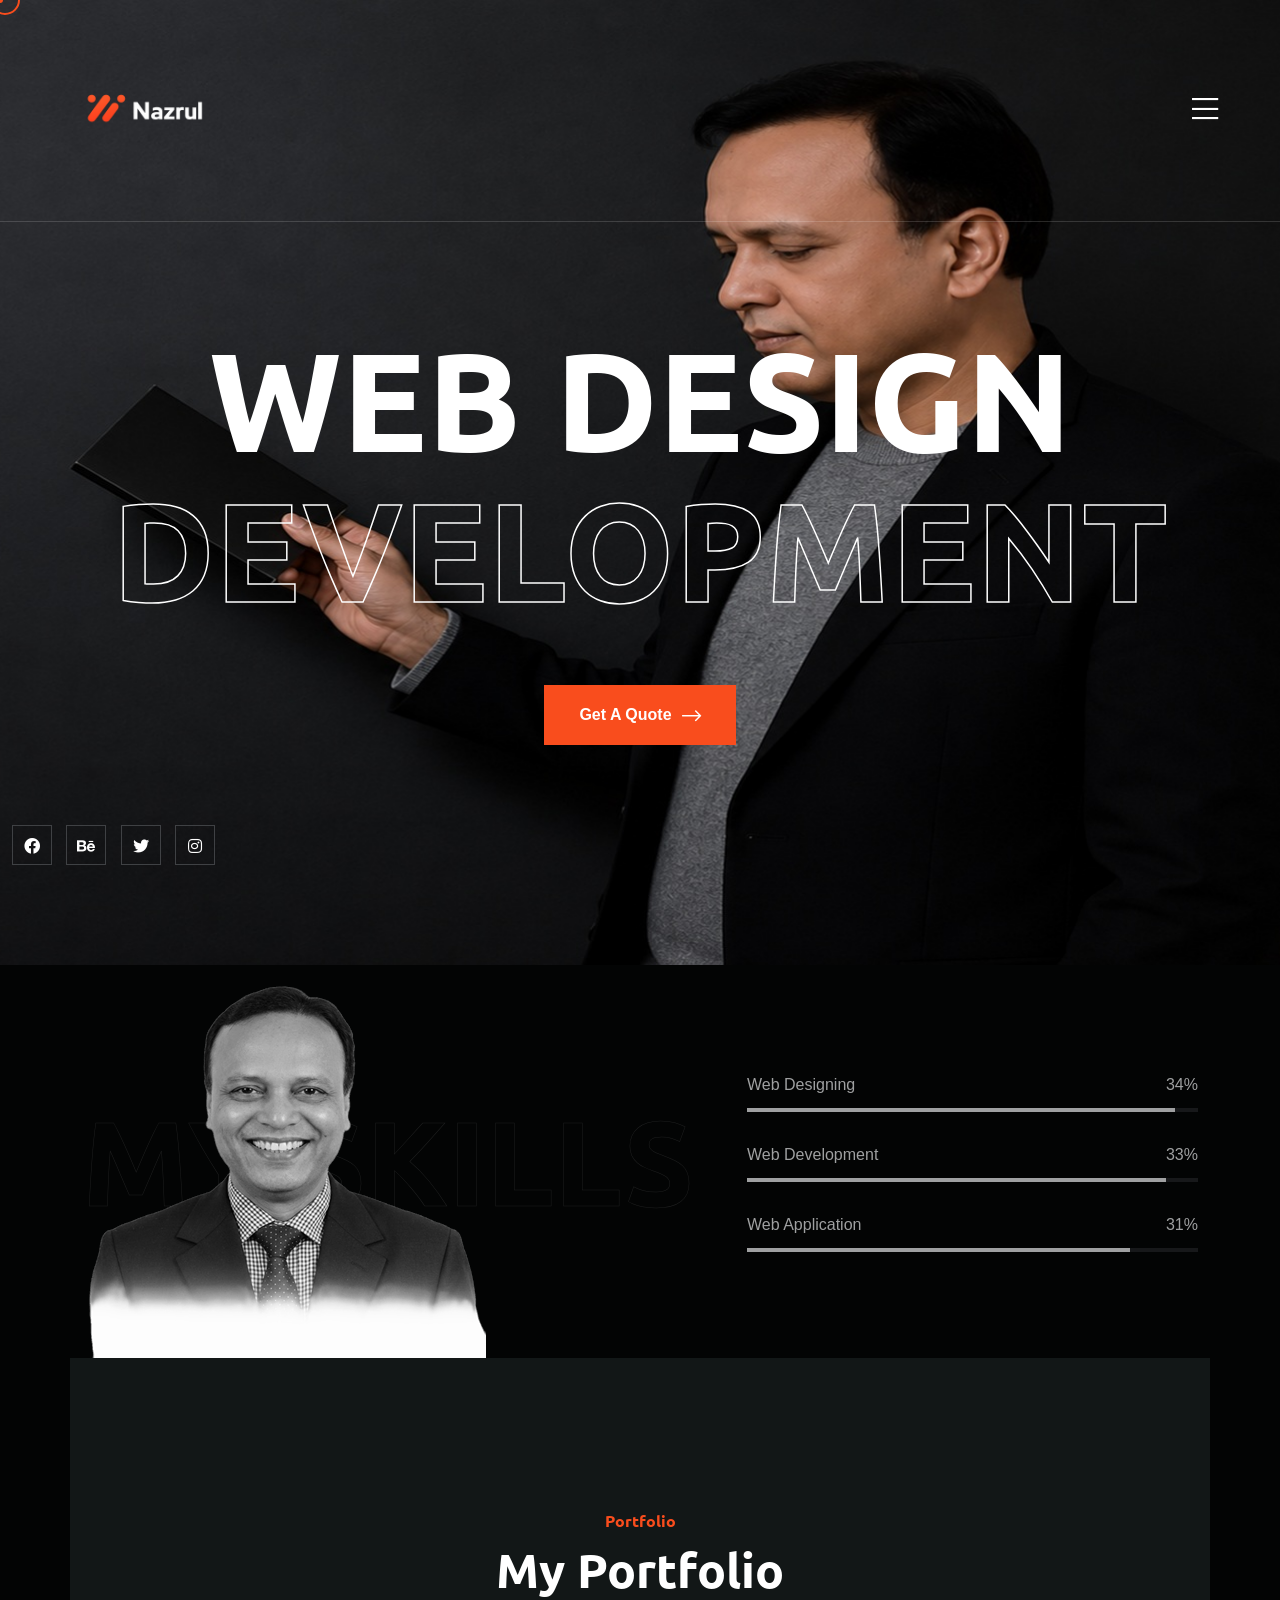
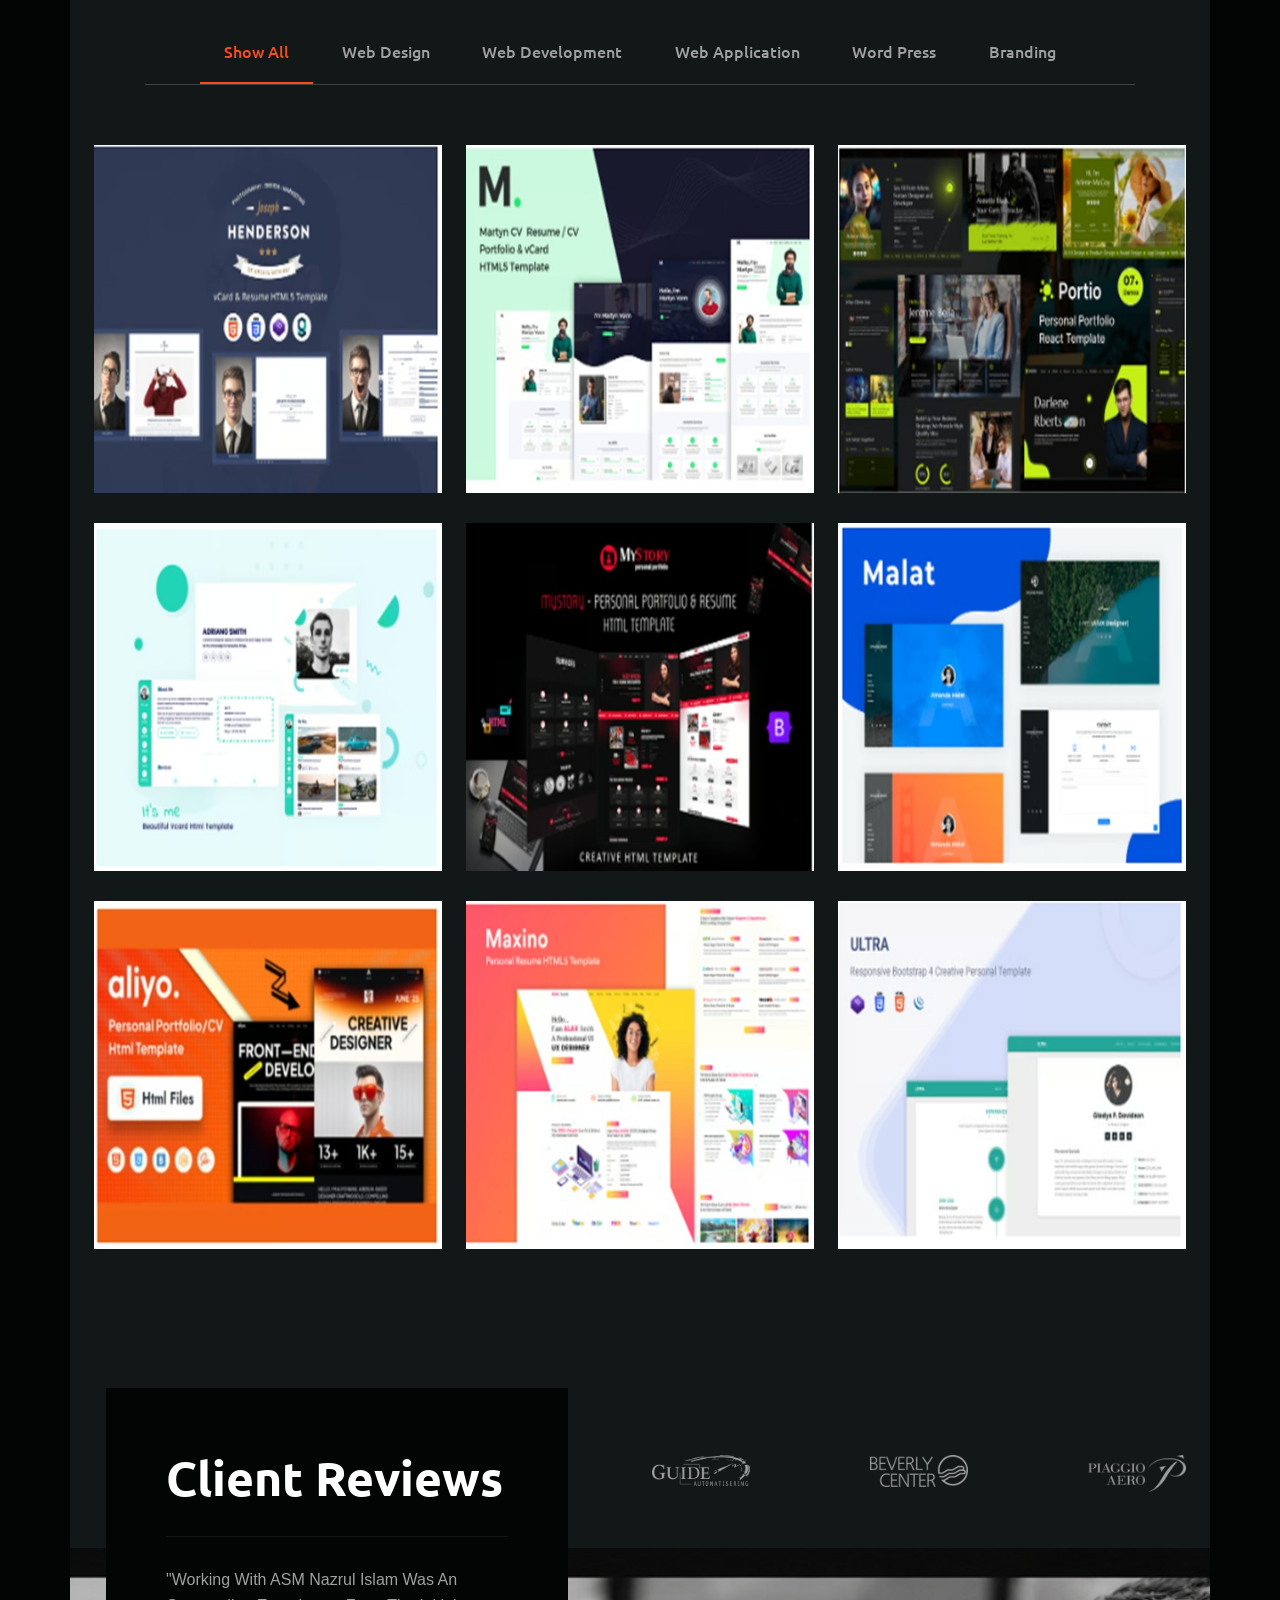
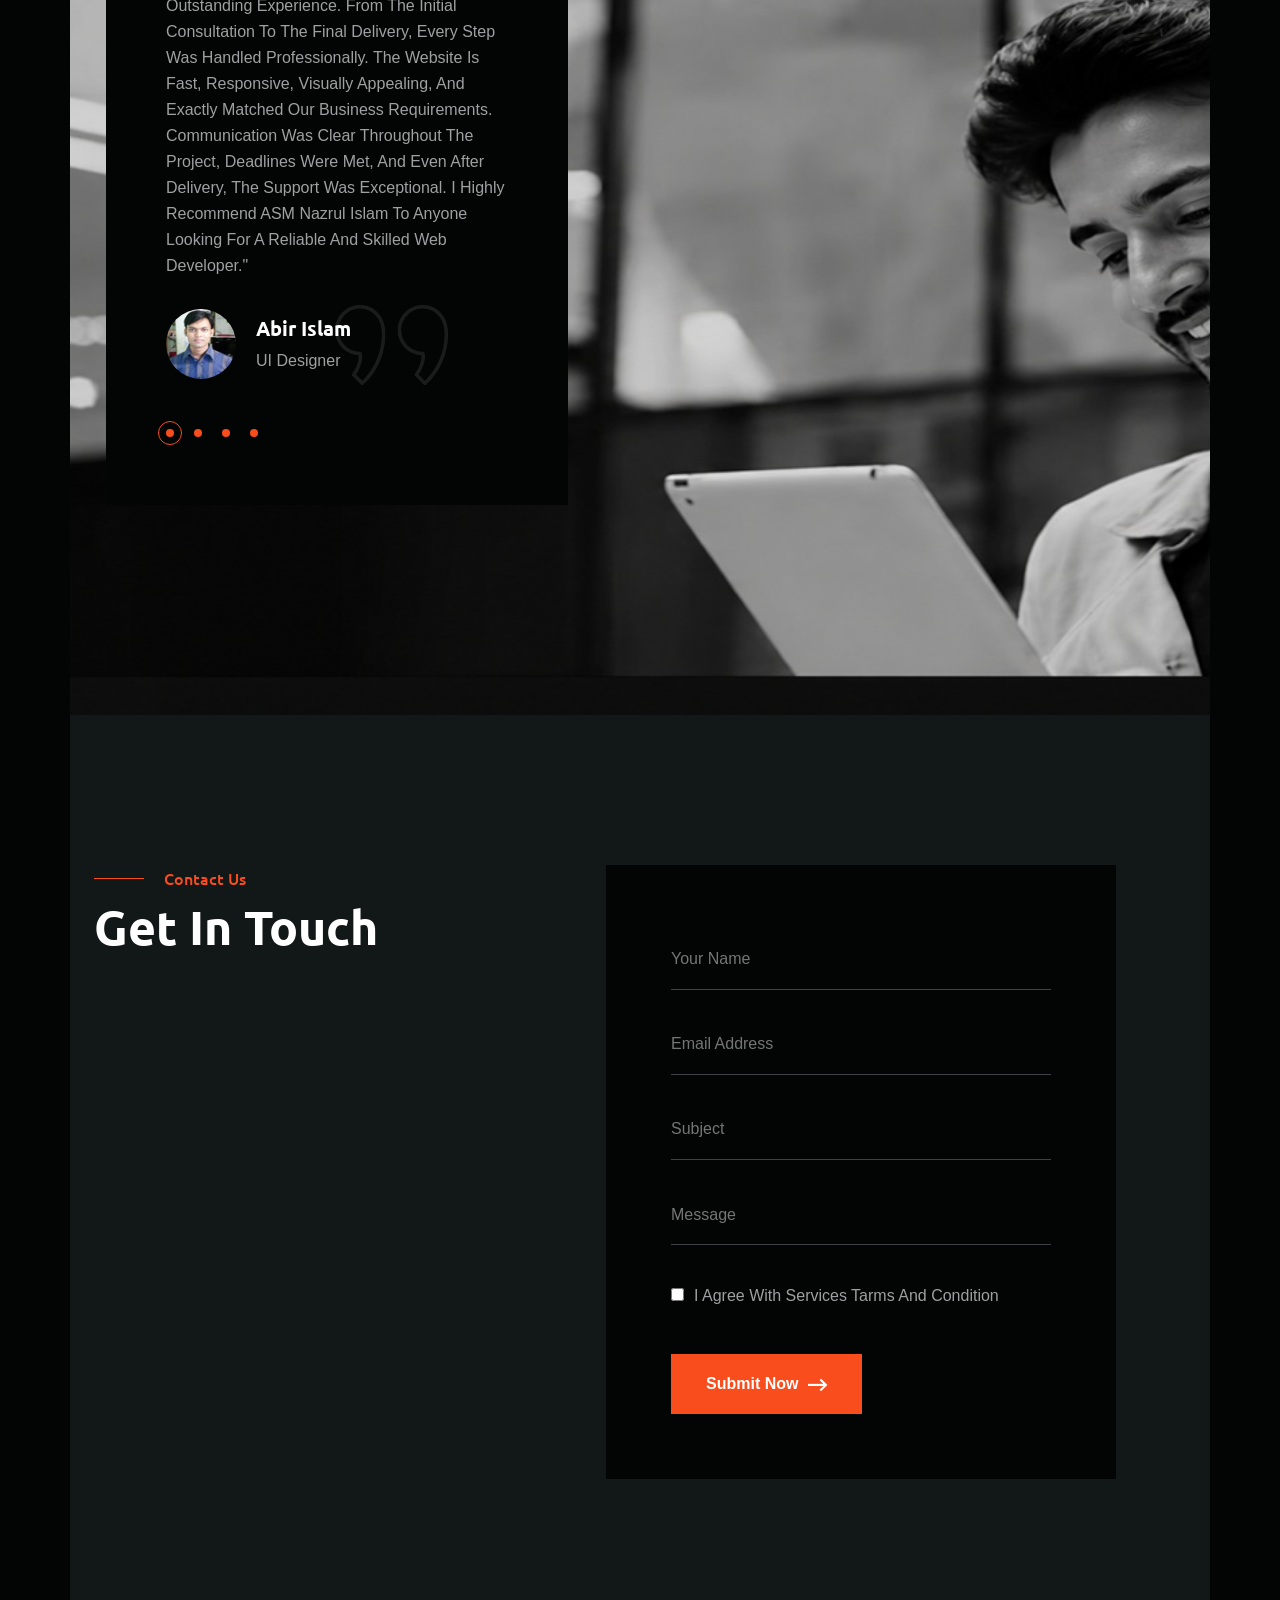
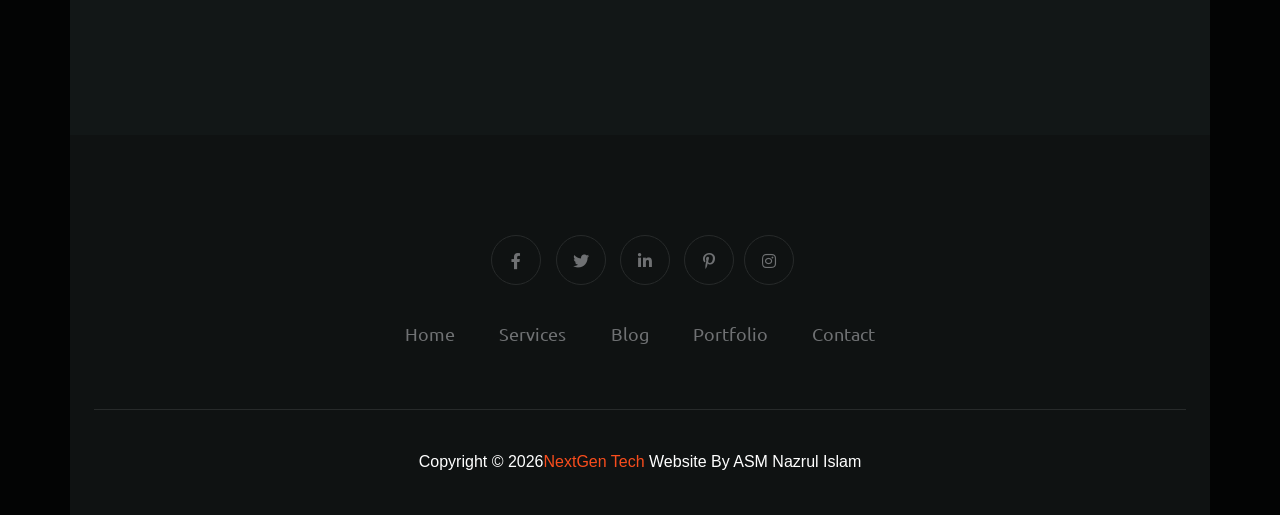
<file: index.html>
<!DOCTYPE html>
<html lang="en">
  <head>
    <!-- Start Meta -->
    <meta charset="UTF-8" />
    <meta http-equiv="X-UA-Compatible" content="IE=edge" />
    <meta name="description" content="ASM Nazrul Islam" />
    <meta
      name="keywords"
      content="Creative Web Developer, HR Specialist, Recruitment Spcialist, Website Designer, Landing Page Developer, Contract Spcialist, Trainer, Database Developer, Wordpress Theme Customiser, Freelance Consultant, Freelancer"
    />
    <meta name="author" content="ASM Nazrul Islam" />
    <meta name="viewport" content="width=device-width, initial-scale=1" />
    <!-- Title of Site -->
    <title>ASM Nazrul Islam</title>
    <!-- Favicons -->
    <link rel="icon" type="image/png" href="assets/img/favicon.png" />
    <!-- Bootstrap CSS -->
    <link rel="stylesheet" href="assets/css/bootstrap.min.css" />
    <!-- font awesome -->
    <link rel="stylesheet" href="assets/css/all.css" />
    <!-- Animate CSS -->
    <link rel="stylesheet" href="assets/css/animate.css" />
    <!-- Swiper -->
    <link rel="stylesheet" href="assets/css/swiper-bundle.min.css" />
    <!-- Magnific -->
    <link rel="stylesheet" href="assets/css/magnific-popup.css" />
    <!-- Mean menu -->
    <link rel="stylesheet" href="assets/css/meanmenu.min.css" />
    <!-- Custom CSS -->
    <link rel="stylesheet" href="assets/sass/style.css" />
  </head>

  <body class="custom__cursor">
    <div class="custom__cursor-one"></div>
    <div class="custom__cursor-two"></div>
    <!-- Preloader start -->
    <div class="theme-loader">
      <div class="spinner">
        <div class="double-bounce1"></div>
        <div class="double-bounce2"></div>
      </div>
    </div>
    <!-- Preloader end -->
    <!-- Header Area Start -->
    <div class="header__area three">
      <div class="container custom-container">
        <div class="header__area-box">
          <div class="header__area-box-logo">
            <a href="index.html">
              <img src="assets/img/logo-2.png" alt="" />
            </a>
          </div>
          <div class="header__area-box-sidebar d-block">
            <div class="header__area-box-sidebar-popup-icon">
              <a href="#"><i class="fal fa-bars"></i></a>
            </div>
          </div>
          <!-- sidebar Menu Start -->
          <div class="header__area-box-sidebar-popup">
            <div class="sidebar-close-btn">
              <a href="#"><i class="fal fa-times"></i></a>
            </div>
            <div class="header__area-box-sidebar-popup-logo">
              <a href="index.html">
                <img src="assets/img/logo-2.png" alt="" />
              </a>
            </div>
            <div class="header__area-box-sidebar-popup-menu">
              <ul>
                <li class="toggle-menu">
                  <a href="#">Home</a>
                 <!--  <ul class="sub-menu">
                    <li><a href="index.html">Home 01</a></li>
                    <li><a href="index-2.html">Home 02</a></li>
                    <li><a href="index-3.html">Home 03</a></li>
                  </ul> -->
                </li>

                    <li><a href="about.html">About</a></li>
                    <li><a href="services.html">Services</a></li>
                    <li><a href="portfolio.html">Portfolio</a></li>
                    <li><a href="blog.html">Blog</a></li>

                <!-- <li class="toggle-menu">
                  <a href="#">Page<i class="fal fa-angle-down change"></i></a>
                  <ul class="sub-menu">
                    <li><a href="about.html">About</a></li>
                    <li><a href="services.html">Services</a></li>
                    <li>
                      <a href="services-details.html">Services Details</a>
                    </li>
                    <li><a href="error.html">Error</a></li>
                  </ul>
                </li> -->
               <!--  <li class="toggle-menu">
                  <a href="#"
                    >Portfolio<i class="fal fa-angle-down change"></i
                  ></a>
                  <ul class="sub-menu">
                    <li><a href="portfolio-1.html">Portfolio 01</a></li>
                    <li><a href="portfolio-2.html">Portfolio 02</a></li>
                    <li><a href="portfolio-3.html">Portfolio 03</a></li>
                    <li>
                      <a href="portfolio-details.html">Portfolio Details 01</a>
                    </li>
                    <li>
                      <a href="portfolio-details-2.html"
                        >Portfolio Details 02</a
                      >
                    </li>
                  </ul>
                </li> -->
                <!-- <li class="toggle-menu">
                  <a href="#">News<i class="fal fa-angle-down change"></i></a>
                  <ul class="sub-menu">
                    <li><a href="blog-standard.html">News</a></li>
                    <li><a href="blog-details.html">News Details</a></li>
                  </ul>
                </li> -->
                <li><a href="contact.html">Contact</a></li>
              </ul>
            </div>
            <div class="contact__info">
              <h4 class="mb-25">Contact Info</h4>
              <div class="contact__info-list">
                <a href="tel:8801671436846"
                  ><i class="fal fa-phone-alt"></i>+880 1671 436846</a
                >
                <a href="mailto:info@webmail.com"
                  ><i class="fal fa-envelope-open-text"></i>rashedbgd@gmail.com</a
                >
                <a href="#"
                  ><i class="fal fa-map-marker-alt"></i>162/2, Purbo Shalbon, Rangpur, Bangladesh</a
                >
              </div>
            </div>
          </div>
          <div class="sidebar-overlay"></div>
          <!-- sidebar Menu Start -->
        </div>
      </div>
    </div>
    <!-- Header Area End -->
    <!-- Banner Area Start -->
    <div class="banner__area-three" data-background="assets/img/banner-3.jpg">
      <div class="container">
        <div class="row">
          <div class="col-xl-12">
            <div class="banner__area-three-content">
              <h1>Web Design <span>Development</span></h1>
              <a class="theme-btn-1" href="contact.html"
                >Get A Quote <i class="fal fa-long-arrow-right"></i
              ></a>
            </div>
          </div>
        </div>
      </div>
      <div class="banner__area-three-bottom">
        <div class="container custom-container">
          <div class="banner__area-three-bottom-icon">
            <ul>
              <li>
                <a href="#"><i class="fab fa-facebook"></i></a>
              </li>
              <li>
                <a href="#"><i class="fab fa-behance"></i></a>
              </li>
              <li>
                <a href="#"><i class="fab fa-twitter"></i></a>
              </li>
              <li>
                <a href="#"><i class="fab fa-instagram"></i></a>
              </li>
            </ul>
          </div>
        </div>
      </div>
    </div>
    <!-- Banner Area End -->
    <!-- Skill Area Start -->
    <div class="skill__area-two">
      <div class="container">
        <div class="row align-items-center">
          <div class="col-xl-7 col-lg-7 lg-mb-30">
            <div class="skill__area-two-left">
              <span>My Skills</span> <img src="assets/img/skills.png" alt="" />
            </div>
          </div>
          <div class="col-xl-5 col-lg-5">
            <div class="skill__area-two-right">
              <div class="skill__area-two-right-skill">
                <div class="skill__area-two-right-skill-item">
                  <div class="skill__area-two-right-skill-item-content">
                    <h6>Web Designing</h6>
                    <span class="skill__area-two-right-skill-item-count">
                      <span class="counter">95</span>%</span
                    >
                  </div>
                  <div class="skill__area-two-right-skill-item-inner">
                    <div class="skill__area-two-right-skill-item-bar"
                      data-width="95">
                    </div>
                  </div>
                </div>
              </div>
              <div class="skill__area-two-right-skill mt-30">
                <div class="skill__area-two-right-skill-item">
                  <div class="skill__area-two-right-skill-item-content">
                    <h6>Web Development</h6>
                    <span class="skill__area-two-right-skill-item-count">
                      <span class="counter">93</span>%</span>
                  </div>
                  <div class="skill__area-two-right-skill-item-inner">
                    <div
                      class="skill__area-two-right-skill-item-bar"
                      data-width="93"
                    ></div>
                  </div>
                </div>
              </div>
              <div class="skill__area-two-right-skill mt-30">
                <div class="skill__area-two-right-skill-item">
                  <div class="skill__area-two-right-skill-item-content">
                    <h6>Web Application</h6>
                    <span class="skill__area-two-right-skill-item-count">
                      <span class="counter">85</span>%</span>
                  </div>
                  <div class="skill__area-two-right-skill-item-inner">
                    <div class="skill__area-two-right-skill-item-bar"
                      data-width="85">
                    </div>            
            </div>
          </div>
        </div>
      </div>
    </div>
    <!-- Skill Area End -->
    <!-- Portfolio Area Start -->
    <div class="portfolio__area-two section-padding">
      <div class="container">
        <div class="row">
          <div class="col-xl-12 mb-60">
            <div class="portfolio__area-two-title">
              <span class="subtitle-one">Portfolio</span>
              <h2>My Portfolio</h2>
            </div>
            <div class="portfolio__area-two-btn">
              <ul>
                <li class="active" data-filter="*">Show All</li>
                <li data-filter=".design">Web Design</li>
                <li data-filter=".development">Web Development</li>
                <li data-filter=".webapplication">Web Application</li>
                <li data-filter=".wordpress">Word Press</li>
                <li data-filter=".branding">Branding</li>
              </ul>
            </div>
          </div>
        </div>
        <div class="row portfolio__area-two-active">
          <div class="col-xl-4 col-lg-4 col-md-6 portfolio-item mb-30">
            <div class="portfolio__area-two-item">
              <img
                class="img__full"
                src="assets/img/portfolio/portfolio-7.jpg"
                alt=""
              />
              <div class="portfolio__area-two-item-content">
                <span>Word Press</span>
                <h4><a href="portfolio-details-2.html">Word Press</a></h4>
              </div>
            </div>
          </div>
          <div
            class="col-xl-4 col-lg-4 col-md-6 portfolio-item webapplication mb-30"
          >
            <div class="portfolio__area-two-item">
              <img
                class="img__full"
                src="assets/img/portfolio/portfolio-8.jpg"
                alt=""
              />
              <div class="portfolio__area-two-item-content">
                <span>Web Application</span>
                <h4><a href="portfolio-details-2.html">Web Application</a></h4>
              </div>
            </div>
          </div>
          <div
            class="col-xl-4 col-lg-4 col-md-6 portfolio-item branding design mb-30"
          >
            <div class="portfolio__area-two-item">
              <img
                class="img__full"
                src="assets/img/portfolio/portfolio-9.jpg"
                alt=""
              />
              <div class="portfolio__area-two-item-content">
                <span>Web Design</span>
                <h4><a href="portfolio-details-2.html">Web Designing</a></h4>
              </div>
            </div>
          </div>
          <div
            class="col-xl-4 col-lg-4 col-md-6 portfolio-item development webapplication mb-30"
          >
            <div class="portfolio__area-two-item">
              <img
                class="img__full"
                src="assets/img/portfolio/portfolio-10.jpg"
                alt=""
              />
              <div class="portfolio__area-two-item-content">
                <span>Web Development</span>
                <h4><a href="portfolio-details-2.html">Web Development</a></h4>
              </div>
            </div>
          </div>
          <div class="col-xl-4 col-lg-4 col-md-6 portfolio-item design webapplication mb-30">
            <div class="portfolio__area-two-item">
              <img
                class="img__full"
                src="assets/img/portfolio/portfolio-11.jpg"
                alt=""
              />
              <div class="portfolio__area-two-item-content">
                <span>Web Designing</span>
                <h4><a href="portfolio-details-2.html">Web Designing</a></h4>
              </div>
            </div>
          </div>
          <div
            class="col-xl-4 col-lg-4 col-md-6 portfolio-item development branding wordpress mb-30"
          >
            <div class="portfolio__area-two-item">
              <img
                class="img__full"
                src="assets/img/portfolio/portfolio-12.jpg"
                alt=""
              />
              <div class="portfolio__area-two-item-content">
                <span>Web Development</span>
                <h4><a href="portfolio-details-2.html">Web Development</a></h4>
              </div>
            </div>
          </div>
          <div
            class="col-xl-4 col-lg-4 col-md-6 portfolio-item wordpress branding lg-mb-30"
          >
            <div class="portfolio__area-two-item">
              <img
                class="img__full"
                src="assets/img/portfolio/portfolio-13.jpg"
                alt=""
              />
              <div class="portfolio__area-two-item-content">
                <span>Web Application</span>
                <h4><a href="portfolio-details-2.html">Web Application</a></h4>
              </div>
            </div>
          </div>
          <div
            class="col-xl-4 col-lg-4 col-md-6 portfolio-item design lg-mb-30"
          >
            <div class="portfolio__area-two-item">
              <img
                class="img__full"
                src="assets/img/portfolio/portfolio-14.jpg"
                alt=""
              />
              <div class="portfolio__area-two-item-content">
                <span>Photography</span>
                <h4><a href="portfolio-details-2.html">Photography</a></h4>
              </div>
            </div>
          </div>
          <div
            class="col-xl-4 col-lg-4 col-md-6 portfolio-item wordpress development"
          >
            <div class="portfolio__area-two-item">
              <img
                class="img__full"
                src="assets/img/portfolio/portfolio-15.jpg"
                alt=""
              />
              <div class="portfolio__area-two-item-content">
                <span>Photography</span>
                <h4><a href="portfolio-details-2.html">Photography</a></h4>
              </div>
            </div>
          </div>
        </div>
      </div>
    </div>
    <!-- Portfolio Area End -->
    <!-- Sponsors Area Start -->
    <div class="sponsors__area">
      <div class="container">
        <div class="row">
          <div class="col-xl-6"></div>
          <div class="col-xl-6">
            <div class="swiper sponsors-slider">
              <div class="swiper-wrapper">
                <div class="sponsors__area-brand swiper-slide">
                  <a href="#"><img src="assets/img/brand-1.png" alt="" /></a>
                </div>
                <div class="sponsors__area-brand swiper-slide">
                  <a href="#"><img src="assets/img/brand-2.png" alt="" /></a>
                </div>
                <div class="sponsors__area-brand swiper-slide">
                  <a href="#"><img src="assets/img/brand-3.png" alt="" /></a>
                </div>
                <div class="sponsors__area-brand swiper-slide">
                  <a href="#"><img src="assets/img/brand-4.png" alt="" /></a>
                </div>
              </div>
            </div>
          </div>
        </div>
      </div>
    </div>
    <!-- Sponsors Area End -->
    <!-- Reviews Area Start -->
    <div class="reviews__area" data-background="assets/img/reviews.jpg">
      <div class="container">
        <div class="row">
          <div class="col-xl-6 col-lg-8">
            <div class="reviews__area-left">
              <div class="reviews__area-left-title">
                <h2>Client Reviews</h2>
              </div>
              <div class="swiper reviews">
                <div class="swiper-wrapper">
                  <div class="reviews__area-left-item swiper-slide">
                    <p>
                     "Working with ASM Nazrul Islam was an outstanding experience. From the initial consultation to the final delivery, every step was handled professionally. The website is fast, responsive, visually appealing, and exactly matched our business requirements. Communication was clear throughout the project, deadlines were met, and even after delivery, the support was exceptional. I highly recommend ASM Nazrul Islam to anyone looking for a reliable and skilled web developer."

                    </p>
                    <div class="reviews__area-left-item-client">
                      <div class="reviews__area-left-item-client-avatar">
                        <img src="assets/img/avatar/client.jpg" alt="" />
                      </div>
                      <div class="reviews__area-left-item-client-content">
                        <h5>Abir Islam</h5>
                        <span>UI Designer</span>
                      </div>
                    </div>
                  </div>
                  <div class="reviews__area-left-item swiper-slide">
                    <p>
                      Pellentesque luctus elit justo, sit amet rutrum purus
                      pulvinar nec. Praesent rutrum porttitor nunc nec
                      tristique. Vivamus molestie sapien in ornare ornare. Duis
                      blandit metus a ipsum commodo
                    </p>
                    <div class="reviews__area-left-item-client">
                      <div class="reviews__area-left-item-client-avatar">
                        <img src="assets/img/avatar/client-1.jpg" alt="" />
                      </div>
                      <div class="reviews__area-left-item-client-content">
                        <h5>Philip Kotler</h5>
                        <span>UI Designer</span>
                      </div>
                    </div>
                  </div>
                  <div class="reviews__area-left-item swiper-slide">
                    <p>
                      Pellentesque luctus elit justo, sit amet rutrum purus
                      pulvinar nec. Praesent rutrum porttitor nunc nec
                      tristique. Vivamus molestie sapien in ornare ornare. Duis
                      blandit metus a ipsum commodo
                    </p>
                    <div class="reviews__area-left-item-client">
                      <div class="reviews__area-left-item-client-avatar">
                        <img src="assets/img/avatar/client-2.jpg" alt="" />
                      </div>
                      <div class="reviews__area-left-item-client-content">
                        <h5>Janet Jackson</h5>
                        <span>UI Designer</span>
                      </div>
                    </div>
                  </div>
                  <div class="reviews__area-left-item swiper-slide">
                    <p>
                      Pellentesque luctus elit justo, sit amet rutrum purus
                      pulvinar nec. Praesent rutrum porttitor nunc nec
                      tristique. Vivamus molestie sapien in ornare ornare. Duis
                      blandit metus a ipsum commodo
                    </p>
                    <div class="reviews__area-left-item-client">
                      <div class="reviews__area-left-item-client-avatar">
                        <img src="assets/img/avatar/client-3.jpg" alt="" />
                      </div>
                      <div class="reviews__area-left-item-client-content">
                        <h5>Paris Jackson</h5>
                        <span>UI Designer</span>
                      </div>
                    </div>
                  </div>
                </div>
              </div>
              <div class="reviews__area-left-dots">
                <div class="reviews-pagination"></div>
              </div>
              <div class="reviews__area-left-quote">
                <img src="assets/img/icon/quote.png" alt="" />
              </div>
            </div>
          </div>
        </div>
      </div>
    </div>
    <!-- Reviews Area End -->
    <!-- Contact Area Start -->
    <div class="contact__area section-padding">
      <div class="container">
        <div class="row mb-60">
          <div class="col-xl-12">
            <div class="contact__area-title lg-t-center">
              <span class="subtitle">Contact Us</span>
              <h2>Get in Touch</h2>
            </div>
          </div>
        </div>
        <div class="row">
          <div class="col-xl-12">
            <div class="contact__area-bottom">
              <div class="contact__area-bottom-form">
                <form
                  id="contact-form"
                  action="assets/form/mail.php"
                  method="POST"
                >
                  <div class="row">
                    <div class="col-sm-12 mb-25">
                      <div class="contact__area-bottom-form-item">
                        <input
                          type="text"
                          name="name"
                          placeholder="Your Name"
                          required="required"
                        />
                      </div>
                    </div>
                    <div class="col-sm-12 mb-25">
                      <div class="contact__area-bottom-form-item">
                        <input
                          type="text"
                          name="email"
                          placeholder="Email Address"
                          required="required"
                        />
                      </div>
                    </div>
                    <div class="col-sm-12 mb-25">
                      <div class="contact__area-bottom-form-item">
                        <input
                          type="text"
                          name="subject"
                          placeholder="Subject"
                          required="required"
                        />
                      </div>
                    </div>
                    <div class="col-sm-12 mb-30">
                      <div class="contact__area-bottom-form-item">
                        <textarea
                          name="message"
                          rows="5"
                          placeholder="Message"
                        ></textarea>
                      </div>
                    </div>
                    <div class="col-sm-12 mb-45">
                      <div class="contact__area-bottom-form-item">
                        <label>
                          <input class="mr-10" type="checkbox" />I agree with
                          services tarms and condition</label
                        >
                      </div>
                    </div>
                    <div class="col-sm-12">
                      <div class="contact__area-bottom-form-item">
                        <button class="theme-btn-1" type="submit">
                          Submit Now<i class="far fa-long-arrow-right"></i>
                        </button>
                      </div>
                    </div>
                  </div>
                </form>
              </div>
              <div class="contact__area-bottom-map">
                <iframe src="https://www.google.com/maps/embed?pb=!1m18!1m12!1m3!1d460470.83957706357!2d88.90095073314275!3d25.623902442168745!2m3!1f0!2f0!3f0!3m2!1i1024!2i768!4f13.1!3m3!1m2!1s0x39e32d0007d0ebcd%3A0x8a92b46e4aee2c03!2sPurbo%20Shalbon!5e0!3m2!1sen!2sbd!4v1783221758672!5m2!1sen!2sbd"loading="lazy">
              </iframe>
              </div>
            </div>
          </div>
        </div>
      </div>
    </div>
    <!-- Contact Area End -->
    <!-- Footer Area Start -->
    <div class="footer__area pt-60 pb-60">
      <div class="container">
        <div class="row align-items-center">
          <div class="col-xl-12">
            <div class="footer__area-widget t-center">
              <div class="footer__area-widget-about">
                <div class="footer__area-widget-about-social three">
                  <ul>
                    <li>
                      <a href="https://www.facebook.com/Rashedbgd24"><i class="fab fa-facebook-f"></i></a>
                    </li>
                    <li>
                      <a href="#"><i class="fab fa-twitter"></i></a>
                    </li>
                    
                    <li>
                      <a href="https://www.linkedin.com/in/asm-nazrul-islam-763ba5153/"><i class="fab fa-linkedin-in"></i></a>
                    </li>
      
                    <li>
                      <a href="#"><i class="fab fa-pinterest-p"></i></a>
                    </li>
                    <li>
                      <a href="#"><i class="fab fa-instagram"></i></a>
                    </li>
                  </ul>
                </div>
                <div class="footer__area-widget-about-menu three">
                  <ul>
                    <li><a href="index.html">Home</a></li>
                    <li><a href="services.html">Services</a></li>
                    <li><a href="blog.html">Blog</a></li>
                    <li><a href="portfolio.html">Portfolio</a></li>
                    <li><a href="contact.html">Contact</a></li>
                  </ul>
                </div>
              </div>
            </div>
          </div>
        </div>
      </div>
    </div>
    <!-- Footer Area End -->
    <!-- Copyright Area Start -->
    <div class="copyright__area">
      <div class="container">
        <div class="row align-items-center copyright__area-border">
          <div class="col-xl-12">
            <div class="copyright__area-left t-center">
              <p>
                Copyright © 2026<a href="index.html">NextGen Tech</a> Website by
                ASM Nazrul Islam
              </p>
            </div>
          </div>
        </div>
      </div>
    </div>
    <!-- Copyright Area End -->
    <!-- Scroll Btn Start -->
    <div class="scroll-up">
      <svg
        class="scroll-circle svg-content"
        width="100%"
        height="100%"
        viewBox="-1 -1 102 102"
      >
        <path d="M50,1 a49,49 0 0,1 0,98 a49,49 0 0,1 0,-98" />
      </svg>
    </div>
    <!-- Scroll Btn End -->
    <!-- Main JS -->
    <script src="assets/js/jquery-3.6.0.min.js"></script>
    <!-- Bootstrap JS -->
    <script src="assets/js/bootstrap.min.js"></script>
    <!-- Counter up -->
    <script src="assets/js/jquery.counterup.min.js"></script>
    <!-- Popper JS -->
    <script src="assets/js/popper.min.js"></script>
    <!-- Progressbar JS -->
    <script src="assets/js/progressbar.min.js"></script>
    <!-- Magnific JS -->
    <script src="assets/js/jquery.magnific-popup.min.js"></script>
    <!-- Swiper JS -->
    <script src="assets/js/swiper-bundle.min.js"></script>
    <!-- Waypoints JS -->
    <script src="assets/js/jquery.waypoints.min.js"></script>
    <!-- Isotope JS -->
    <script src="assets/js/isotope.pkgd.min.js"></script>
    <!-- Mean menu -->
    <script src="assets/js/jquery.meanmenu.min.js"></script>
    <!-- Custom JS -->
    <script src="assets/js/custom.js"></script>
  </body>
</html>
</file>
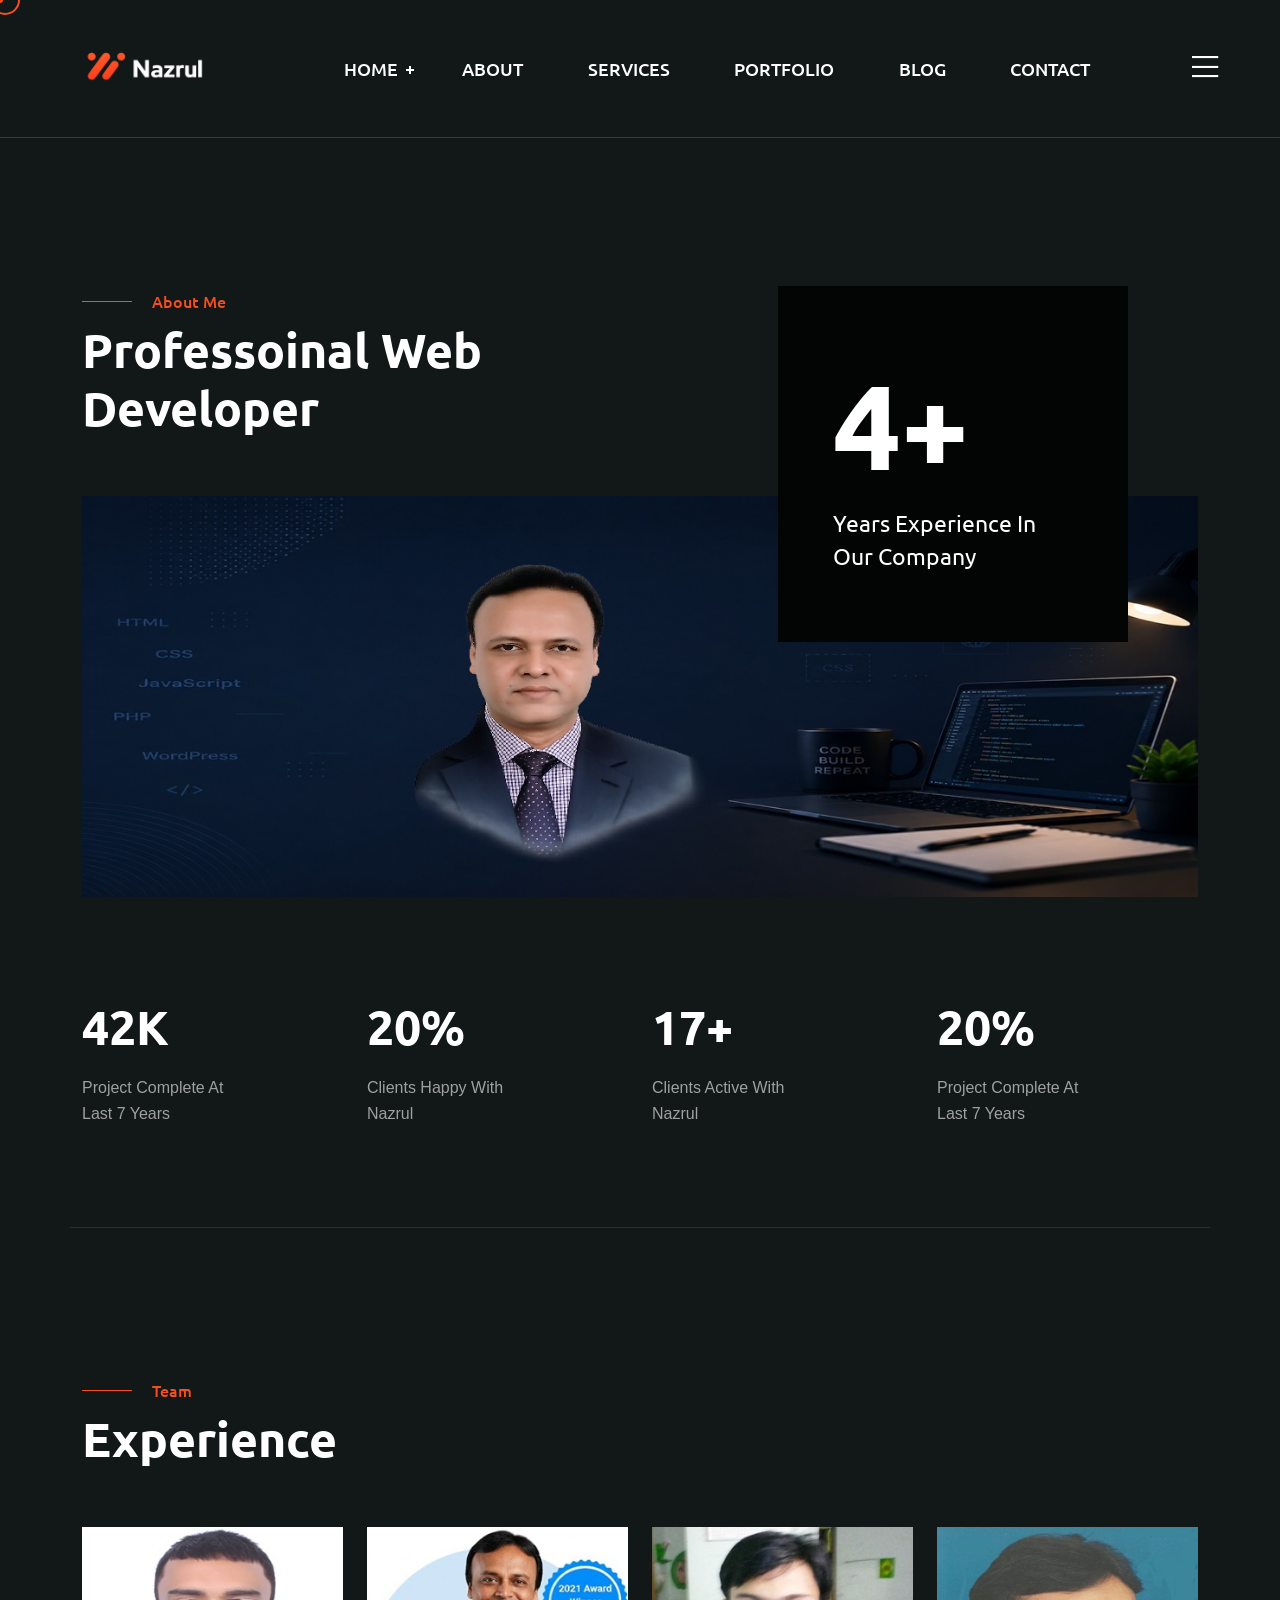
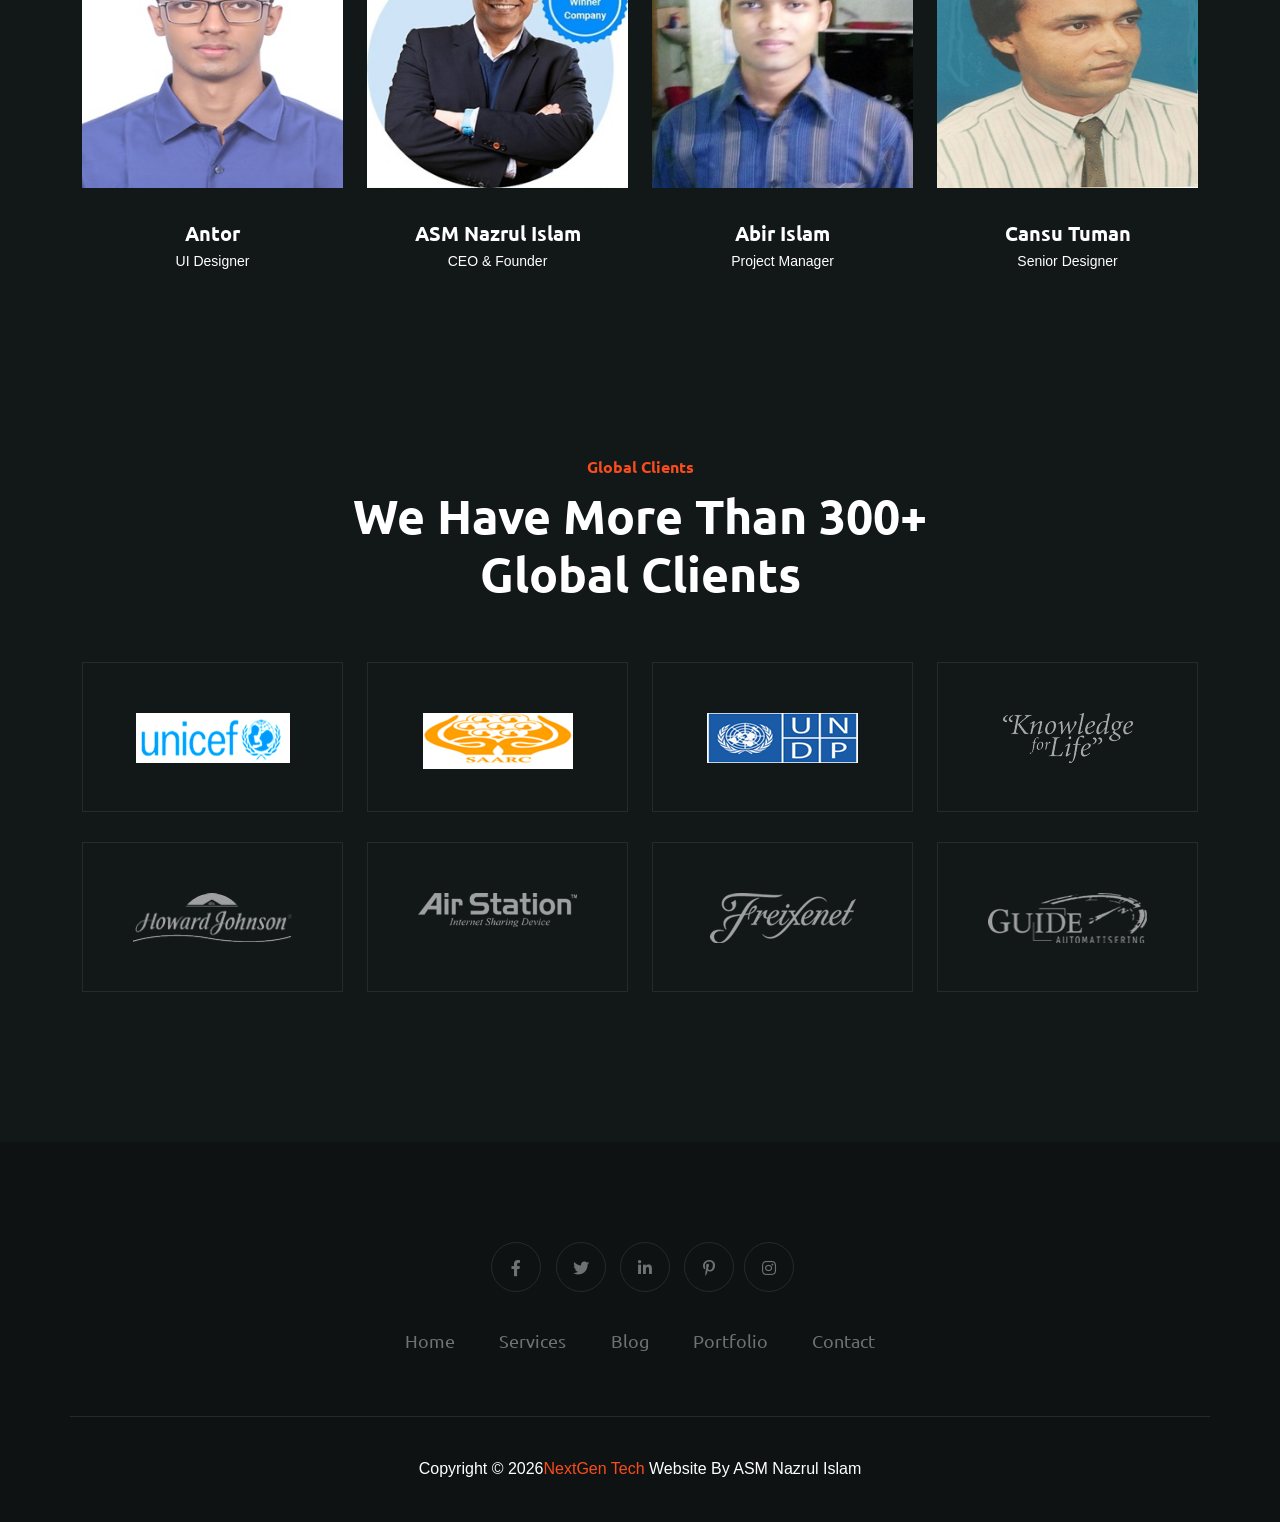
<file: about.html>
<!DOCTYPE html>
<html lang="en">
  <head>
    <!-- Start Meta -->
     <meta charset="UTF-8" />
    <meta http-equiv="X-UA-Compatible" content="IE=edge" />
    <meta name="description" content="ASM Nazrul Islam" />
    <meta
      name="keywords"
      content="Creative Web Developer, HR Specialist, Recruitment Spcialist, Website Designer, Landing Page Developer, Contract Spcialist, Trainer, Database Developer, Wordpress Theme Customiser, Freelance Consultant, Freelancer"
    />
    <meta name="author" content="ASM Nazrul Islam" />
    <meta name="viewport" content="width=device-width, initial-scale=1" />
    <!-- Title of Site -->
    <title>ASM Nazrul Islam</title>
    <!-- Favicons -->
    <link rel="icon" type="image/png" href="assets/img/favicon.png" />
    <!-- Bootstrap CSS -->
    <link rel="stylesheet" href="assets/css/bootstrap.min.css" />
    <!-- font awesome -->
    <link rel="stylesheet" href="assets/css/all.css" />
    <!-- Animate CSS -->
    <link rel="stylesheet" href="assets/css/animate.css" />
    <!-- Swiper -->
    <link rel="stylesheet" href="assets/css/swiper-bundle.min.css" />
    <!-- Magnific -->
    <link rel="stylesheet" href="assets/css/magnific-popup.css" />
    <!-- Mean menu -->
    <link rel="stylesheet" href="assets/css/meanmenu.min.css" />
    <!-- Custom CSS -->
    <link rel="stylesheet" href="assets/sass/style.css" />
  </head>

  <body class="custom__cursor">
    <div class="custom__cursor-one"></div>
    <div class="custom__cursor-two"></div>
    <!-- Preloader start -->
    <div class="theme-loader">
      <div class="spinner">
        <div class="double-bounce1"></div>
        <div class="double-bounce2"></div>
      </div>
    </div>
    <!-- Preloader end -->
    <!-- Header Area Start -->
    <div class="header__area all-page">
      <div class="container custom-container">
        <div class="header__area-box">
          <div class="header__area-box-logo two">
            <a href="index.html">
              <img src="assets/img/logo-2.png" alt="" />
            </a>
            <div class="responsive-menu"></div>
          </div>
          <div class="header__area-box-main-menu meanmenu-responsive">
            <ul id="mobilemenu">
              
              <li class="menu-item-has-children">
                <a href="index.html">Home</a>
              </li>
             
              <li><a href="about.html">About</a></li>
              <li><a href="services.html">Services</a></li>
              <li><a href="portfolio.html">Portfolio</a></li>
              <li><a href="blog.html">Blog</a></li>
              <li><a href="contact.html">Contact</a></li>
            </ul>
          </div>
          <div class="header__area-box-sidebar">
            <div class="header__area-box-sidebar-popup-icon">
              <a href="#"><i class="fal fa-bars"></i></a>
            </div>
          </div>
          <!-- sidebar Menu Start -->
          <div class="header__area-box-sidebar-popup">
            <div class="sidebar-close-btn">
              <a href="#"><i class="fal fa-times"></i></a>
            </div>
            <div class="header__area-box-sidebar-popup-logo">
              <a href="index.html">
                <img src="assets/img/logo-2.png" alt="" />
              </a>
            </div>
            <p>
              Aliquam nibh tortor, faucibus quis ligula eget, faucibus auctor
              sapien. Fusce vulputate magna in magna pellentesque in mauris
              dignissim, imperdiet risus ac, congue nunc.
            </p>
            <div class="header__area-box-sidebar-popup-contact">
              <h4 class="mb-25">Contact Us</h4>
              <form action="#">
                <div class="row">
                  <div class="col-sm-12 mb-30">
                    <div
                      class="header__area-box-sidebar-popup-contact-form-item two"
                    >
                      <i class="far fa-user"></i>
                      <input
                        type="text"
                        name="name"
                        placeholder="Your Name"
                        required="required"
                      />
                    </div>
                  </div>
                  <div class="col-sm-12 mb-30">
                    <div
                      class="header__area-box-sidebar-popup-contact-form-item two"
                    >
                      <i class="far fa-envelope-open"></i>
                      <input
                        type="text"
                        name="email"
                        placeholder="Email Address"
                        required="required"
                      />
                    </div>
                  </div>
                  <div class="col-sm-12 mb-30">
                    <div
                      class="header__area-box-sidebar-popup-contact-form-item two"
                    >
                      <i class="fal fa-pen"></i>
                      <textarea
                        name="message"
                        rows="5"
                        placeholder="Message"
                      ></textarea>
                    </div>
                  </div>
                  <div class="col-sm-12">
                    <div
                      class="header__area-box-sidebar-popup-contact-form-item"
                    >
                      <button class="theme-btn-1" type="submit">
                        Submit Now<i class="fal fa-long-arrow-right"></i>
                      </button>
                    </div>
                  </div>
                </div>
              </form>
            </div>
            <div class="header__area-box-sidebar-popup-follow-us">
              <h4 class="mb-25">Follow Us</h4>
              <div class="header__area-box-sidebar-popup-follow-us-social two">
                <ul>
                  <li>
                    <a href="#"><i class="fab fa-facebook-f"></i></a>
                  </li>
                  <li>
                    <a href="#"><i class="fab fa-twitter"></i></a>
                  </li>
                  <li>
                    <a href="#"><i class="fab fa-instagram"></i></a>
                  </li>
                  <li>
                    <a href="#"><i class="fab fa-linkedin-in"></i></a>
                  </li>
                </ul>
              </div>
            </div>
          </div>
          <div class="sidebar-overlay"></div>
          <!-- sidebar Menu Start -->
        </div>
      </div>
    </div>
    <!-- Header Area End -->
    <!-- About Area Start -->
    <div class="about__page section-padding pb-100">
      <div class="container">
        <div class="row mb-60">
          <div class="col-xl-6 col-lg-8">
            <div class="about__page-title">
              <span class="subtitle">About Me</span>
              <h2>Professoinal Web Developer</h2>
            </div>
          </div>
        </div>
        <div class="row mb-100">
          <div class="col-xl-12">
            <div class="about__page-area">
              <div class="about__page-area-experience">
                <h3><span class="counter">7</span>+</h3>
                <p>Years Experience In Our Company</p>
              </div>
              <img src="assets/img/about.jpg" alt="" />
            </div>
          </div>
        </div>
        <div class="row">
          <div class="col-xl-3 col-lg-3 col-md-4 col-sm-6 lg-mb-30">
            <div class="about__page-area-item">
              <h2><span class="counter">210</span>K</h2>
              <p>project complete at last 7 years</p>
            </div>
          </div>
          <div class="col-xl-3 col-lg-3 col-md-4 col-sm-6 sm-mb-30">
            <div class="about__page-area-item">
              <h2><span class="counter">100</span>%</h2>
              <p>Clients Happy with Nazrul</p>
            </div>
          </div>
          <div class="col-xl-3 col-lg-3 col-md-4 col-sm-6 sm-mb-30">
            <div class="about__page-area-item">
              <h2><span class="counter">87</span>+</h2>
              <p>Clients Active With Nazrul</p>
            </div>
          </div>
          <div class="col-xl-3 col-lg-3 col-md-4 col-sm-6">
            <div class="about__page-area-item">
              <h2><span class="counter">100</span>%</h2>
              <p>project complete at last 7 years</p>
            </div>
          </div>
        </div>
      </div>
    </div>
    <!-- About Area End -->
    <!-- Team Area Start -->
    <div class="team__area">
      <div class="container">
        <div class="row mb-60 team__area-border">
          <div class="col-xl-12">
            <div class="team__area-title lg-t-center">
              <span class="subtitle">Team</span>
              <h2>Experience</h2>
            </div>
          </div>
        </div>
        <div class="row">
          <div class="col-xl-3 col-lg-4 col-md-6 xl-mb-30">
            <div class="team__area-item">
              <div class="team__area-item-image">
                <img src="assets/img/team/team-1.jpg" alt="" />
                <div class="team__area-item-image-social">
                  <ul>
                    <li>
                      <a href="#"><i class="fab fa-twitter"></i></a>
                    </li>
                    <li>
                      <a href="#"><i class="fab fa-behance"></i></a>
                    </li>
                    <li>
                      <a href="#"><i class="fal fa-basketball-ball"></i></a>
                    </li>
                  </ul>
                </div>
              </div>
              <div class="team__area-item-content">
                <h5>Antor </h5>
                <span>UI Designer</span>
              </div>
            </div>
          </div>
          <div class="col-xl-3 col-lg-4 col-md-6 md-mb-30">
            <div class="team__area-item">
              <div class="team__area-item-image">
                <img src="assets/img/team/team-2.jpg" alt="" />
                <div class="team__area-item-image-social">
                  <ul>
                    <li>
                      <a href="#"><i class="fab fa-twitter"></i></a>
                    </li>
                    <li>
                      <a href="#"><i class="fab fa-behance"></i></a>
                    </li>
                    <li>
                      <a href="#"><i class="fal fa-basketball-ball"></i></a>
                    </li>
                  </ul>
                </div>
              </div>
              <div class="team__area-item-content">
                <h5>ASM Nazrul Islam</h5>
                <span>CEO & Founder</span>
              </div>
            </div>
          </div>
          <div class="col-xl-3 col-lg-4 col-md-6 md-mb-30">
            <div class="team__area-item">
              <div class="team__area-item-image">
                <img src="assets/img/team/team-3.jpg" alt="" />
                <div class="team__area-item-image-social">
                  <ul>
                    <li>
                      <a href="#"><i class="fab fa-twitter"></i></a>
                    </li>
                    <li>
                      <a href="#"><i class="fab fa-behance"></i></a>
                    </li>
                    <li>
                      <a href="#"><i class="fal fa-basketball-ball"></i></a>
                    </li>
                  </ul>
                </div>
              </div>
              <div class="team__area-item-content">
                <h5>Abir Islam </h5>
                <span>Project Manager</span>
              </div>
            </div>
          </div>
          <div class="col-xl-3 col-lg-4 col-md-6">
            <div class="team__area-item">
              <div class="team__area-item-image">
                <img src="assets/img/team/team-4.jpg" alt="" />
                <div class="team__area-item-image-social">
                  <ul>
                    <li>
                      <a href="#"><i class="fab fa-twitter"></i></a>
                    </li>
                    <li>
                      <a href="#"><i class="fab fa-behance"></i></a>
                    </li>
                    <li>
                      <a href="#"><i class="fal fa-basketball-ball"></i></a>
                    </li>
                  </ul>
                </div>
              </div>
              <div class="team__area-item-content">
                <h5>cansu tuman</h5>
                <span>Senior Designer</span>
              </div>
            </div>
          </div>
        </div>
      </div>
    </div>
    <!-- Team Area End -->
    <!-- Client Area Start -->
    <div class="client__area">
      <div class="container">
        <div class="row mb-60">
          <div class="col-xl-12">
            <div class="client__area-title">
              <span class="subtitle-one">Global Clients</span>
              <h2>We have more than 300+ global clients</h2>
            </div>
          </div>
        </div>
        <div class="row">
          <div class="col-xl-3 col-lg-3 col-md-6 col-sm-6 mb-30">
            <div class="client__area-item">
              <img src="assets/img/brand/brand-1.png" alt="" />
            </div>
          </div>
          <div class="col-xl-3 col-lg-3 col-md-6 col-sm-6 sm-mb-30">
            <div class="client__area-item">
              <img src="assets/img/brand/brand-2.png" alt="" />
            </div>
          </div>
          <div class="col-xl-3 col-lg-3 col-md-6 col-sm-6 lg-mb-30">
            <div class="client__area-item">
              <img src="assets/img/brand/brand-3.png" alt="" />
            </div>
          </div>
          <div class="col-xl-3 col-lg-3 col-md-6 col-sm-6 sm-mb-30">
            <div class="client__area-item">
              <img src="assets/img/brand/brand-4.png" alt="" />
            </div>
          </div>
          <div class="col-xl-3 col-lg-3 col-md-6 col-sm-6 lg-mb-30">
            <div class="client__area-item">
              <img src="assets/img/brand/brand-5.png" alt="" />
            </div>
          </div>
          <div class="col-xl-3 col-lg-3 col-md-6 col-sm-6 sm-mb-30">
            <div class="client__area-item">
              <img src="assets/img/brand/brand-6.png" alt="" />
            </div>
          </div>
          <div class="col-xl-3 col-lg-3 col-md-6 col-sm-6 sm-mb-30">
            <div class="client__area-item">
              <img src="assets/img/brand/brand-7.png" alt="" />
            </div>
          </div>
          <div class="col-xl-3 col-lg-3 col-md-6 col-sm-6">
            <div class="client__area-item">
              <img src="assets/img/brand/brand-8.png" alt="" />
            </div>
          </div>
        </div>
      </div>
    </div>
    <!-- Client Area End -->
    <!-- Footer Area Start -->
    <div class="footer__area pt-60 pb-60">
      <div class="container">
        <div class="row align-items-center">
          <div class="col-xl-12">
            <div class="footer__area-widget t-center">
              <div class="footer__area-widget-about">
                <div class="footer__area-widget-about-social three">
                  <ul>
                    <li>
                      <a href="https://www.facebook.com/Rashedbgd24"><i class="fab fa-facebook-f"></i></a>
                    </li>
                    <li>
                      <a href="#"><i class="fab fa-twitter"></i></a>
                    </li>
                    
                    <li>
                      <a href="https://www.linkedin.com/in/asm-nazrul-islam-763ba5153/"><i class="fab fa-linkedin-in"></i></a>
                    </li>
      
                    <li>
                      <a href="#"><i class="fab fa-pinterest-p"></i></a>
                    </li>
                    <li>
                      <a href="#"><i class="fab fa-instagram"></i></a>
                    </li>
                  </ul>
                </div>
                <div class="footer__area-widget-about-menu three">
                  <ul>
                    <li><a href="index.html">Home</a></li>
                    <li><a href="services.html">Services</a></li>
                    <li><a href="blog.html">Blog</a></li>
                    <li><a href="portfolio.html">Portfolio</a></li>
                    <li><a href="contact.html">Contact</a></li>
                  </ul>
                </div>
              </div>
            </div>
          </div>
        </div>
      </div>
    </div>
    <!-- Footer Area End -->
    <!-- Copyright Area Start -->
    <div class="copyright__area">
      <div class="container">
        <div class="row align-items-center copyright__area-border">
          <div class="col-xl-12">
            <div class="copyright__area-left t-center">
              <p>
                Copyright © 2026<a href="index.html">NextGen Tech</a> Website by
                ASM Nazrul Islam
              </p>
            </div>
          </div>
        </div>
      </div>
    </div>
    <!-- Copyright Area End -->
    <!-- Scroll Btn Start -->
    <div class="scroll-up">
      <svg
        class="scroll-circle svg-content"
        width="100%"
        height="100%"
        viewBox="-1 -1 102 102"
      >
        <path d="M50,1 a49,49 0 0,1 0,98 a49,49 0 0,1 0,-98" />
      </svg>
    </div>
    <!-- Scroll Btn End -->
    <!-- Main JS -->
    <script src="assets/js/jquery-3.6.0.min.js"></script>
    <!-- Bootstrap JS -->
    <script src="assets/js/bootstrap.min.js"></script>
    <!-- Counter up -->
    <script src="assets/js/jquery.counterup.min.js"></script>
    <!-- Popper JS -->
    <script src="assets/js/popper.min.js"></script>
    <!-- Progressbar JS -->
    <script src="assets/js/progressbar.min.js"></script>
    <!-- Magnific JS -->
    <script src="assets/js/jquery.magnific-popup.min.js"></script>
    <!-- Swiper JS -->
    <script src="assets/js/swiper-bundle.min.js"></script>
    <!-- Waypoints JS -->
    <script src="assets/js/jquery.waypoints.min.js"></script>
    <!-- Isotope JS -->
    <script src="assets/js/isotope.pkgd.min.js"></script>
    <!-- Mean menu -->
    <script src="assets/js/jquery.meanmenu.min.js"></script>
    <!-- Custom JS -->
    <script src="assets/js/custom.js"></script>
  </body>
</html>
</file>
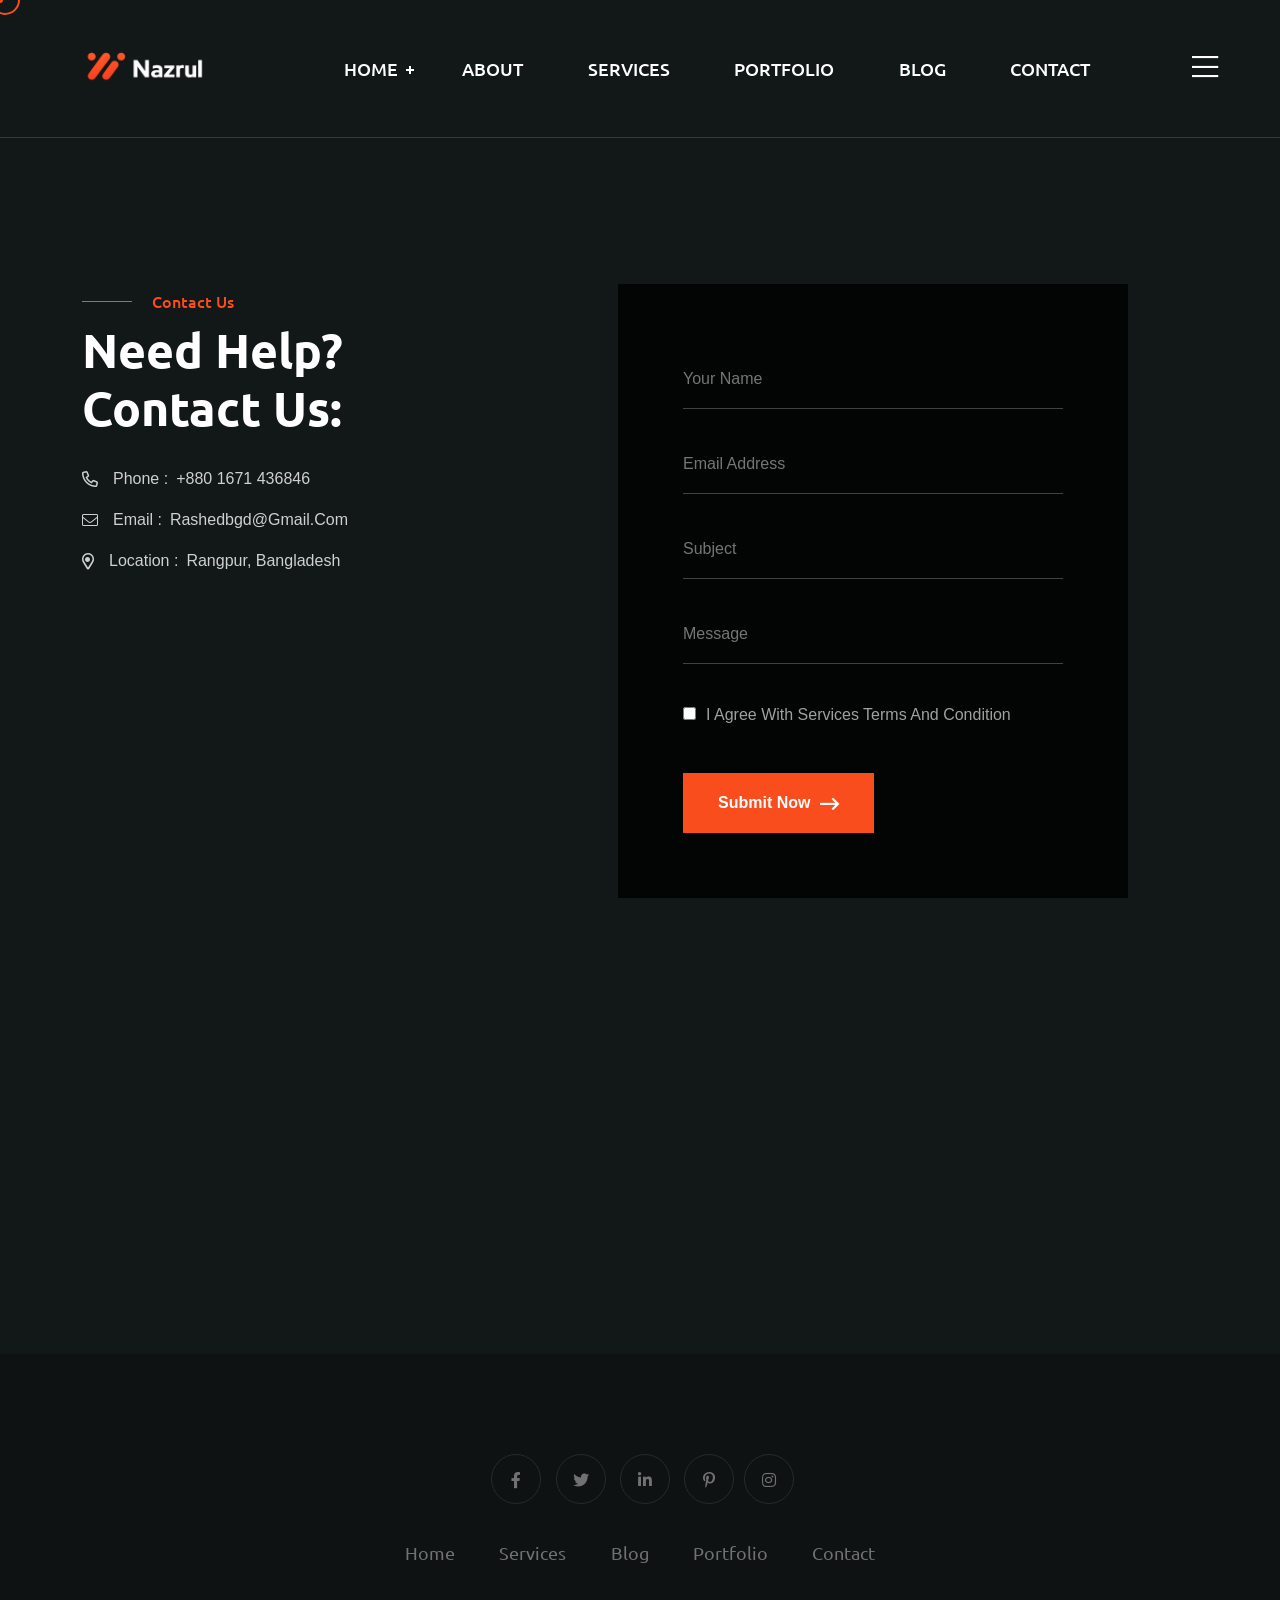
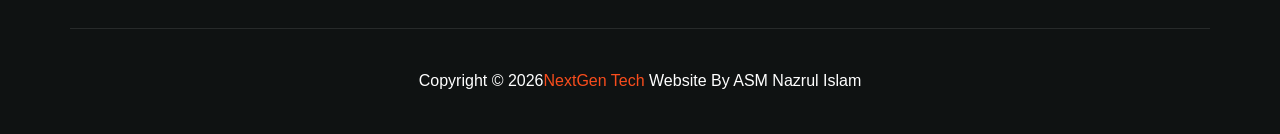
<file: contact.html>
<!DOCTYPE html>
<html lang="en">
  <head>
    <!-- Start Meta -->
     <meta charset="UTF-8" />
    <meta http-equiv="X-UA-Compatible" content="IE=edge" />
    <meta name="description" content="ASM Nazrul Islam" />
    <meta
      name="keywords"
      content="Creative Web Developer, HR Specialist, Recruitment Spcialist, Website Designer, Landing Page Developer, Contract Spcialist, Trainer, Database Developer, Wordpress Theme Customiser, Freelance Consultant, Freelancer"
    />
    <meta name="author" content="ASM Nazrul Islam" />
    <meta name="viewport" content="width=device-width, initial-scale=1" />
    <!-- Title of Site -->
    <title>ASM Nazrul Islam</title>
    <!-- Favicons -->
    <link rel="icon" type="image/png" href="assets/img/favicon.png" />
    <!-- Bootstrap CSS -->
    <link rel="stylesheet" href="assets/css/bootstrap.min.css" />
    <!-- font awesome -->
    <link rel="stylesheet" href="assets/css/all.css" />
    <!-- Animate CSS -->
    <link rel="stylesheet" href="assets/css/animate.css" />
    <!-- Swiper -->
    <link rel="stylesheet" href="assets/css/swiper-bundle.min.css" />
    <!-- Magnific -->
    <link rel="stylesheet" href="assets/css/magnific-popup.css" />
    <!-- Mean menu -->
    <link rel="stylesheet" href="assets/css/meanmenu.min.css" />
    <!-- Custom CSS -->
    <link rel="stylesheet" href="assets/sass/style.css" />
  </head>

  <body class="custom__cursor">
    <div class="custom__cursor-one"></div>
    <div class="custom__cursor-two"></div>
    <!-- Preloader start -->
    <div class="theme-loader">
      <div class="spinner">
        <div class="double-bounce1"></div>
        <div class="double-bounce2"></div>
      </div>
    </div>
    <!-- Preloader end -->
    <!-- Header Area Start -->
   <div class="header__area all-page">
      <div class="container custom-container">
        <div class="header__area-box">
          <div class="header__area-box-logo two">
            <a href="index.html">
              <img src="assets/img/logo-2.png" alt="" />
            </a>
            <div class="responsive-menu"></div>
          </div>
          <div class="header__area-box-main-menu meanmenu-responsive">
            <ul id="mobilemenu">
              
              <li class="menu-item-has-children">
                <a href="index.html">Home</a>
              </li>
             
              <li><a href="about.html">About</a></li>
              <li><a href="services.html">Services</a></li>
              <li><a href="portfolio.html">Portfolio</a></li>
              <li><a href="blog.html">Blog</a></li>
              <li><a href="contact.html">Contact</a></li>
            </ul>
          </div>
          <div class="header__area-box-sidebar">
            <div class="header__area-box-sidebar-popup-icon">
              <a href="#"><i class="fal fa-bars"></i></a>
            </div>
          </div>
          <!-- sidebar Menu Start -->
          <div class="header__area-box-sidebar-popup">
            <div class="sidebar-close-btn">
              <a href="#"><i class="fal fa-times"></i></a>
            </div>
            <div class="header__area-box-sidebar-popup-logo">
              <a href="index.html">
                <img src="assets/img/logo-2.png" alt="" />
              </a>
            </div>
            <p>
              Aliquam nibh tortor, faucibus quis ligula eget, faucibus auctor
              sapien. Fusce vulputate magna in magna pellentesque in mauris
              dignissim, imperdiet risus ac, congue nunc.
            </p>
            <div class="header__area-box-sidebar-popup-contact">
              <h4 class="mb-25">Contact Us</h4>
              <form action="#">
                <div class="row">
                  <div class="col-sm-12 mb-30">
                    <div
                      class="header__area-box-sidebar-popup-contact-form-item two"
                    >
                      <i class="far fa-user"></i>
                      <input
                        type="text"
                        name="name"
                        placeholder="Your Name"
                        required="required"
                      />
                    </div>
                  </div>
                  <div class="col-sm-12 mb-30">
                    <div
                      class="header__area-box-sidebar-popup-contact-form-item two"
                    >
                      <i class="far fa-envelope-open"></i>
                      <input
                        type="text"
                        name="email"
                        placeholder="Email Address"
                        required="required"
                      />
                    </div>
                  </div>
                  <div class="col-sm-12 mb-30">
                    <div
                      class="header__area-box-sidebar-popup-contact-form-item two"
                    >
                      <i class="fal fa-pen"></i>
                      <textarea
                        name="message"
                        rows="5"
                        placeholder="Message"
                      ></textarea>
                    </div>
                  </div>
                  <div class="col-sm-12">
                    <div
                      class="header__area-box-sidebar-popup-contact-form-item"
                    >
                      <button class="theme-btn-1" type="submit">
                        Submit Now<i class="fal fa-long-arrow-right"></i>
                      </button>
                    </div>
                  </div>
                </div>
              </form>
            </div>
            <div class="header__area-box-sidebar-popup-follow-us">
              <h4 class="mb-25">Follow Us</h4>
              <div class="header__area-box-sidebar-popup-follow-us-social two">
                <ul>
                  <li>
                    <a href="#"><i class="fab fa-facebook-f"></i></a>
                  </li>
                  <li>
                    <a href="#"><i class="fab fa-twitter"></i></a>
                  </li>
                  <li>
                    <a href="#"><i class="fab fa-instagram"></i></a>
                  </li>
                  <li>
                    <a href="#"><i class="fab fa-linkedin-in"></i></a>
                  </li>
                </ul>
              </div>
            </div>
          </div>
          <div class="sidebar-overlay"></div>
          <!-- sidebar Menu Start -->
        </div>
      </div>
    </div>
    <!-- Header Area End -->
    <!-- Contact Area Start -->
    <div class="contact__area section-padding">
      <div class="container">
        <div class="row mb-60">
          <div class="col-xl-5 col-lg-6">
            <div class="contact__area-title">
              <span class="subtitle">Contact Us</span>
              <h2> Need help? Contact Us: </h2>
            </div>
            <div class="contact__area-info">
              <div class="contact__area-info-item">
                <div class="contact__area-info-item-icon">
                  <i class="far fa-phone-alt"></i>
                  <span>Phone :</span>
                </div>
                <div class="contact__area-info-item-content">
                  <a href="tel:+8801671436846">+880 1671 436846</a>
                </div>
              </div>
              <div class="contact__area-info-item">
                <div class="contact__area-info-item-icon">
                  <i class="fal fa-envelope"></i>
                  <span>Email :</span>
                </div>
                <div class="contact__area-info-item-content">
                  <a href="mailto:support@gamil.com">rashedbgd@gmail.com</a>
                </div>
              </div>
              <div class="contact__area-info-item">
                <div class="contact__area-info-item-icon">
                  <i class="far fa-map-marker-alt"></i>
                  <span>Location :</span>
                </div>
                <div class="contact__area-info-item-content">
                  <a href="#">Rangpur, Bangladesh</a>
                </div>
              </div>
            </div>
          </div>
        </div>
        <div class="row">
          <div class="col-xl-12">
            <div class="contact__area-bottom">
              <div class="contact__area-bottom-form page">
                <form
                  id="contact-form"
                  action="assets/form/mail.php"
                  method="POST"
                >
                  <div class="row">
                    <div class="col-sm-12 mb-25">
                      <div class="contact__area-bottom-form-item">
                        <input
                          type="text"
                          name="name"
                          placeholder="Your Name"
                          required="required"
                        />
                      </div>
                    </div>
                    <div class="col-sm-12 mb-25">
                      <div class="contact__area-bottom-form-item">
                        <input
                          type="text"
                          name="email"
                          placeholder="Email Address"
                          required="required"
                        />
                      </div>
                    </div>
                    <div class="col-sm-12 mb-25">
                      <div class="contact__area-bottom-form-item">
                        <input
                          type="text"
                          name="subject"
                          placeholder="Subject"
                          required="required"
                        />
                      </div>
                    </div>
                    <div class="col-sm-12 mb-30">
                      <div class="contact__area-bottom-form-item">
                        <textarea
                          name="message"
                          rows="5"
                          placeholder="Message"
                        ></textarea>
                      </div>
                    </div>
                    <div class="col-sm-12 mb-45">
                      <div class="contact__area-bottom-form-item">
                        <label>
                          <input class="mr-10" type="checkbox" />I agree with
                          services terms and condition</label
                        >
                      </div>
                    </div>
                    <div class="col-sm-12">
                      <div class="contact__area-bottom-form-item">
                        <button class="theme-btn-1" type="submit">
                          Submit Now<i class="far fa-long-arrow-right"></i>
                        </button>
                      </div>
                    </div>
                  </div>
                </form>
              </div>
              <div class="contact__area-bottom-map">
                  <iframe src="https://www.google.com/maps/embed?pb=!1m18!1m12!1m3!1d460470.83957706357!2d88.90095073314275!3d25.623902442168745!2m3!1f0!2f0!3f0!3m2!1i1024!2i768!4f13.1!3m3!1m2!1s0x39e32d0007d0ebcd%3A0x8a92b46e4aee2c03!2sPurbo%20Shalbon!5e0!3m2!1sen!2sbd!4v1783221758672!5m2!1sen!2sbd"loading="lazy">
              </iframe>

              </div>
            </div>
          </div>
        </div>
      </div>
    </div>
    <!-- Contact Area End -->
   <!-- Footer Area Start -->
    <div class="footer__area pt-60 pb-60">
      <div class="container">
        <div class="row align-items-center">
          <div class="col-xl-12">
            <div class="footer__area-widget t-center">
              <div class="footer__area-widget-about">
                <div class="footer__area-widget-about-social three">
                  <ul>
                    <li>
                      <a href="https://www.facebook.com/Rashedbgd24"><i class="fab fa-facebook-f"></i></a>
                    </li>
                    <li>
                      <a href="#"><i class="fab fa-twitter"></i></a>
                    </li>
                    
                    <li>
                      <a href="https://www.linkedin.com/in/asm-nazrul-islam-763ba5153/"><i class="fab fa-linkedin-in"></i></a>
                    </li>
      
                    <li>
                      <a href="#"><i class="fab fa-pinterest-p"></i></a>
                    </li>
                    <li>
                      <a href="#"><i class="fab fa-instagram"></i></a>
                    </li>
                  </ul>
                </div>
                <div class="footer__area-widget-about-menu three">
                  <ul>
                    <li><a href="index.html">Home</a></li>
                    <li><a href="services.html">Services</a></li>
                    <li><a href="blog.html">Blog</a></li>
                    <li><a href="portfolio.html">Portfolio</a></li>
                    <li><a href="contact.html">Contact</a></li>
                  </ul>
                </div>
              </div>
            </div>
          </div>
        </div>
      </div>
    </div>
    <!-- Footer Area End -->
    <!-- Copyright Area Start -->
    <div class="copyright__area">
      <div class="container">
        <div class="row align-items-center copyright__area-border">
          <div class="col-xl-12">
            <div class="copyright__area-left t-center">
              <p>
                Copyright © 2026<a href="index.html">NextGen Tech</a> Website by
                ASM Nazrul Islam
              </p>
            </div>
          </div>
        </div>
      </div>
    </div>
    <!-- Copyright Area End -->
    <!-- Scroll Btn Start -->
    <div class="scroll-up">
      <svg
        class="scroll-circle svg-content"
        width="100%"
        height="100%"
        viewBox="-1 -1 102 102"
      >
        <path d="M50,1 a49,49 0 0,1 0,98 a49,49 0 0,1 0,-98" />
      </svg>
    </div>
    <!-- Scroll Btn End -->
    <!-- Main JS -->
    <script src="assets/js/jquery-3.6.0.min.js"></script>
    <!-- Bootstrap JS -->
    <script src="assets/js/bootstrap.min.js"></script>
    <!-- Counter up -->
    <script src="assets/js/jquery.counterup.min.js"></script>
    <!-- Popper JS -->
    <script src="assets/js/popper.min.js"></script>
    <!-- Progressbar JS -->
    <script src="assets/js/progressbar.min.js"></script>
    <!-- Magnific JS -->
    <script src="assets/js/jquery.magnific-popup.min.js"></script>
    <!-- Swiper JS -->
    <script src="assets/js/swiper-bundle.min.js"></script>
    <!-- Waypoints JS -->
    <script src="assets/js/jquery.waypoints.min.js"></script>
    <!-- Isotope JS -->
    <script src="assets/js/isotope.pkgd.min.js"></script>
    <!-- Mean menu -->
    <script src="assets/js/jquery.meanmenu.min.js"></script>
    <!-- Custom JS -->
    <script src="assets/js/custom.js"></script>
  </body>
</html>
</file>
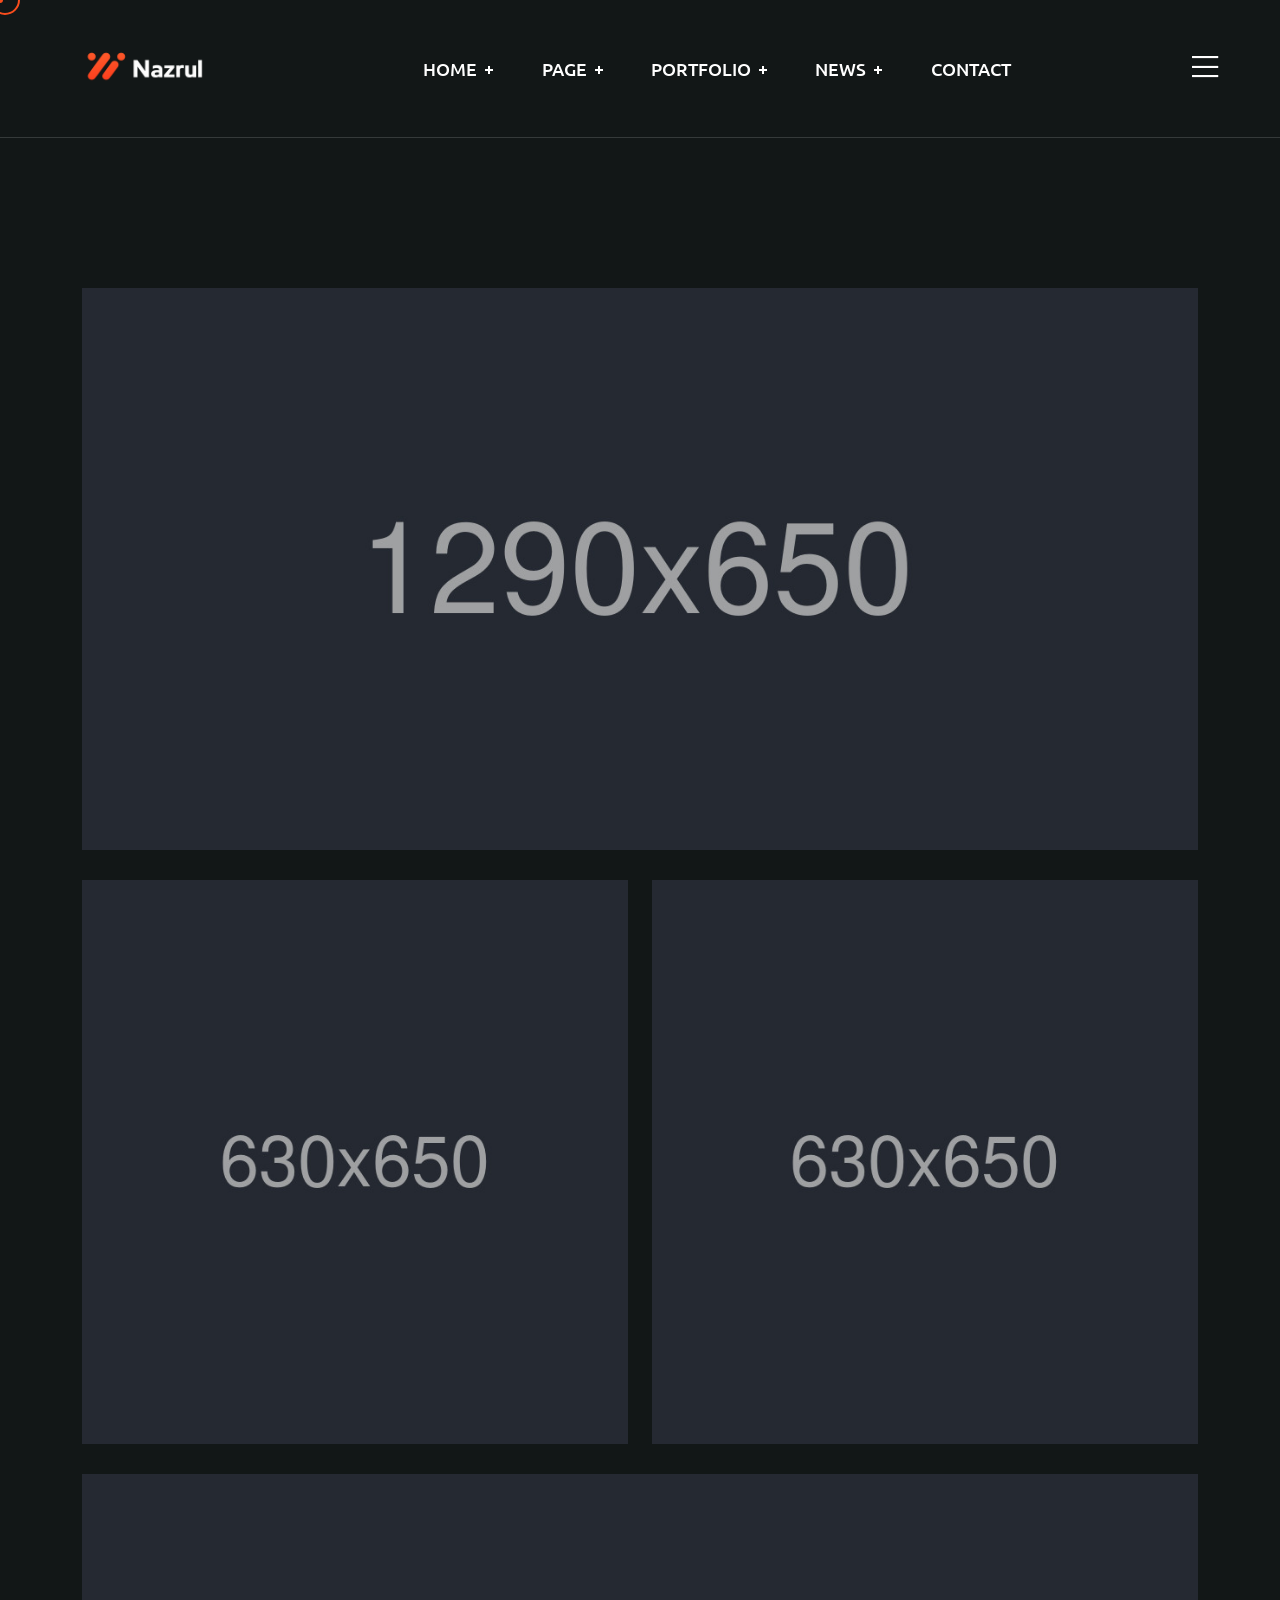
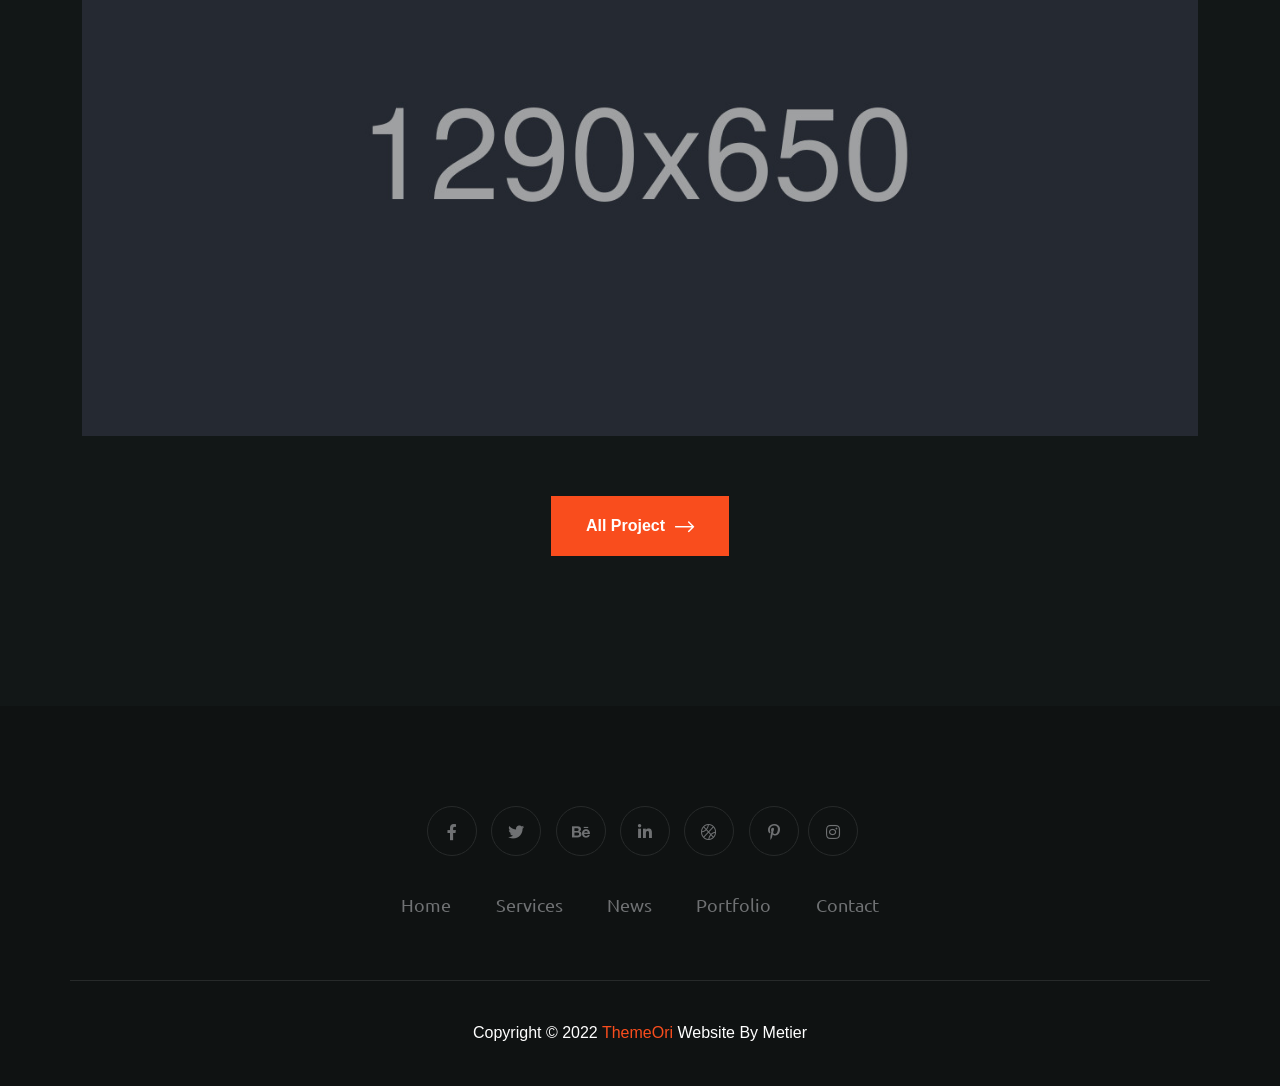
<file: portfolio-1.html>
<!DOCTYPE html>
<html lang="en">
  <head>
    <!-- Start Meta -->
    <meta charset="UTF-8" />
    <meta http-equiv="X-UA-Compatible" content="IE=edge" />
    <meta name="description" content="Metier  - Portfolio HTML5 Template" />
    <meta
      name="keywords"
      content="Creative, Digital, multipage, landing, freelancer template"
    />
    <meta name="author" content="ThemeOri" />
    <meta name="viewport" content="width=device-width, initial-scale=1" />
    <!-- Title of Site -->
    <title>Metier - Portfolio HTML5 Template</title>
    <!-- Favicons -->
    <link rel="icon" type="image/png" href="assets/img/favicon.png" />
    <!-- Bootstrap CSS -->
    <link rel="stylesheet" href="assets/css/bootstrap.min.css" />
    <!-- font awesome -->
    <link rel="stylesheet" href="assets/css/all.css" />
    <!-- Animate CSS -->
    <link rel="stylesheet" href="assets/css/animate.css" />
    <!-- Swiper -->
    <link rel="stylesheet" href="assets/css/swiper-bundle.min.css" />
    <!-- Magnific -->
    <link rel="stylesheet" href="assets/css/magnific-popup.css" />
    <!-- Mean menu -->
    <link rel="stylesheet" href="assets/css/meanmenu.min.css" />
    <!-- Custom CSS -->
    <link rel="stylesheet" href="assets/sass/style.css" />
  </head>

  <body class="custom__cursor">
    <div class="custom__cursor-one"></div>
    <div class="custom__cursor-two"></div>
    <!-- Preloader start -->
    <div class="theme-loader">
      <div class="spinner">
        <div class="double-bounce1"></div>
        <div class="double-bounce2"></div>
      </div>
    </div>
    <!-- Preloader end -->
    <!-- Header Area Start -->
    <div class="header__area all-page">
      <div class="container custom-container">
        <div class="header__area-box">
          <div class="header__area-box-logo two">
            <a href="index.html">
              <img src="assets/img/logo-2.png" alt="" />
            </a>
            <div class="responsive-menu"></div>
          </div>
          <div class="header__area-box-main-menu meanmenu-responsive">
            <ul id="mobilemenu">
              <li class="menu-item-has-children">
                <a href="#">Home</a>
                <ul class="sub-menu">
                  <li><a href="index.html">Home 01</a></li>
                  <li><a href="index-2.html">Home 02</a></li>
                  <li><a href="index-3.html">Home 03</a></li>
                </ul>
              </li>
              <li class="menu-item-has-children">
                <a href="#">Page</a>
                <ul class="sub-menu">
                  <li><a href="about.html">About</a></li>
                  <li><a href="services.html">Services</a></li>
                  <li><a href="services-details.html">Services Details</a></li>
                  <li><a href="error.html">Error</a></li>
                </ul>
              </li>
              <li class="menu-item-has-children">
                <a href="#">Portfolio</a>
                <ul class="sub-menu">
                  <li><a href="portfolio-1.html">Portfolio 01</a></li>
                  <li><a href="portfolio-2.html">Portfolio 02</a></li>
                  <li><a href="portfolio-3.html">Portfolio 03</a></li>
                  <li>
                    <a href="portfolio-details.html">Portfolio Details 01</a>
                  </li>
                  <li>
                    <a href="portfolio-details-2.html">Portfolio Details 02</a>
                  </li>
                </ul>
              </li>
              <li class="menu-item-has-children">
                <a href="#">News</a>
                <ul class="sub-menu">
                  <li><a href="blog-standard.html">News</a></li>
                  <li><a href="blog-details.html">News Details</a></li>
                </ul>
              </li>
              <li><a href="contact.html">Contact</a></li>
            </ul>
          </div>
          <div class="header__area-box-sidebar">
            <div class="header__area-box-sidebar-popup-icon">
              <a href="#"><i class="fal fa-bars"></i></a>
            </div>
          </div>
          <!-- sidebar Menu Start -->
          <div class="header__area-box-sidebar-popup">
            <div class="sidebar-close-btn">
              <a href="#"><i class="fal fa-times"></i></a>
            </div>
            <div class="header__area-box-sidebar-popup-logo">
              <a href="index.html">
                <img src="assets/img/logo-2.png" alt="" />
              </a>
            </div>
            <p>
              Aliquam nibh tortor, faucibus quis ligula eget, faucibus auctor
              sapien. Fusce vulputate magna in magna pellentesque in mauris
              dignissim, imperdiet risus ac, congue nunc.
            </p>
            <div class="header__area-box-sidebar-popup-contact">
              <h4 class="mb-25">Contact Us</h4>
              <form action="#">
                <div class="row">
                  <div class="col-sm-12 mb-30">
                    <div
                      class="header__area-box-sidebar-popup-contact-form-item two"
                    >
                      <i class="far fa-user"></i>
                      <input
                        type="text"
                        name="name"
                        placeholder="Your Name"
                        required="required"
                      />
                    </div>
                  </div>
                  <div class="col-sm-12 mb-30">
                    <div
                      class="header__area-box-sidebar-popup-contact-form-item two"
                    >
                      <i class="far fa-envelope-open"></i>
                      <input
                        type="text"
                        name="email"
                        placeholder="Email Address"
                        required="required"
                      />
                    </div>
                  </div>
                  <div class="col-sm-12 mb-30">
                    <div
                      class="header__area-box-sidebar-popup-contact-form-item two"
                    >
                      <i class="fal fa-pen"></i>
                      <textarea
                        name="message"
                        rows="5"
                        placeholder="Message"
                      ></textarea>
                    </div>
                  </div>
                  <div class="col-sm-12">
                    <div
                      class="header__area-box-sidebar-popup-contact-form-item"
                    >
                      <button class="theme-btn-1" type="submit">
                        Submit Now<i class="fal fa-long-arrow-right"></i>
                      </button>
                    </div>
                  </div>
                </div>
              </form>
            </div>
            <div class="header__area-box-sidebar-popup-follow-us">
              <h4 class="mb-25">Follow Us</h4>
              <div class="header__area-box-sidebar-popup-follow-us-social two">
                <ul>
                  <li>
                    <a href="#"><i class="fab fa-facebook-f"></i></a>
                  </li>
                  <li>
                    <a href="#"><i class="fab fa-twitter"></i></a>
                  </li>
                  <li>
                    <a href="#"><i class="fab fa-instagram"></i></a>
                  </li>
                  <li>
                    <a href="#"><i class="fab fa-linkedin-in"></i></a>
                  </li>
                </ul>
              </div>
            </div>
          </div>
          <div class="sidebar-overlay"></div>
          <!-- sidebar Menu Start -->
        </div>
      </div>
    </div>
    <!-- Header Area End -->
    <!-- Portfolio Column Start -->
    <div class="portfolio__column section-padding">
      <div class="container">
        <div class="row">
          <div class="col-xl-12 mb-30">
            <div class="portfolio__column-item">
              <img
                class="img__full"
                src="assets/img/portfolio/column-1.jpg"
                alt=""
              />
              <div class="portfolio__column-item-content">
                <span>Photography</span>
                <h4><a href="portfolio-details-2.html">Photography</a></h4>
              </div>
            </div>
          </div>
          <div class="col-xl-6 col-md-6 mb-30">
            <div class="portfolio__column-item">
              <img
                class="img__full"
                src="assets/img/portfolio/column-2.jpg"
                alt=""
              />
              <div class="portfolio__column-item-content">
                <span>Photography</span>
                <h4><a href="portfolio-details-2.html">Photography</a></h4>
              </div>
            </div>
          </div>
          <div class="col-xl-6 col-md-6 mb-30">
            <div class="portfolio__column-item">
              <img
                class="img__full"
                src="assets/img/portfolio/column-3.jpg"
                alt=""
              />
              <div class="portfolio__column-item-content">
                <span>Photography</span>
                <h4><a href="portfolio-details-2.html">Photography</a></h4>
              </div>
            </div>
          </div>
          <div class="col-xl-12 mb-60">
            <div class="portfolio__column-item">
              <img
                class="img__full"
                src="assets/img/portfolio/column-4.jpg"
                alt=""
              />
              <div class="portfolio__column-item-content">
                <span>Photography</span>
                <h4><a href="portfolio-details-2.html">Photography</a></h4>
              </div>
            </div>
          </div>
          <div class="col-xl-12 t-center">
            <a class="theme-btn-1" href="#"
              >All Project<i class="fal fa-long-arrow-right"></i
            ></a>
          </div>
        </div>
      </div>
    </div>
    <!-- Portfolio Column End -->
    <!-- Footer Area Start -->
    <div class="footer__area pt-60 pb-60">
      <div class="container">
        <div class="row align-items-center">
          <div class="col-xl-12">
            <div class="footer__area-widget t-center">
              <div class="footer__area-widget-about m-0">
                <div class="footer__area-widget-about-social three">
                  <ul>
                    <li>
                      <a href="#"><i class="fab fa-facebook-f"></i></a>
                    </li>
                    <li>
                      <a href="#"><i class="fab fa-twitter"></i></a>
                    </li>
                    <li>
                      <a href="#"><i class="fab fa-behance"></i></a>
                    </li>
                    <li>
                      <a href="#"><i class="fab fa-linkedin-in"></i></a>
                    </li>
                    <li>
                      <a href="#"><i class="fal fa-basketball-ball"></i></a>
                    </li>
                    <li>
                      <a href="#"><i class="fab fa-pinterest-p"></i></a>
                    </li>
                    <li>
                      <a href="#"><i class="fab fa-instagram"></i></a>
                    </li>
                  </ul>
                </div>
                <div class="footer__area-widget-about-menu three">
                  <ul>
                    <li><a href="index.html">Home</a></li>
                    <li><a href="services.html">Services</a></li>
                    <li><a href="blog-standard.html">News</a></li>
                    <li><a href="portfolio-1.html">Portfolio</a></li>
                    <li><a href="contact.html">Contact</a></li>
                  </ul>
                </div>
              </div>
            </div>
          </div>
        </div>
      </div>
    </div>
    <!-- Footer Area End -->
    <!-- Copyright Area Start -->
    <div class="copyright__area">
      <div class="container">
        <div class="row align-items-center copyright__area-border">
          <div class="col-xl-12">
            <div class="copyright__area-left t-center">
              <p>
                Copyright © 2022<a href="index.html"> ThemeOri</a> Website by
                Metier
              </p>
            </div>
          </div>
        </div>
      </div>
    </div>
    <!-- Copyright Area End -->
    <!-- Scroll Btn Start -->
    <div class="scroll-up">
      <svg
        class="scroll-circle svg-content"
        width="100%"
        height="100%"
        viewBox="-1 -1 102 102"
      >
        <path d="M50,1 a49,49 0 0,1 0,98 a49,49 0 0,1 0,-98" />
      </svg>
    </div>
    <!-- Scroll Btn End -->
    <!-- Main JS -->
    <script src="assets/js/jquery-3.6.0.min.js"></script>
    <!-- Bootstrap JS -->
    <script src="assets/js/bootstrap.min.js"></script>
    <!-- Counter up -->
    <script src="assets/js/jquery.counterup.min.js"></script>
    <!-- Popper JS -->
    <script src="assets/js/popper.min.js"></script>
    <!-- Progressbar JS -->
    <script src="assets/js/progressbar.min.js"></script>
    <!-- Magnific JS -->
    <script src="assets/js/jquery.magnific-popup.min.js"></script>
    <!-- Swiper JS -->
    <script src="assets/js/swiper-bundle.min.js"></script>
    <!-- Waypoints JS -->
    <script src="assets/js/jquery.waypoints.min.js"></script>
    <!-- Isotope JS -->
    <script src="assets/js/isotope.pkgd.min.js"></script>
    <!-- Mean menu -->
    <script src="assets/js/jquery.meanmenu.min.js"></script>
    <!-- Custom JS -->
    <script src="assets/js/custom.js"></script>
  </body>
</html>
</file>
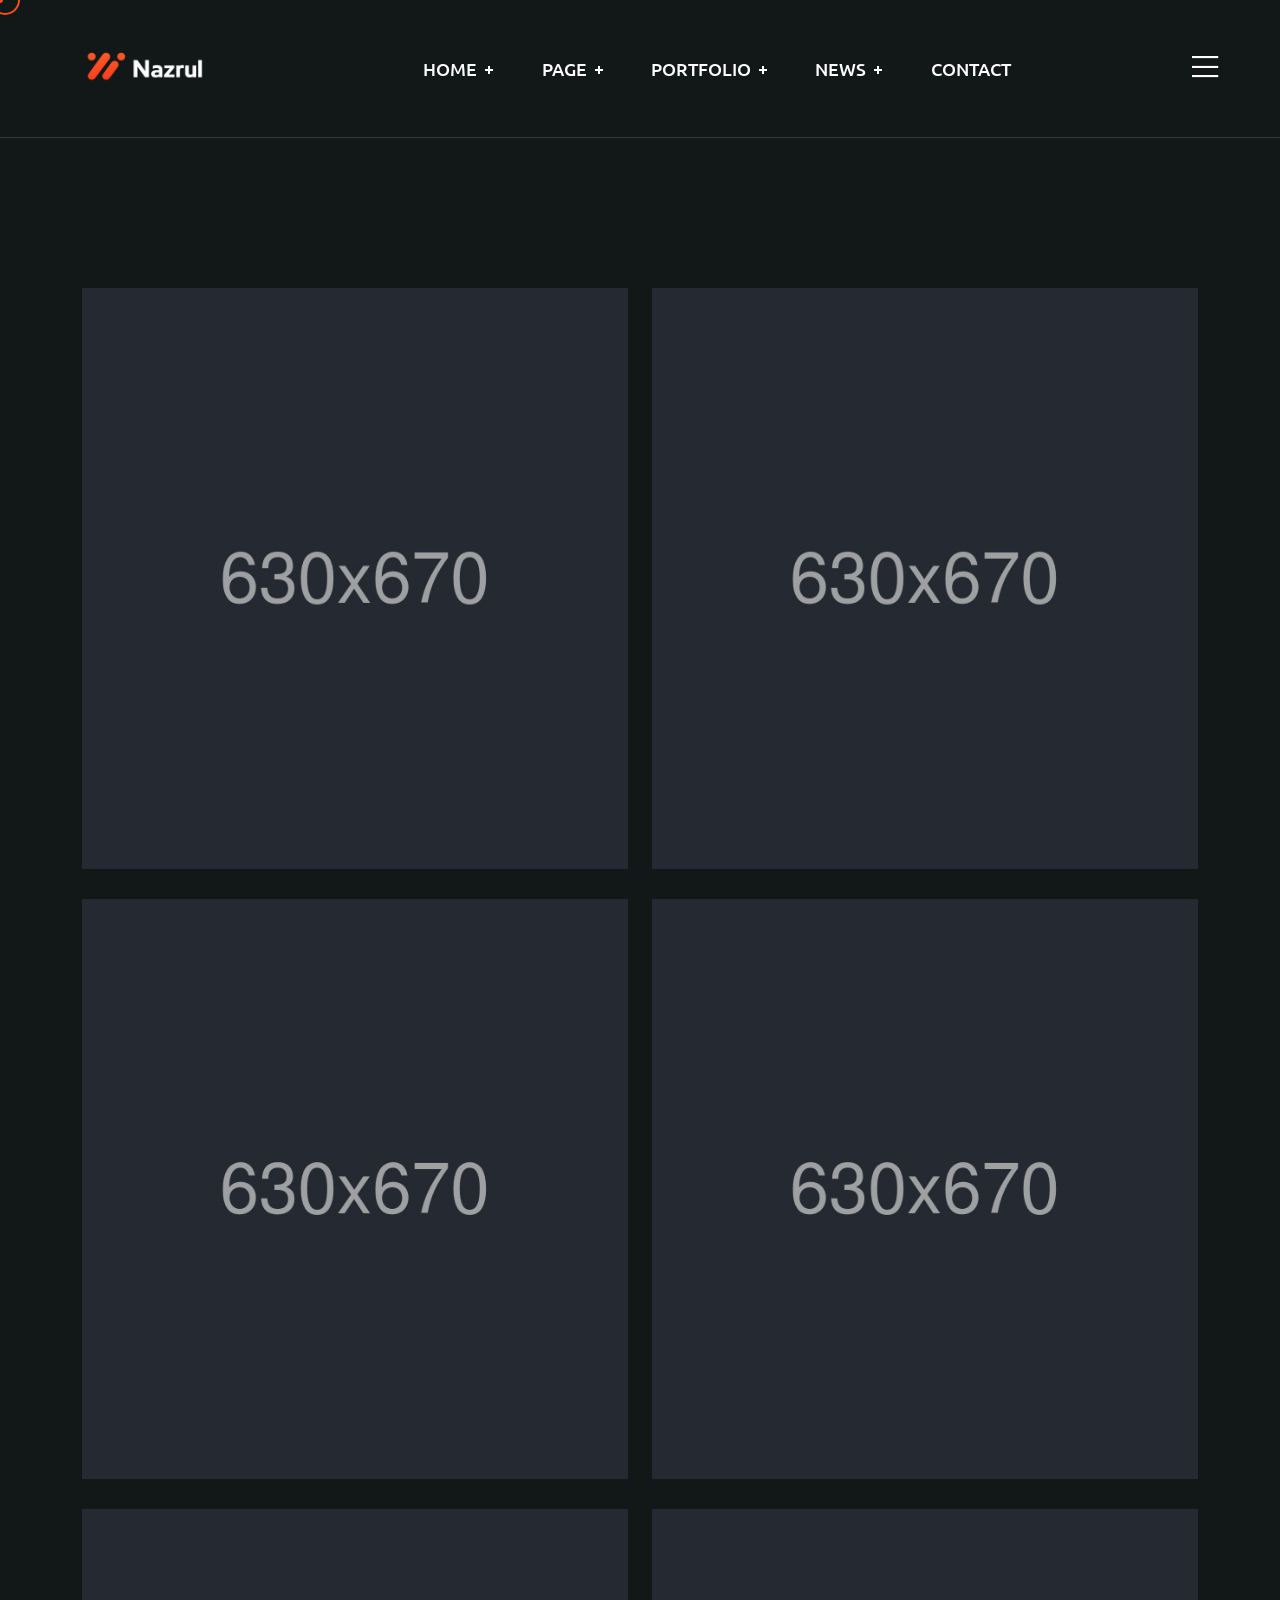
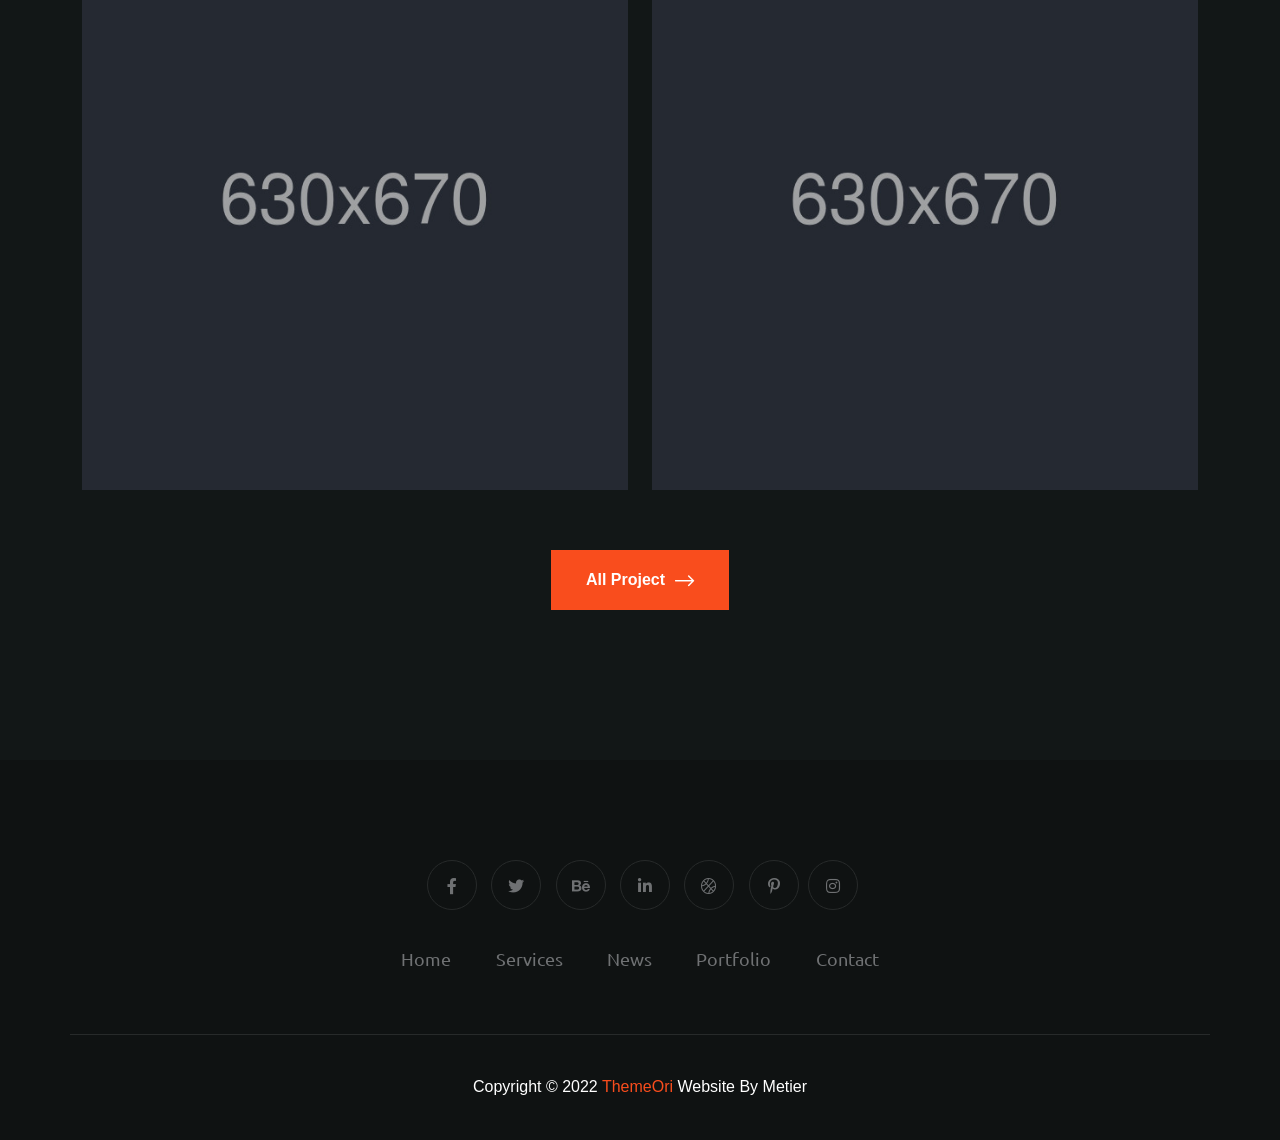
<file: portfolio-2.html>
<!DOCTYPE html>
<html lang="en">
  <head>
    <!-- Start Meta -->
    <meta charset="UTF-8" />
    <meta http-equiv="X-UA-Compatible" content="IE=edge" />
    <meta name="description" content="Metier  - Portfolio HTML5 Template" />
    <meta
      name="keywords"
      content="Creative, Digital, multipage, landing, freelancer template"
    />
    <meta name="author" content="ThemeOri" />
    <meta name="viewport" content="width=device-width, initial-scale=1" />
    <!-- Title of Site -->
    <title>Metier - Portfolio HTML5 Template</title>
    <!-- Favicons -->
    <link rel="icon" type="image/png" href="assets/img/favicon.png" />
    <!-- Bootstrap CSS -->
    <link rel="stylesheet" href="assets/css/bootstrap.min.css" />
    <!-- font awesome -->
    <link rel="stylesheet" href="assets/css/all.css" />
    <!-- Animate CSS -->
    <link rel="stylesheet" href="assets/css/animate.css" />
    <!-- Swiper -->
    <link rel="stylesheet" href="assets/css/swiper-bundle.min.css" />
    <!-- Magnific -->
    <link rel="stylesheet" href="assets/css/magnific-popup.css" />
    <!-- Mean menu -->
    <link rel="stylesheet" href="assets/css/meanmenu.min.css" />
    <!-- Custom CSS -->
    <link rel="stylesheet" href="assets/sass/style.css" />
  </head>

  <body class="custom__cursor">
    <div class="custom__cursor-one"></div>
    <div class="custom__cursor-two"></div>
    <!-- Preloader start -->
    <div class="theme-loader">
      <div class="spinner">
        <div class="double-bounce1"></div>
        <div class="double-bounce2"></div>
      </div>
    </div>
    <!-- Preloader end -->
    <!-- Header Area Start -->
    <div class="header__area all-page">
      <div class="container custom-container">
        <div class="header__area-box">
          <div class="header__area-box-logo two">
            <a href="index.html">
              <img src="assets/img/logo-2.png" alt="" />
            </a>
            <div class="responsive-menu"></div>
          </div>
          <div class="header__area-box-main-menu meanmenu-responsive">
            <ul id="mobilemenu">
              <li class="menu-item-has-children">
                <a href="#">Home</a>
                <ul class="sub-menu">
                  <li><a href="index.html">Home 01</a></li>
                  <li><a href="index-2.html">Home 02</a></li>
                  <li><a href="index-3.html">Home 03</a></li>
                </ul>
              </li>
              <li class="menu-item-has-children">
                <a href="#">Page</a>
                <ul class="sub-menu">
                  <li><a href="about.html">About</a></li>
                  <li><a href="services.html">Services</a></li>
                  <li><a href="services-details.html">Services Details</a></li>
                  <li><a href="error.html">Error</a></li>
                </ul>
              </li>
              <li class="menu-item-has-children">
                <a href="#">Portfolio</a>
                <ul class="sub-menu">
                  <li><a href="portfolio-1.html">Portfolio 01</a></li>
                  <li><a href="portfolio-2.html">Portfolio 02</a></li>
                  <li><a href="portfolio-3.html">Portfolio 03</a></li>
                  <li>
                    <a href="portfolio-details.html">Portfolio Details 01</a>
                  </li>
                  <li>
                    <a href="portfolio-details-2.html">Portfolio Details 02</a>
                  </li>
                </ul>
              </li>
              <li class="menu-item-has-children">
                <a href="#">News</a>
                <ul class="sub-menu">
                  <li><a href="blog-standard.html">News</a></li>
                  <li><a href="blog-details.html">News Details</a></li>
                </ul>
              </li>
              <li><a href="contact.html">Contact</a></li>
            </ul>
          </div>
          <div class="header__area-box-sidebar">
            <div class="header__area-box-sidebar-popup-icon">
              <a href="#"><i class="fal fa-bars"></i></a>
            </div>
          </div>
          <!-- sidebar Menu Start -->
          <div class="header__area-box-sidebar-popup">
            <div class="sidebar-close-btn">
              <a href="#"><i class="fal fa-times"></i></a>
            </div>
            <div class="header__area-box-sidebar-popup-logo">
              <a href="index.html">
                <img src="assets/img/logo-2.png" alt="" />
              </a>
            </div>
            <p>
              Aliquam nibh tortor, faucibus quis ligula eget, faucibus auctor
              sapien. Fusce vulputate magna in magna pellentesque in mauris
              dignissim, imperdiet risus ac, congue nunc.
            </p>
            <div class="header__area-box-sidebar-popup-contact">
              <h4 class="mb-25">Contact Us</h4>
              <form action="#">
                <div class="row">
                  <div class="col-sm-12 mb-30">
                    <div
                      class="header__area-box-sidebar-popup-contact-form-item two"
                    >
                      <i class="far fa-user"></i>
                      <input
                        type="text"
                        name="name"
                        placeholder="Your Name"
                        required="required"
                      />
                    </div>
                  </div>
                  <div class="col-sm-12 mb-30">
                    <div
                      class="header__area-box-sidebar-popup-contact-form-item two"
                    >
                      <i class="far fa-envelope-open"></i>
                      <input
                        type="text"
                        name="email"
                        placeholder="Email Address"
                        required="required"
                      />
                    </div>
                  </div>
                  <div class="col-sm-12 mb-30">
                    <div
                      class="header__area-box-sidebar-popup-contact-form-item two"
                    >
                      <i class="fal fa-pen"></i>
                      <textarea
                        name="message"
                        rows="5"
                        placeholder="Message"
                      ></textarea>
                    </div>
                  </div>
                  <div class="col-sm-12">
                    <div
                      class="header__area-box-sidebar-popup-contact-form-item"
                    >
                      <button class="theme-btn-1" type="submit">
                        Submit Now<i class="fal fa-long-arrow-right"></i>
                      </button>
                    </div>
                  </div>
                </div>
              </form>
            </div>
            <div class="header__area-box-sidebar-popup-follow-us">
              <h4 class="mb-25">Follow Us</h4>
              <div class="header__area-box-sidebar-popup-follow-us-social two">
                <ul>
                  <li>
                    <a href="#"><i class="fab fa-facebook-f"></i></a>
                  </li>
                  <li>
                    <a href="#"><i class="fab fa-twitter"></i></a>
                  </li>
                  <li>
                    <a href="#"><i class="fab fa-instagram"></i></a>
                  </li>
                  <li>
                    <a href="#"><i class="fab fa-linkedin-in"></i></a>
                  </li>
                </ul>
              </div>
            </div>
          </div>
          <div class="sidebar-overlay"></div>
          <!-- sidebar Menu Start -->
        </div>
      </div>
    </div>
    <!-- Header Area End -->
    <!-- Portfolio Column Start -->
    <div class="portfolio__column-two section-padding">
      <div class="container">
        <div class="row">
          <div class="col-xl-6 col-md-6 mb-30">
            <div class="portfolio__column-two-item">
              <img
                class="img__full"
                src="assets/img/portfolio/portfolio-16.jpg"
                alt=""
              />
              <div class="portfolio__column-two-item-content">
                <span>Photography</span>
                <h4><a href="portfolio-details.html">Photography</a></h4>
              </div>
            </div>
          </div>
          <div class="col-xl-6 col-md-6 md-mb-30">
            <div class="portfolio__column-two-item">
              <img
                class="img__full"
                src="assets/img/portfolio/portfolio-17.jpg"
                alt=""
              />
              <div class="portfolio__column-two-item-content">
                <span>Photography</span>
                <h4><a href="portfolio-details.html">Photography</a></h4>
              </div>
            </div>
          </div>
          <div class="col-xl-6 col-md-6 mb-30">
            <div class="portfolio__column-two-item">
              <img
                class="img__full"
                src="assets/img/portfolio/portfolio-18.jpg"
                alt=""
              />
              <div class="portfolio__column-two-item-content">
                <span>Photography</span>
                <h4><a href="portfolio-details.html">Photography</a></h4>
              </div>
            </div>
          </div>
          <div class="col-xl-6 col-md-6 md-mb-30">
            <div class="portfolio__column-two-item">
              <img
                class="img__full"
                src="assets/img/portfolio/portfolio-19.jpg"
                alt=""
              />
              <div class="portfolio__column-two-item-content">
                <span>Photography</span>
                <h4><a href="portfolio-details.html">Photography</a></h4>
              </div>
            </div>
          </div>
          <div class="col-xl-6 col-md-6 md-mb-30">
            <div class="portfolio__column-two-item">
              <img
                class="img__full"
                src="assets/img/portfolio/portfolio-20.jpg"
                alt=""
              />
              <div class="portfolio__column-two-item-content">
                <span>Photography</span>
                <h4><a href="portfolio-details.html">Photography</a></h4>
              </div>
            </div>
          </div>
          <div class="col-xl-6 col-md-6">
            <div class="portfolio__column-two-item">
              <img
                class="img__full"
                src="assets/img/portfolio/portfolio-21.jpg"
                alt=""
              />
              <div class="portfolio__column-two-item-content">
                <span>Photography</span>
                <h4><a href="portfolio-details.html">Photography</a></h4>
              </div>
            </div>
          </div>
          <div class="col-xl-12 mt-60 t-center">
            <a class="theme-btn-1" href="#"
              >All Project<i class="fal fa-long-arrow-right"></i
            ></a>
          </div>
        </div>
      </div>
    </div>
    <!-- Portfolio Column End -->
    <!-- Footer Area Start -->
    <div class="footer__area pt-60 pb-60">
      <div class="container">
        <div class="row align-items-center">
          <div class="col-xl-12">
            <div class="footer__area-widget t-center">
              <div class="footer__area-widget-about m-0">
                <div class="footer__area-widget-about-social three">
                  <ul>
                    <li>
                      <a href="#"><i class="fab fa-facebook-f"></i></a>
                    </li>
                    <li>
                      <a href="#"><i class="fab fa-twitter"></i></a>
                    </li>
                    <li>
                      <a href="#"><i class="fab fa-behance"></i></a>
                    </li>
                    <li>
                      <a href="#"><i class="fab fa-linkedin-in"></i></a>
                    </li>
                    <li>
                      <a href="#"><i class="fal fa-basketball-ball"></i></a>
                    </li>
                    <li>
                      <a href="#"><i class="fab fa-pinterest-p"></i></a>
                    </li>
                    <li>
                      <a href="#"><i class="fab fa-instagram"></i></a>
                    </li>
                  </ul>
                </div>
                <div class="footer__area-widget-about-menu three">
                  <ul>
                    <li><a href="index.html">Home</a></li>
                    <li><a href="services.html">Services</a></li>
                    <li><a href="blog-standard.html">News</a></li>
                    <li><a href="portfolio-1.html">Portfolio</a></li>
                    <li><a href="contact.html">Contact</a></li>
                  </ul>
                </div>
              </div>
            </div>
          </div>
        </div>
      </div>
    </div>
    <!-- Footer Area End -->
    <!-- Copyright Area Start -->
    <div class="copyright__area">
      <div class="container">
        <div class="row align-items-center copyright__area-border">
          <div class="col-xl-12">
            <div class="copyright__area-left t-center">
              <p>
                Copyright © 2022<a href="index.html"> ThemeOri</a> Website by
                Metier
              </p>
            </div>
          </div>
        </div>
      </div>
    </div>
    <!-- Copyright Area End -->
    <!-- Scroll Btn Start -->
    <div class="scroll-up">
      <svg
        class="scroll-circle svg-content"
        width="100%"
        height="100%"
        viewBox="-1 -1 102 102"
      >
        <path d="M50,1 a49,49 0 0,1 0,98 a49,49 0 0,1 0,-98" />
      </svg>
    </div>
    <!-- Scroll Btn End -->
    <!-- Main JS -->
    <script src="assets/js/jquery-3.6.0.min.js"></script>
    <!-- Bootstrap JS -->
    <script src="assets/js/bootstrap.min.js"></script>
    <!-- Counter up -->
    <script src="assets/js/jquery.counterup.min.js"></script>
    <!-- Popper JS -->
    <script src="assets/js/popper.min.js"></script>
    <!-- Progressbar JS -->
    <script src="assets/js/progressbar.min.js"></script>
    <!-- Magnific JS -->
    <script src="assets/js/jquery.magnific-popup.min.js"></script>
    <!-- Swiper JS -->
    <script src="assets/js/swiper-bundle.min.js"></script>
    <!-- Waypoints JS -->
    <script src="assets/js/jquery.waypoints.min.js"></script>
    <!-- Isotope JS -->
    <script src="assets/js/isotope.pkgd.min.js"></script>
    <!-- Mean menu -->
    <script src="assets/js/jquery.meanmenu.min.js"></script>
    <!-- Custom JS -->
    <script src="assets/js/custom.js"></script>
  </body>
</html>
</file>
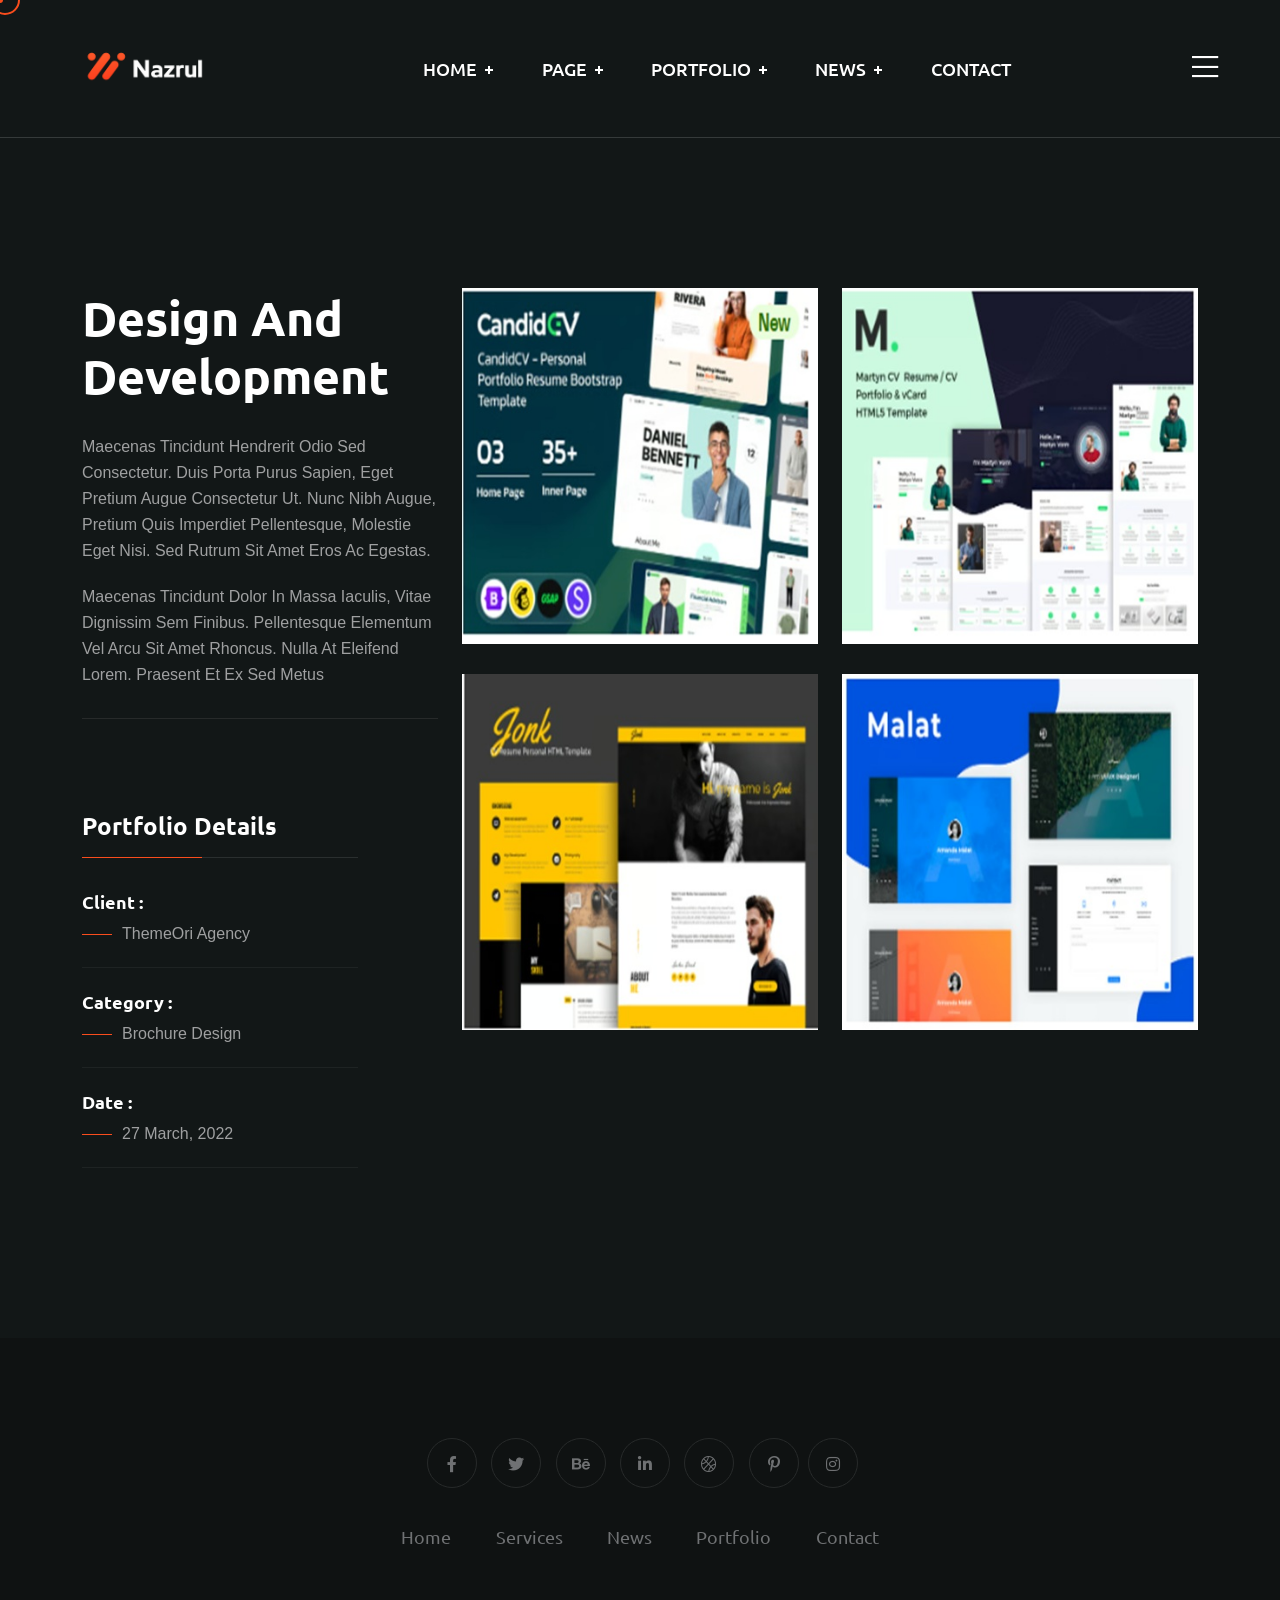
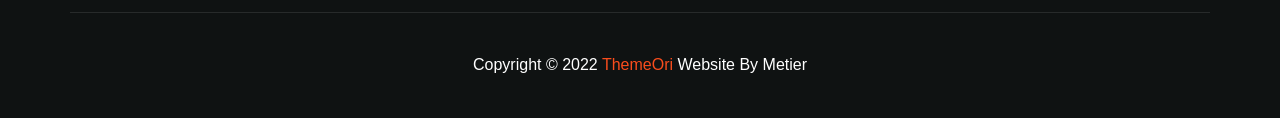
<file: portfolio-details-2.html>
<!DOCTYPE html>
<html lang="en">
  <head>
    <!-- Start Meta -->
    <meta charset="UTF-8" />
    <meta http-equiv="X-UA-Compatible" content="IE=edge" />
    <meta name="description" content="Metier  - Portfolio HTML5 Template" />
    <meta
      name="keywords"
      content="Creative, Digital, multipage, landing, freelancer template"
    />
    <meta name="author" content="ThemeOri" />
    <meta name="viewport" content="width=device-width, initial-scale=1" />
    <!-- Title of Site -->
    <title>Metier - Portfolio HTML5 Template</title>
    <!-- Favicons -->
    <link rel="icon" type="image/png" href="assets/img/favicon.png" />
    <!-- Bootstrap CSS -->
    <link rel="stylesheet" href="assets/css/bootstrap.min.css" />
    <!-- font awesome -->
    <link rel="stylesheet" href="assets/css/all.css" />
    <!-- Animate CSS -->
    <link rel="stylesheet" href="assets/css/animate.css" />
    <!-- Swiper -->
    <link rel="stylesheet" href="assets/css/swiper-bundle.min.css" />
    <!-- Magnific -->
    <link rel="stylesheet" href="assets/css/magnific-popup.css" />
    <!-- Mean menu -->
    <link rel="stylesheet" href="assets/css/meanmenu.min.css" />
    <!-- Custom CSS -->
    <link rel="stylesheet" href="assets/sass/style.css" />
  </head>

  <body class="custom__cursor">
    <div class="custom__cursor-one"></div>
    <div class="custom__cursor-two"></div>
    <!-- Preloader start -->
    <div class="theme-loader">
      <div class="spinner">
        <div class="double-bounce1"></div>
        <div class="double-bounce2"></div>
      </div>
    </div>
    <!-- Preloader end -->
    <!-- Header Area Start -->
    <div class="header__area all-page">
      <div class="container custom-container">
        <div class="header__area-box">
          <div class="header__area-box-logo two">
            <a href="index.html">
              <img src="assets/img/logo-2.png" alt="" />
            </a>
            <div class="responsive-menu"></div>
          </div>
          <div class="header__area-box-main-menu meanmenu-responsive">
            <ul id="mobilemenu">
              <li class="menu-item-has-children">
                <a href="#">Home</a>
                <ul class="sub-menu">
                  <li><a href="index.html">Home 01</a></li>
                  <li><a href="index-2.html">Home 02</a></li>
                  <li><a href="index-3.html">Home 03</a></li>
                </ul>
              </li>
              <li class="menu-item-has-children">
                <a href="#">Page</a>
                <ul class="sub-menu">
                  <li><a href="about.html">About</a></li>
                  <li><a href="services.html">Services</a></li>
                  <li><a href="services-details.html">Services Details</a></li>
                  <li><a href="error.html">Error</a></li>
                </ul>
              </li>
              <li class="menu-item-has-children">
                <a href="#">Portfolio</a>
                <ul class="sub-menu">
                  <li><a href="portfolio-1.html">Portfolio 01</a></li>
                  <li><a href="portfolio-2.html">Portfolio 02</a></li>
                  <li><a href="portfolio-3.html">Portfolio 03</a></li>
                  <li>
                    <a href="portfolio-details.html">Portfolio Details 01</a>
                  </li>
                  <li>
                    <a href="portfolio-details-2.html">Portfolio Details 02</a>
                  </li>
                </ul>
              </li>
              <li class="menu-item-has-children">
                <a href="#">News</a>
                <ul class="sub-menu">
                  <li><a href="blog-standard.html">News</a></li>
                  <li><a href="blog-details.html">News Details</a></li>
                </ul>
              </li>
              <li><a href="contact.html">Contact</a></li>
            </ul>
          </div>
          <div class="header__area-box-sidebar">
            <div class="header__area-box-sidebar-popup-icon">
              <a href="#"><i class="fal fa-bars"></i></a>
            </div>
          </div>
          <!-- sidebar Menu Start -->
          <div class="header__area-box-sidebar-popup">
            <div class="sidebar-close-btn">
              <a href="#"><i class="fal fa-times"></i></a>
            </div>
            <div class="header__area-box-sidebar-popup-logo">
              <a href="index.html">
                <img src="assets/img/logo-2.png" alt="" />
              </a>
            </div>
            <p>
              Aliquam nibh tortor, faucibus quis ligula eget, faucibus auctor
              sapien. Fusce vulputate magna in magna pellentesque in mauris
              dignissim, imperdiet risus ac, congue nunc.
            </p>
            <div class="header__area-box-sidebar-popup-contact">
              <h4 class="mb-25">Contact Us</h4>
              <form action="#">
                <div class="row">
                  <div class="col-sm-12 mb-30">
                    <div
                      class="header__area-box-sidebar-popup-contact-form-item two"
                    >
                      <i class="far fa-user"></i>
                      <input
                        type="text"
                        name="name"
                        placeholder="Your Name"
                        required="required"
                      />
                    </div>
                  </div>
                  <div class="col-sm-12 mb-30">
                    <div
                      class="header__area-box-sidebar-popup-contact-form-item two"
                    >
                      <i class="far fa-envelope-open"></i>
                      <input
                        type="text"
                        name="email"
                        placeholder="Email Address"
                        required="required"
                      />
                    </div>
                  </div>
                  <div class="col-sm-12 mb-30">
                    <div
                      class="header__area-box-sidebar-popup-contact-form-item two"
                    >
                      <i class="fal fa-pen"></i>
                      <textarea
                        name="message"
                        rows="5"
                        placeholder="Message"
                      ></textarea>
                    </div>
                  </div>
                  <div class="col-sm-12">
                    <div
                      class="header__area-box-sidebar-popup-contact-form-item"
                    >
                      <button class="theme-btn-1" type="submit">
                        Submit Now<i class="fal fa-long-arrow-right"></i>
                      </button>
                    </div>
                  </div>
                </div>
              </form>
            </div>
            <div class="header__area-box-sidebar-popup-follow-us">
              <h4 class="mb-25">Follow Us</h4>
              <div class="header__area-box-sidebar-popup-follow-us-social two">
                <ul>
                  <li>
                    <a href="#"><i class="fab fa-facebook-f"></i></a>
                  </li>
                  <li>
                    <a href="#"><i class="fab fa-twitter"></i></a>
                  </li>
                  <li>
                    <a href="#"><i class="fab fa-instagram"></i></a>
                  </li>
                  <li>
                    <a href="#"><i class="fab fa-linkedin-in"></i></a>
                  </li>
                </ul>
              </div>
            </div>
          </div>
          <div class="sidebar-overlay"></div>
          <!-- sidebar Menu Start -->
        </div>
      </div>
    </div>
    <!-- Header Area End -->
    <!-- Portfolio Details Start -->
    <div class="portfolio__details-two section-padding">
      <div class="container">
        <div class="row">
          <div class="col-xl-4 col-lg-4 lg-mb-30">
            <div class="portfolio__details-two-left">
              <div class="portfolio__details-two-left-content">
                <h2 class="mb-30">Design and Development</h2>
                <p class="mb-20">
                  Maecenas tincidunt hendrerit odio sed consectetur. Duis porta
                  purus sapien, eget pretium augue consectetur ut. Nunc nibh
                  augue, pretium quis imperdiet pellentesque, molestie eget
                  nisi. Sed rutrum sit amet eros ac egestas.
                </p>
                <p>
                  Maecenas tincidunt dolor in massa iaculis, vitae dignissim sem
                  finibus. Pellentesque elementum vel arcu sit amet rhoncus.
                  Nulla at eleifend lorem. Praesent et ex sed metus
                </p>
              </div>
              <div class="all__sidebar">
                <div class="all__sidebar-item details one">
                  <h4>Portfolio Details</h4>
                  <div class="all__sidebar-item-details">
                    <div class="all__sidebar-item-details-list">
                      <h6>Client :</h6>
                      <span>ThemeOri agency</span>
                    </div>
                    <div class="all__sidebar-item-details-list">
                      <h6>Category :</h6>
                      <span>Brochure Design</span>
                    </div>
                    <div class="all__sidebar-item-details-list">
                      <h6>Date :</h6>
                      <span>27 March, 2022</span>
                    </div>
                  </div>
                </div>
              </div>
            </div>
          </div>
          <div class="col-xl-8 col-lg-8">
            <div class="row mb-30">
              <div class="col-sm-6 sm-mb-30">
                <img
                  class="img__full"
                  src="assets/img/portfolio/portfolio-22.jpg"
                  alt=""
                />
              </div>
              <div class="col-sm-6">
                <img
                  class="img__full"
                  src="assets/img/portfolio/portfolio-8.jpg"
                  alt=""
                />
              </div>
            </div>
            <div class="row">
              <div class="col-sm-6 sm-mb-30">
                <img
                  class="img__full"
                  src="assets/img/portfolio/portfolio-23.jpg"
                  alt=""
                />
              </div>
              <div class="col-sm-6">
                <img
                  class="img__full"
                  src="assets/img/portfolio/portfolio-12.jpg"
                  alt=""
                />
              </div>
            </div>
          </div>
        </div>
      </div>
    </div>
    <!-- Portfolio Details End -->
    <!-- Footer Area Start -->
    <div class="footer__area pt-60 pb-60">
      <div class="container">
        <div class="row align-items-center">
          <div class="col-xl-12">
            <div class="footer__area-widget t-center">
              <div class="footer__area-widget-about m-0">
                <div class="footer__area-widget-about-social three">
                  <ul>
                    <li>
                      <a href="#"><i class="fab fa-facebook-f"></i></a>
                    </li>
                    <li>
                      <a href="#"><i class="fab fa-twitter"></i></a>
                    </li>
                    <li>
                      <a href="#"><i class="fab fa-behance"></i></a>
                    </li>
                    <li>
                      <a href="#"><i class="fab fa-linkedin-in"></i></a>
                    </li>
                    <li>
                      <a href="#"><i class="fal fa-basketball-ball"></i></a>
                    </li>
                    <li>
                      <a href="#"><i class="fab fa-pinterest-p"></i></a>
                    </li>
                    <li>
                      <a href="#"><i class="fab fa-instagram"></i></a>
                    </li>
                  </ul>
                </div>
                <div class="footer__area-widget-about-menu three">
                  <ul>
                    <li><a href="index.html">Home</a></li>
                    <li><a href="services.html">Services</a></li>
                    <li><a href="blog-standard.html">News</a></li>
                    <li><a href="portfolio-1.html">Portfolio</a></li>
                    <li><a href="contact.html">Contact</a></li>
                  </ul>
                </div>
              </div>
            </div>
          </div>
        </div>
      </div>
    </div>
    <!-- Footer Area End -->
    <!-- Copyright Area Start -->
    <div class="copyright__area">
      <div class="container">
        <div class="row align-items-center copyright__area-border">
          <div class="col-xl-12">
            <div class="copyright__area-left t-center">
              <p>
                Copyright © 2022<a href="index.html"> ThemeOri</a> Website by
                Metier
              </p>
            </div>
          </div>
        </div>
      </div>
    </div>
    <!-- Copyright Area End -->
    <!-- Scroll Btn Start -->
    <div class="scroll-up">
      <svg
        class="scroll-circle svg-content"
        width="100%"
        height="100%"
        viewBox="-1 -1 102 102"
      >
        <path d="M50,1 a49,49 0 0,1 0,98 a49,49 0 0,1 0,-98" />
      </svg>
    </div>
    <!-- Scroll Btn End -->
    <!-- Main JS -->
    <script src="assets/js/jquery-3.6.0.min.js"></script>
    <!-- Bootstrap JS -->
    <script src="assets/js/bootstrap.min.js"></script>
    <!-- Counter up -->
    <script src="assets/js/jquery.counterup.min.js"></script>
    <!-- Popper JS -->
    <script src="assets/js/popper.min.js"></script>
    <!-- Progressbar JS -->
    <script src="assets/js/progressbar.min.js"></script>
    <!-- Magnific JS -->
    <script src="assets/js/jquery.magnific-popup.min.js"></script>
    <!-- Swiper JS -->
    <script src="assets/js/swiper-bundle.min.js"></script>
    <!-- Waypoints JS -->
    <script src="assets/js/jquery.waypoints.min.js"></script>
    <!-- Isotope JS -->
    <script src="assets/js/isotope.pkgd.min.js"></script>
    <!-- Mean menu -->
    <script src="assets/js/jquery.meanmenu.min.js"></script>
    <!-- Custom JS -->
    <script src="assets/js/custom.js"></script>
  </body>
</html>
</file>
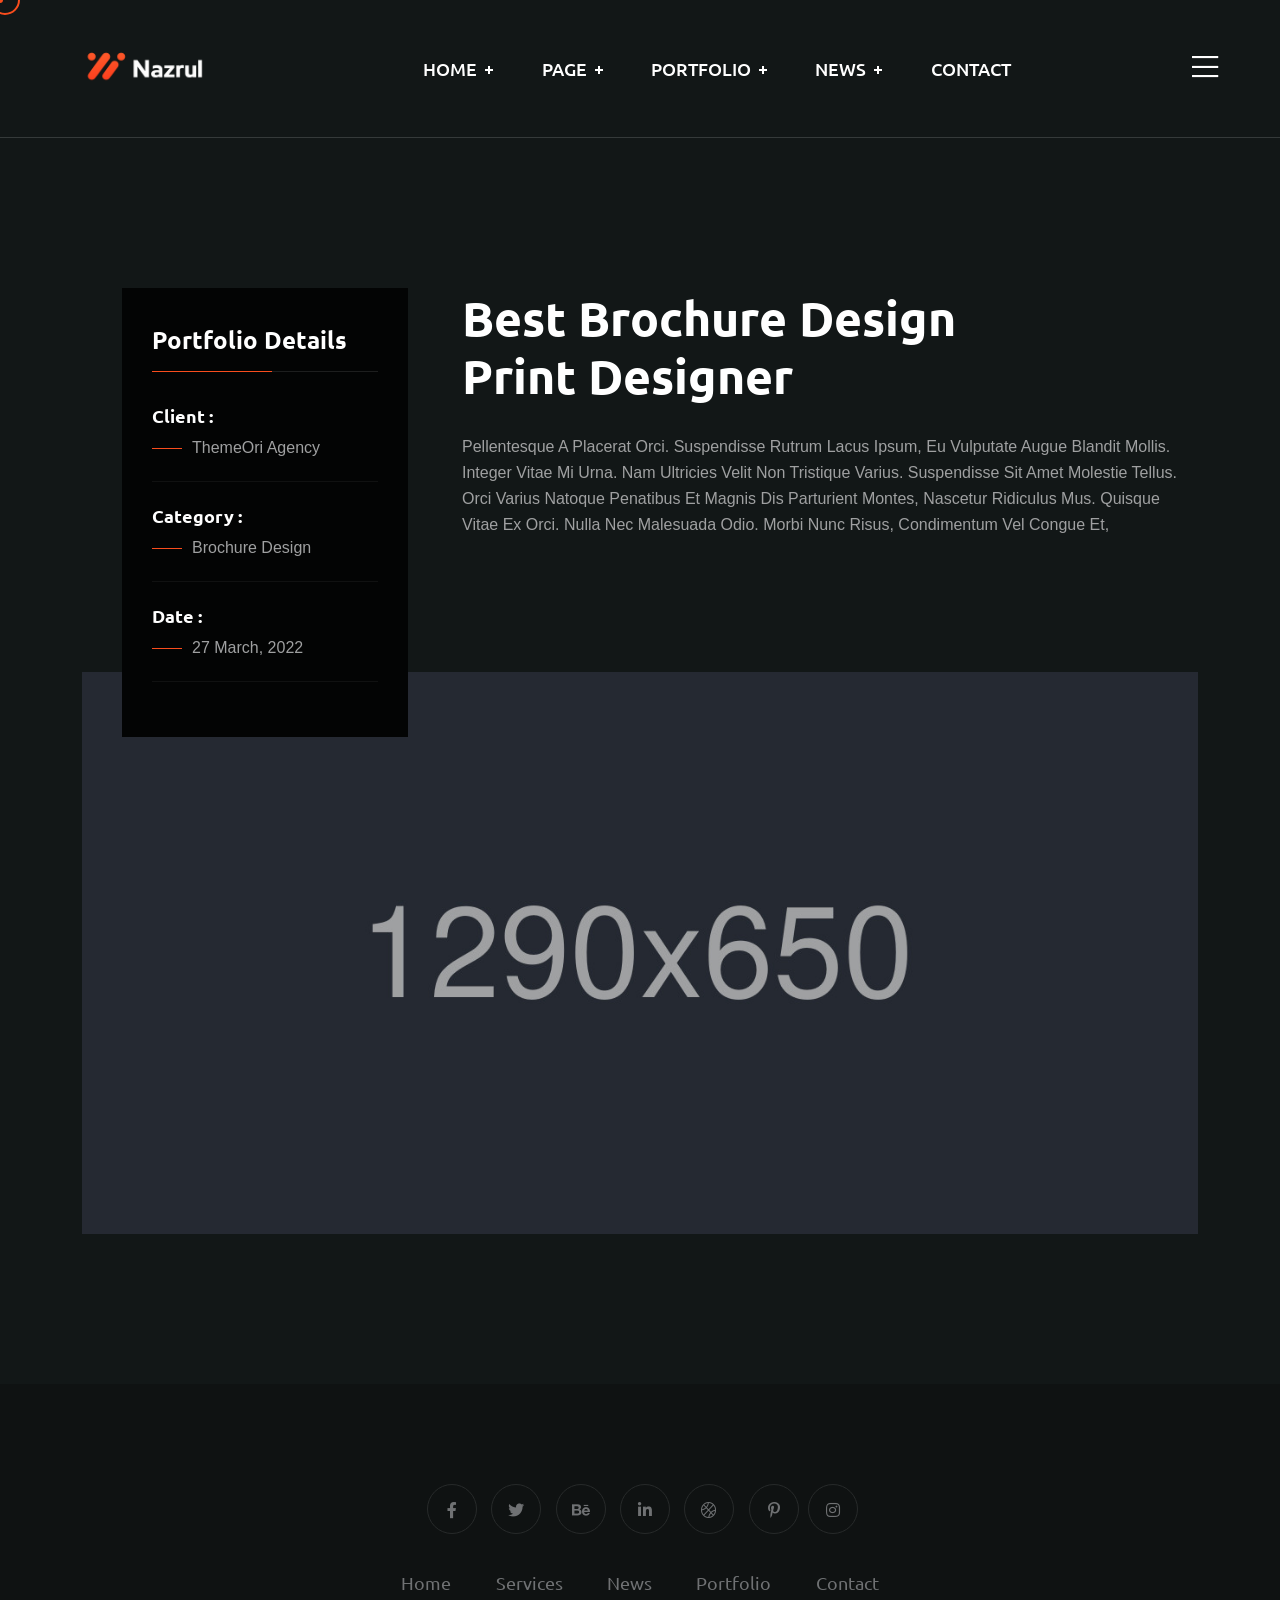
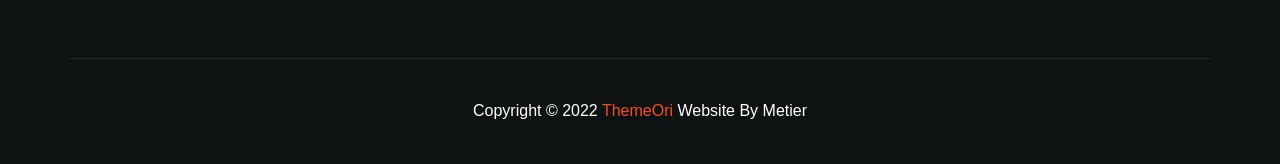
<file: portfolio-details.html>
<!DOCTYPE html>
<html lang="en">
  <head>
    <!-- Start Meta -->
    <meta charset="UTF-8" />
    <meta http-equiv="X-UA-Compatible" content="IE=edge" />
    <meta name="description" content="Metier  - Portfolio HTML5 Template" />
    <meta
      name="keywords"
      content="Creative, Digital, multipage, landing, freelancer template"
    />
    <meta name="author" content="ThemeOri" />
    <meta name="viewport" content="width=device-width, initial-scale=1" />
    <!-- Title of Site -->
    <title>Metier - Portfolio HTML5 Template</title>
    <!-- Favicons -->
    <link rel="icon" type="image/png" href="assets/img/favicon.png" />
    <!-- Bootstrap CSS -->
    <link rel="stylesheet" href="assets/css/bootstrap.min.css" />
    <!-- font awesome -->
    <link rel="stylesheet" href="assets/css/all.css" />
    <!-- Animate CSS -->
    <link rel="stylesheet" href="assets/css/animate.css" />
    <!-- Swiper -->
    <link rel="stylesheet" href="assets/css/swiper-bundle.min.css" />
    <!-- Magnific -->
    <link rel="stylesheet" href="assets/css/magnific-popup.css" />
    <!-- Mean menu -->
    <link rel="stylesheet" href="assets/css/meanmenu.min.css" />
    <!-- Custom CSS -->
    <link rel="stylesheet" href="assets/sass/style.css" />
  </head>

  <body class="custom__cursor">
    <div class="custom__cursor-one"></div>
    <div class="custom__cursor-two"></div>
    <!-- Preloader start -->
    <div class="theme-loader">
      <div class="spinner">
        <div class="double-bounce1"></div>
        <div class="double-bounce2"></div>
      </div>
    </div>
    <!-- Preloader end -->
    <!-- Header Area Start -->
    <div class="header__area all-page">
      <div class="container custom-container">
        <div class="header__area-box">
          <div class="header__area-box-logo two">
            <a href="index.html">
              <img src="assets/img/logo-2.png" alt="" />
            </a>
            <div class="responsive-menu"></div>
          </div>
          <div class="header__area-box-main-menu meanmenu-responsive">
            <ul id="mobilemenu">
              <li class="menu-item-has-children">
                <a href="#">Home</a>
                <ul class="sub-menu">
                  <li><a href="index.html">Home 01</a></li>
                  <li><a href="index-2.html">Home 02</a></li>
                  <li><a href="index-3.html">Home 03</a></li>
                </ul>
              </li>
              <li class="menu-item-has-children">
                <a href="#">Page</a>
                <ul class="sub-menu">
                  <li><a href="about.html">About</a></li>
                  <li><a href="services.html">Services</a></li>
                  <li><a href="services-details.html">Services Details</a></li>
                  <li><a href="error.html">Error</a></li>
                </ul>
              </li>
              <li class="menu-item-has-children">
                <a href="#">Portfolio</a>
                <ul class="sub-menu">
                  <li><a href="portfolio-1.html">Portfolio 01</a></li>
                  <li><a href="portfolio-2.html">Portfolio 02</a></li>
                  <li><a href="portfolio-3.html">Portfolio 03</a></li>
                  <li>
                    <a href="portfolio-details.html">Portfolio Details 01</a>
                  </li>
                  <li>
                    <a href="portfolio-details-2.html">Portfolio Details 02</a>
                  </li>
                </ul>
              </li>
              <li class="menu-item-has-children">
                <a href="#">News</a>
                <ul class="sub-menu">
                  <li><a href="blog-standard.html">News</a></li>
                  <li><a href="blog-details.html">News Details</a></li>
                </ul>
              </li>
              <li><a href="contact.html">Contact</a></li>
            </ul>
          </div>
          <div class="header__area-box-sidebar">
            <div class="header__area-box-sidebar-popup-icon">
              <a href="#"><i class="fal fa-bars"></i></a>
            </div>
          </div>
          <!-- sidebar Menu Start -->
          <div class="header__area-box-sidebar-popup">
            <div class="sidebar-close-btn">
              <a href="#"><i class="fal fa-times"></i></a>
            </div>
            <div class="header__area-box-sidebar-popup-logo">
              <a href="index.html">
                <img src="assets/img/logo-2.png" alt="" />
              </a>
            </div>
            <p>
              Aliquam nibh tortor, faucibus quis ligula eget, faucibus auctor
              sapien. Fusce vulputate magna in magna pellentesque in mauris
              dignissim, imperdiet risus ac, congue nunc.
            </p>
            <div class="header__area-box-sidebar-popup-contact">
              <h4 class="mb-25">Contact Us</h4>
              <form action="#">
                <div class="row">
                  <div class="col-sm-12 mb-30">
                    <div
                      class="header__area-box-sidebar-popup-contact-form-item two"
                    >
                      <i class="far fa-user"></i>
                      <input
                        type="text"
                        name="name"
                        placeholder="Your Name"
                        required="required"
                      />
                    </div>
                  </div>
                  <div class="col-sm-12 mb-30">
                    <div
                      class="header__area-box-sidebar-popup-contact-form-item two"
                    >
                      <i class="far fa-envelope-open"></i>
                      <input
                        type="text"
                        name="email"
                        placeholder="Email Address"
                        required="required"
                      />
                    </div>
                  </div>
                  <div class="col-sm-12 mb-30">
                    <div
                      class="header__area-box-sidebar-popup-contact-form-item two"
                    >
                      <i class="fal fa-pen"></i>
                      <textarea
                        name="message"
                        rows="5"
                        placeholder="Message"
                      ></textarea>
                    </div>
                  </div>
                  <div class="col-sm-12">
                    <div
                      class="header__area-box-sidebar-popup-contact-form-item"
                    >
                      <button class="theme-btn-1" type="submit">
                        Submit Now<i class="fal fa-long-arrow-right"></i>
                      </button>
                    </div>
                  </div>
                </div>
              </form>
            </div>
            <div class="header__area-box-sidebar-popup-follow-us">
              <h4 class="mb-25">Follow Us</h4>
              <div class="header__area-box-sidebar-popup-follow-us-social two">
                <ul>
                  <li>
                    <a href="#"><i class="fab fa-facebook-f"></i></a>
                  </li>
                  <li>
                    <a href="#"><i class="fab fa-twitter"></i></a>
                  </li>
                  <li>
                    <a href="#"><i class="fab fa-instagram"></i></a>
                  </li>
                  <li>
                    <a href="#"><i class="fab fa-linkedin-in"></i></a>
                  </li>
                </ul>
              </div>
            </div>
          </div>
          <div class="sidebar-overlay"></div>
          <!-- sidebar Menu Start -->
        </div>
      </div>
    </div>
    <!-- Header Area End -->
    <!-- Portfolio Details Start -->
    <div class="portfolio__details section-padding">
      <div class="container">
        <div class="row">
          <div class="col-xl-4 col-lg-4 lg-mb-30">
            <div class="all__sidebar mr-30 xl-mr-0">
              <div class="all__sidebar-item details">
                <h4>Portfolio Details</h4>
                <div class="all__sidebar-item-details">
                  <div class="all__sidebar-item-details-list">
                    <h6>Client :</h6>
                    <span>ThemeOri agency</span>
                  </div>
                  <div class="all__sidebar-item-details-list">
                    <h6>Category :</h6>
                    <span>Brochure Design</span>
                  </div>
                  <div class="all__sidebar-item-details-list">
                    <h6>Date :</h6>
                    <span>27 March, 2022</span>
                  </div>
                </div>
              </div>
            </div>
          </div>
          <div class="col-xl-8 col-lg-8">
            <div class="portfolio__details-left">
              <div class="portfolio__details-left-content">
                <h2 class="mb-30">Best Brochure Design Print Designer</h2>
                <p>
                  Pellentesque a placerat orci. Suspendisse rutrum lacus ipsum,
                  eu vulputate augue blandit mollis. Integer vitae mi urna. Nam
                  ultricies velit non tristique varius. Suspendisse sit amet
                  molestie tellus. Orci varius natoque penatibus et magnis dis
                  parturient montes, nascetur ridiculus mus. Quisque vitae ex
                  orci. Nulla nec malesuada odio. Morbi nunc risus, condimentum
                  vel congue et,
                </p>
              </div>
            </div>
          </div>
          <div class="col-xl-12">
            <div class="portfolio__details-image">
              <img src="assets/img/portfolio/details.jpg" alt="" />
            </div>
          </div>
        </div>
      </div>
    </div>
    <!-- Portfolio Details End -->
    <!-- Footer Area Start -->
    <div class="footer__area pt-60 pb-60">
      <div class="container">
        <div class="row align-items-center">
          <div class="col-xl-12">
            <div class="footer__area-widget t-center">
              <div class="footer__area-widget-about m-0">
                <div class="footer__area-widget-about-social three">
                  <ul>
                    <li>
                      <a href="#"><i class="fab fa-facebook-f"></i></a>
                    </li>
                    <li>
                      <a href="#"><i class="fab fa-twitter"></i></a>
                    </li>
                    <li>
                      <a href="#"><i class="fab fa-behance"></i></a>
                    </li>
                    <li>
                      <a href="#"><i class="fab fa-linkedin-in"></i></a>
                    </li>
                    <li>
                      <a href="#"><i class="fal fa-basketball-ball"></i></a>
                    </li>
                    <li>
                      <a href="#"><i class="fab fa-pinterest-p"></i></a>
                    </li>
                    <li>
                      <a href="#"><i class="fab fa-instagram"></i></a>
                    </li>
                  </ul>
                </div>
                <div class="footer__area-widget-about-menu three">
                  <ul>
                    <li><a href="index.html">Home</a></li>
                    <li><a href="services.html">Services</a></li>
                    <li><a href="blog-standard.html">News</a></li>
                    <li><a href="portfolio-1.html">Portfolio</a></li>
                    <li><a href="contact.html">Contact</a></li>
                  </ul>
                </div>
              </div>
            </div>
          </div>
        </div>
      </div>
    </div>
    <!-- Footer Area End -->
    <!-- Copyright Area Start -->
    <div class="copyright__area">
      <div class="container">
        <div class="row align-items-center copyright__area-border">
          <div class="col-xl-12">
            <div class="copyright__area-left t-center">
              <p>
                Copyright © 2022<a href="index.html"> ThemeOri</a> Website by
                Metier
              </p>
            </div>
          </div>
        </div>
      </div>
    </div>
    <!-- Copyright Area End -->
    <!-- Scroll Btn Start -->
    <div class="scroll-up">
      <svg
        class="scroll-circle svg-content"
        width="100%"
        height="100%"
        viewBox="-1 -1 102 102"
      >
        <path d="M50,1 a49,49 0 0,1 0,98 a49,49 0 0,1 0,-98" />
      </svg>
    </div>
    <!-- Scroll Btn End -->
    <!-- Main JS -->
    <script src="assets/js/jquery-3.6.0.min.js"></script>
    <!-- Bootstrap JS -->
    <script src="assets/js/bootstrap.min.js"></script>
    <!-- Counter up -->
    <script src="assets/js/jquery.counterup.min.js"></script>
    <!-- Popper JS -->
    <script src="assets/js/popper.min.js"></script>
    <!-- Progressbar JS -->
    <script src="assets/js/progressbar.min.js"></script>
    <!-- Magnific JS -->
    <script src="assets/js/jquery.magnific-popup.min.js"></script>
    <!-- Swiper JS -->
    <script src="assets/js/swiper-bundle.min.js"></script>
    <!-- Waypoints JS -->
    <script src="assets/js/jquery.waypoints.min.js"></script>
    <!-- Isotope JS -->
    <script src="assets/js/isotope.pkgd.min.js"></script>
    <!-- Mean menu -->
    <script src="assets/js/jquery.meanmenu.min.js"></script>
    <!-- Custom JS -->
    <script src="assets/js/custom.js"></script>
  </body>
</html>
</file>
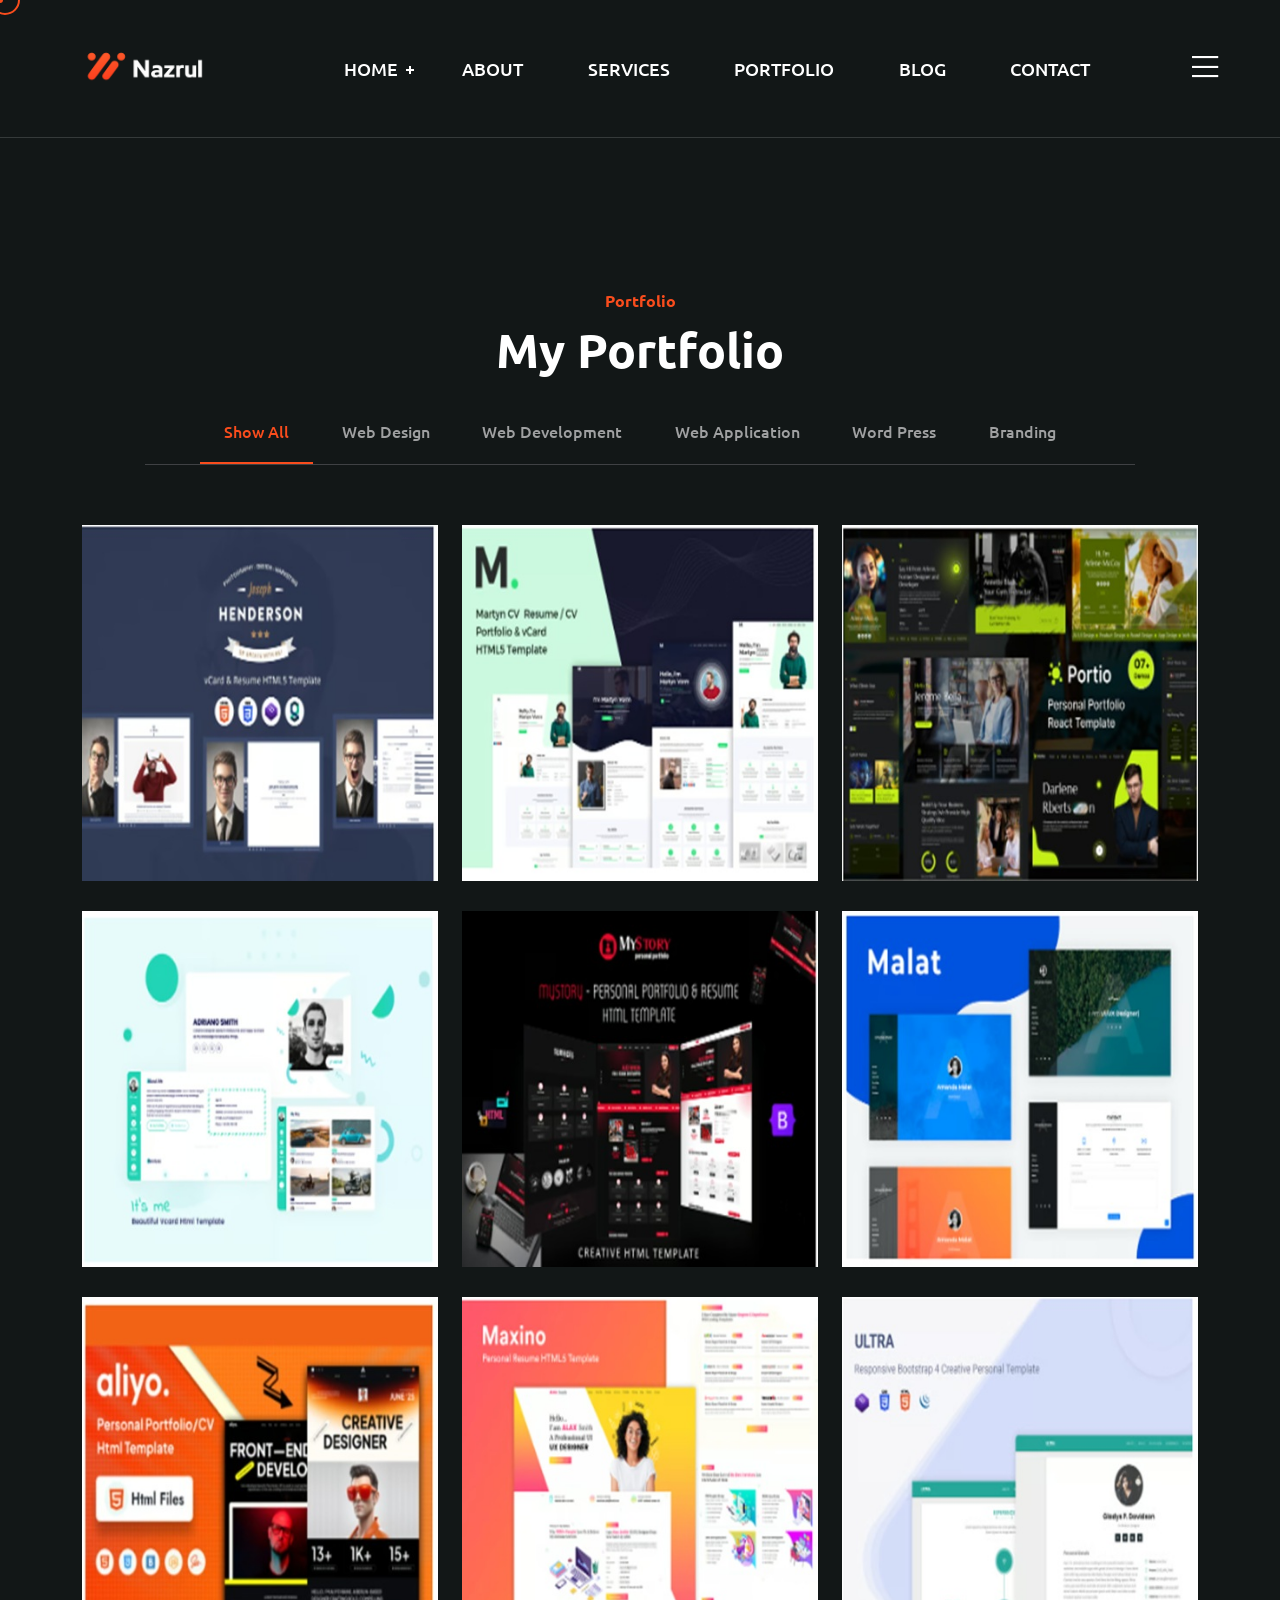
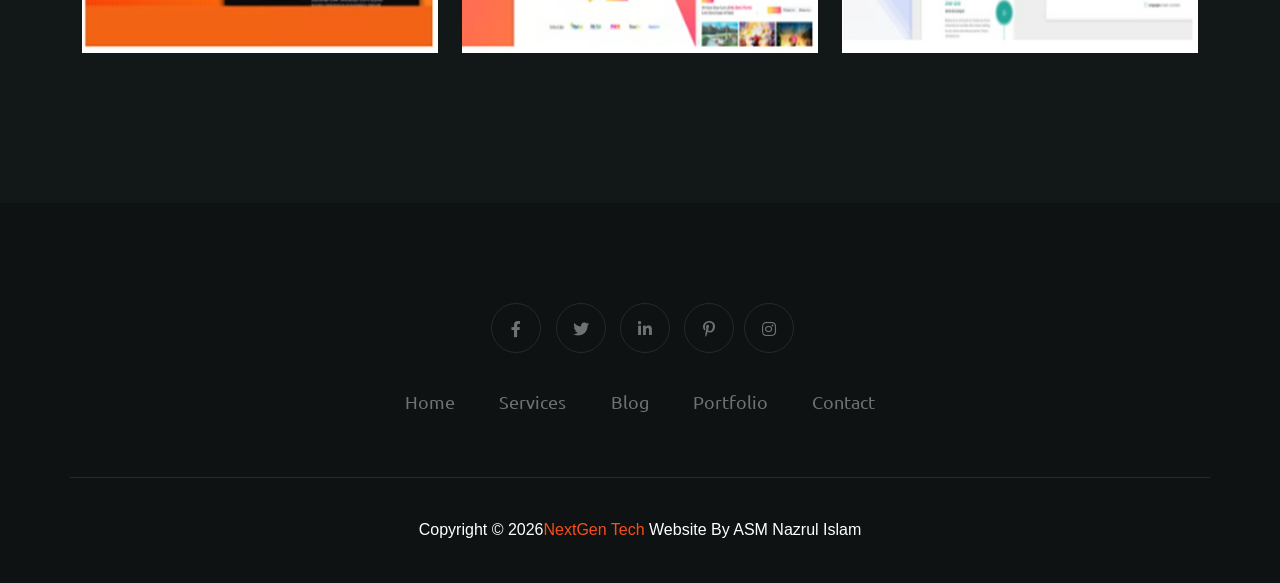
<file: portfolio.html>
<!DOCTYPE html>
<html lang="en">
  <head>
    <!-- Start Meta -->
    <meta charset="UTF-8" />
    <meta http-equiv="X-UA-Compatible" content="IE=edge" />
    <meta name="description" content="ASM Nazrul Islam" />
    <meta
      name="keywords"
      content="Creative Web Developer, HR Specialist, Recruitment Spcialist, Website Designer, Landing Page Developer, Contract Spcialist, Trainer, Database Developer, Wordpress Theme Customiser, Freelance Consultant, Freelancer"
    />
    <meta name="author" content="ASM Nazrul Islam" />
    <meta name="viewport" content="width=device-width, initial-scale=1" />
    <!-- Title of Site -->
    <title>ASM Nazrul Islam</title>
    <!-- Favicons -->
    <link rel="icon" type="image/png" href="assets/img/favicon.png" />
    <!-- Bootstrap CSS -->
    <link rel="stylesheet" href="assets/css/bootstrap.min.css" />
    <!-- font awesome -->
    <link rel="stylesheet" href="assets/css/all.css" />
    <!-- Animate CSS -->
    <link rel="stylesheet" href="assets/css/animate.css" />
    <!-- Swiper -->
    <link rel="stylesheet" href="assets/css/swiper-bundle.min.css" />
    <!-- Magnific -->
    <link rel="stylesheet" href="assets/css/magnific-popup.css" />
    <!-- Mean menu -->
    <link rel="stylesheet" href="assets/css/meanmenu.min.css" />
    <!-- Custom CSS -->
    <link rel="stylesheet" href="assets/sass/style.css" />
  </head>

  <body class="custom__cursor">
    <div class="custom__cursor-one"></div>
    <div class="custom__cursor-two"></div>
    <!-- Preloader start -->
    <div class="theme-loader">
      <div class="spinner">
        <div class="double-bounce1"></div>
        <div class="double-bounce2"></div>
      </div>
    </div>
    <!-- Preloader end -->
    <!-- Header Area Start -->
    <div class="header__area all-page">
      <div class="container custom-container">
        <div class="header__area-box">
          <div class="header__area-box-logo two">
            <a href="index.html">
              <img src="assets/img/logo-2.png" alt="" />
            </a>
            <div class="responsive-menu"></div>
          </div>
          <div class="header__area-box-main-menu meanmenu-responsive">
            <ul id="mobilemenu">
              
              <li class="menu-item-has-children">
                <a href="index.html">Home</a>
              </li>
             
              <li><a href="about.html">About</a></li>
              <li><a href="services.html">Services</a></li>
              <li><a href="portfolio.html">Portfolio</a></li>
              <li><a href="blog.html">Blog</a></li>
              <li><a href="contact.html">Contact</a></li>
            </ul>
          </div>
          <div class="header__area-box-sidebar">
            <div class="header__area-box-sidebar-popup-icon">
              <a href="#"><i class="fal fa-bars"></i></a>
            </div>
          </div>
          <!-- sidebar Menu Start -->
          <div class="header__area-box-sidebar-popup">
            <div class="sidebar-close-btn">
              <a href="#"><i class="fal fa-times"></i></a>
            </div>
            <div class="header__area-box-sidebar-popup-logo">
              <a href="index.html">
                <img src="assets/img/logo-2.png" alt="" />
              </a>
            </div>
            <p>
              Aliquam nibh tortor, faucibus quis ligula eget, faucibus auctor
              sapien. Fusce vulputate magna in magna pellentesque in mauris
              dignissim, imperdiet risus ac, congue nunc.
            </p>
            <div class="header__area-box-sidebar-popup-contact">
              <h4 class="mb-25">Contact Me</h4>
              <form action="#">
                <div class="row">
                  <div class="col-sm-12 mb-30">
                    <div
                      class="header__area-box-sidebar-popup-contact-form-item two"
                    >
                      <i class="far fa-user"></i>
                      <input
                        type="text"
                        name="name"
                        placeholder="Your Name"
                        required="required"
                      />
                    </div>
                  </div>
                  <div class="col-sm-12 mb-30">
                    <div
                      class="header__area-box-sidebar-popup-contact-form-item two"
                    >
                      <i class="far fa-envelope-open"></i>
                      <input
                        type="text"
                        name="email"
                        placeholder="Email Address"
                        required="required"
                      />
                    </div>
                  </div>
                  <div class="col-sm-12 mb-30">
                    <div
                      class="header__area-box-sidebar-popup-contact-form-item two"
                    >
                      <i class="fal fa-pen"></i>
                      <textarea
                        name="message"
                        rows="5"
                        placeholder="Message"
                      ></textarea>
                    </div>
                  </div>
                  <div class="col-sm-12">
                    <div
                      class="header__area-box-sidebar-popup-contact-form-item"
                    >
                      <button class="theme-btn-1" type="submit">
                        Submit Now<i class="fal fa-long-arrow-right"></i>
                      </button>
                    </div>
                  </div>
                </div>
              </form>
            </div>
            <div class="header__area-box-sidebar-popup-follow-us">
              <h4 class="mb-25">Follow Us</h4>
              <div class="header__area-box-sidebar-popup-follow-us-social two">
                <ul>
                  <li>
                    <a href="#"><i class="fab fa-facebook-f"></i></a>
                  </li>
                  <li>
                    <a href="#"><i class="fab fa-twitter"></i></a>
                  </li>
                  <li>
                    <a href="#"><i class="fab fa-instagram"></i></a>
                  </li>
                  <li>
                    <a href="#"><i class="fab fa-linkedin-in"></i></a>
                  </li>
                </ul>
              </div>
            </div>
          </div>
          <div class="sidebar-overlay"></div>
          <!-- sidebar Menu Start -->
        </div>
      </div>
    </div>
    <!-- Header Area End -->
    <!-- Portfolio Area Start -->
    <div class="portfolio__area-two section-padding">
      <div class="container">
        <div class="row">
          <div class="col-xl-12 mb-60">
            <div class="portfolio__area-two-title">
              <span class="subtitle-one">Portfolio</span>
              <h2>My Portfolio</h2>
            </div>
            <div class="portfolio__area-two-btn">
              <ul>
                <li class="active" data-filter="*">Show All</li>
                <li data-filter=".design">Web Design</li>
                <li data-filter=".development">Web Development</li>
                <li data-filter=".webapplication">Web Application</li>
                <li data-filter=".wordpress">Word Press</li>
                <li data-filter=".branding">Branding</li>
              </ul>
            </div>
          </div>
        </div>
        <div class="row portfolio__area-two-active">
          <div class="col-xl-4 col-lg-4 col-md-6 portfolio-item mb-30">
            <div class="portfolio__area-two-item">
              <img
                class="img__full"
                src="assets/img/portfolio/portfolio-7.jpg"
                alt=""
              />
              <div class="portfolio__area-two-item-content">
                <span>Photography</span>
                <h4><a href="portfolio-details.html">Photography</a></h4>
              </div>
            </div>
          </div>
          <div
            class="col-xl-4 col-lg-4 col-md-6 portfolio-item webapplication mb-30"
          >
            <div class="portfolio__area-two-item">
              <img
                class="img__full"
                src="assets/img/portfolio/portfolio-8.jpg"
                alt=""
              />
              <div class="portfolio__area-two-item-content">
                <span>Web Application</span>
                <h4><a href="portfolio-details.html">Web Application</a></h4>
              </div>
            </div>
          </div>
          <div
            class="col-xl-4 col-lg-4 col-md-6 portfolio-item branding design mb-30"
          >
            <div class="portfolio__area-two-item">
              <img
                class="img__full"
                src="assets/img/portfolio/portfolio-9.jpg"
                alt=""
              />
              <div class="portfolio__area-two-item-content">
                <span>Web Designing</span>
                <h4><a href="portfolio-details.html">Web Designing</a></h4>
              </div>
            </div>
          </div>
          <div
            class="col-xl-4 col-lg-4 col-md-6 portfolio-item development webapplication mb-30"
          >
            <div class="portfolio__area-two-item">
              <img
                class="img__full"
                src="assets/img/portfolio/portfolio-10.jpg"
                alt=""
              />
              <div class="portfolio__area-two-item-content">
                <span>Web Development</span>
                <h4><a href="portfolio-details.html">Web Development</a></h4>
              </div>
            </div>
          </div>
          <div class="col-xl-4 col-lg-4 col-md-6 portfolio-item design mb-30">
            <div class="portfolio__area-two-item">
              <img
                class="img__full"
                src="assets/img/portfolio/portfolio-11.jpg"
                alt=""
              />
              <div class="portfolio__area-two-item-content">
                <span>Web Designing</span>
                <h4><a href="portfolio-details.html">Web Designing</a></h4>
              </div>
            </div>
          </div>
          <div
            class="col-xl-4 col-lg-4 col-md-6 portfolio-item development branding strategy mb-30"
          >
            <div class="portfolio__area-two-item">
              <img
                class="img__full"
                src="assets/img/portfolio/portfolio-12.jpg"
                alt=""
              />
              <div class="portfolio__area-two-item-content">
                <span>Web Development</span>
                <h4><a href="portfolio-details.html">Web Development</a></h4>
              </div>
            </div>
          </div>
          <div
            class="col-xl-4 col-lg-4 col-md-6 portfolio-item wordpress branding lg-mb-30"
          >
            <div class="portfolio__area-two-item">
              <img
                class="img__full"
                src="assets/img/portfolio/portfolio-13.jpg"
                alt=""
              />
              <div class="portfolio__area-two-item-content">
                <span>Web Application</span>
                <h4><a href="portfolio-details.html">Web Application</a></h4>
              </div>
            </div>
          </div>
          <div
            class="col-xl-4 col-lg-4 col-md-6 portfolio-item design lg-mb-30"
          >
            <div class="portfolio__area-two-item">
              <img
                class="img__full"
                src="assets/img/portfolio/portfolio-14.jpg"
                alt=""
              />
              <div class="portfolio__area-two-item-content">
                <span>Web Designing</span>
                <h4><a href="portfolio-details.html">Web Designing</a></h4>
              </div>
            </div>
          </div>
          <div
            class="col-xl-4 col-lg-4 col-md-6 portfolio-item wordpress development"
          >
            <div class="portfolio__area-two-item">
              <img
                class="img__full"
                src="assets/img/portfolio/portfolio-15.jpg"
                alt=""
              />
              <div class="portfolio__area-two-item-content">
                <span>Web Development</span>
                <h4><a href="portfolio-details.html">Web Development</a></h4>
              </div>
            </div>
          </div>
        </div>
      </div>
    </div>
    <!-- Portfolio Area End -->
   <!-- Footer Area Start -->
    <div class="footer__area pt-60 pb-60">
      <div class="container">
        <div class="row align-items-center">
          <div class="col-xl-12">
            <div class="footer__area-widget t-center">
              <div class="footer__area-widget-about">
                <div class="footer__area-widget-about-social three">
                  <ul>
                    <li>
                      <a href="https://www.facebook.com/Rashedbgd24"><i class="fab fa-facebook-f"></i></a>
                    </li>
                    <li>
                      <a href="#"><i class="fab fa-twitter"></i></a>
                    </li>
                    
                    <li>
                      <a href="https://www.linkedin.com/in/asm-nazrul-islam-763ba5153/"><i class="fab fa-linkedin-in"></i></a>
                    </li>
      
                    <li>
                      <a href="#"><i class="fab fa-pinterest-p"></i></a>
                    </li>
                    <li>
                      <a href="#"><i class="fab fa-instagram"></i></a>
                    </li>
                  </ul>
                </div>
                <div class="footer__area-widget-about-menu three">
                  <ul>
                    <li><a href="index.html">Home</a></li>
                    <li><a href="services.html">Services</a></li>
                    <li><a href="blog.html">Blog</a></li>
                    <li><a href="portfolio.html">Portfolio</a></li>
                    <li><a href="contact.html">Contact</a></li>
                  </ul>
                </div>
              </div>
            </div>
          </div>
        </div>
      </div>
    </div>
    <!-- Footer Area End -->
    <!-- Copyright Area Start -->
    <div class="copyright__area">
      <div class="container">
        <div class="row align-items-center copyright__area-border">
          <div class="col-xl-12">
            <div class="copyright__area-left t-center">
              <p>
                Copyright © 2026<a href="index.html">NextGen Tech</a> Website by
                ASM Nazrul Islam
              </p>
            </div>
          </div>
        </div>
      </div>
    </div>
    <!-- Copyright Area End -->
    <!-- Scroll Btn Start -->
    <div class="scroll-up">
      <svg
        class="scroll-circle svg-content"
        width="100%"
        height="100%"
        viewBox="-1 -1 102 102"
      >
        <path d="M50,1 a49,49 0 0,1 0,98 a49,49 0 0,1 0,-98" />
      </svg>
    </div>
    <!-- Scroll Btn End -->
    <!-- Main JS -->
    <script src="assets/js/jquery-3.6.0.min.js"></script>
    <!-- Bootstrap JS -->
    <script src="assets/js/bootstrap.min.js"></script>
    <!-- Counter up -->
    <script src="assets/js/jquery.counterup.min.js"></script>
    <!-- Popper JS -->
    <script src="assets/js/popper.min.js"></script>
    <!-- Progressbar JS -->
    <script src="assets/js/progressbar.min.js"></script>
    <!-- Magnific JS -->
    <script src="assets/js/jquery.magnific-popup.min.js"></script>
    <!-- Swiper JS -->
    <script src="assets/js/swiper-bundle.min.js"></script>
    <!-- Waypoints JS -->
    <script src="assets/js/jquery.waypoints.min.js"></script>
    <!-- Isotope JS -->
    <script src="assets/js/isotope.pkgd.min.js"></script>
    <!-- Mean menu -->
    <script src="assets/js/jquery.meanmenu.min.js"></script>
    <!-- Custom JS -->
    <script src="assets/js/custom.js"></script>
  </body>
</html>
</file>
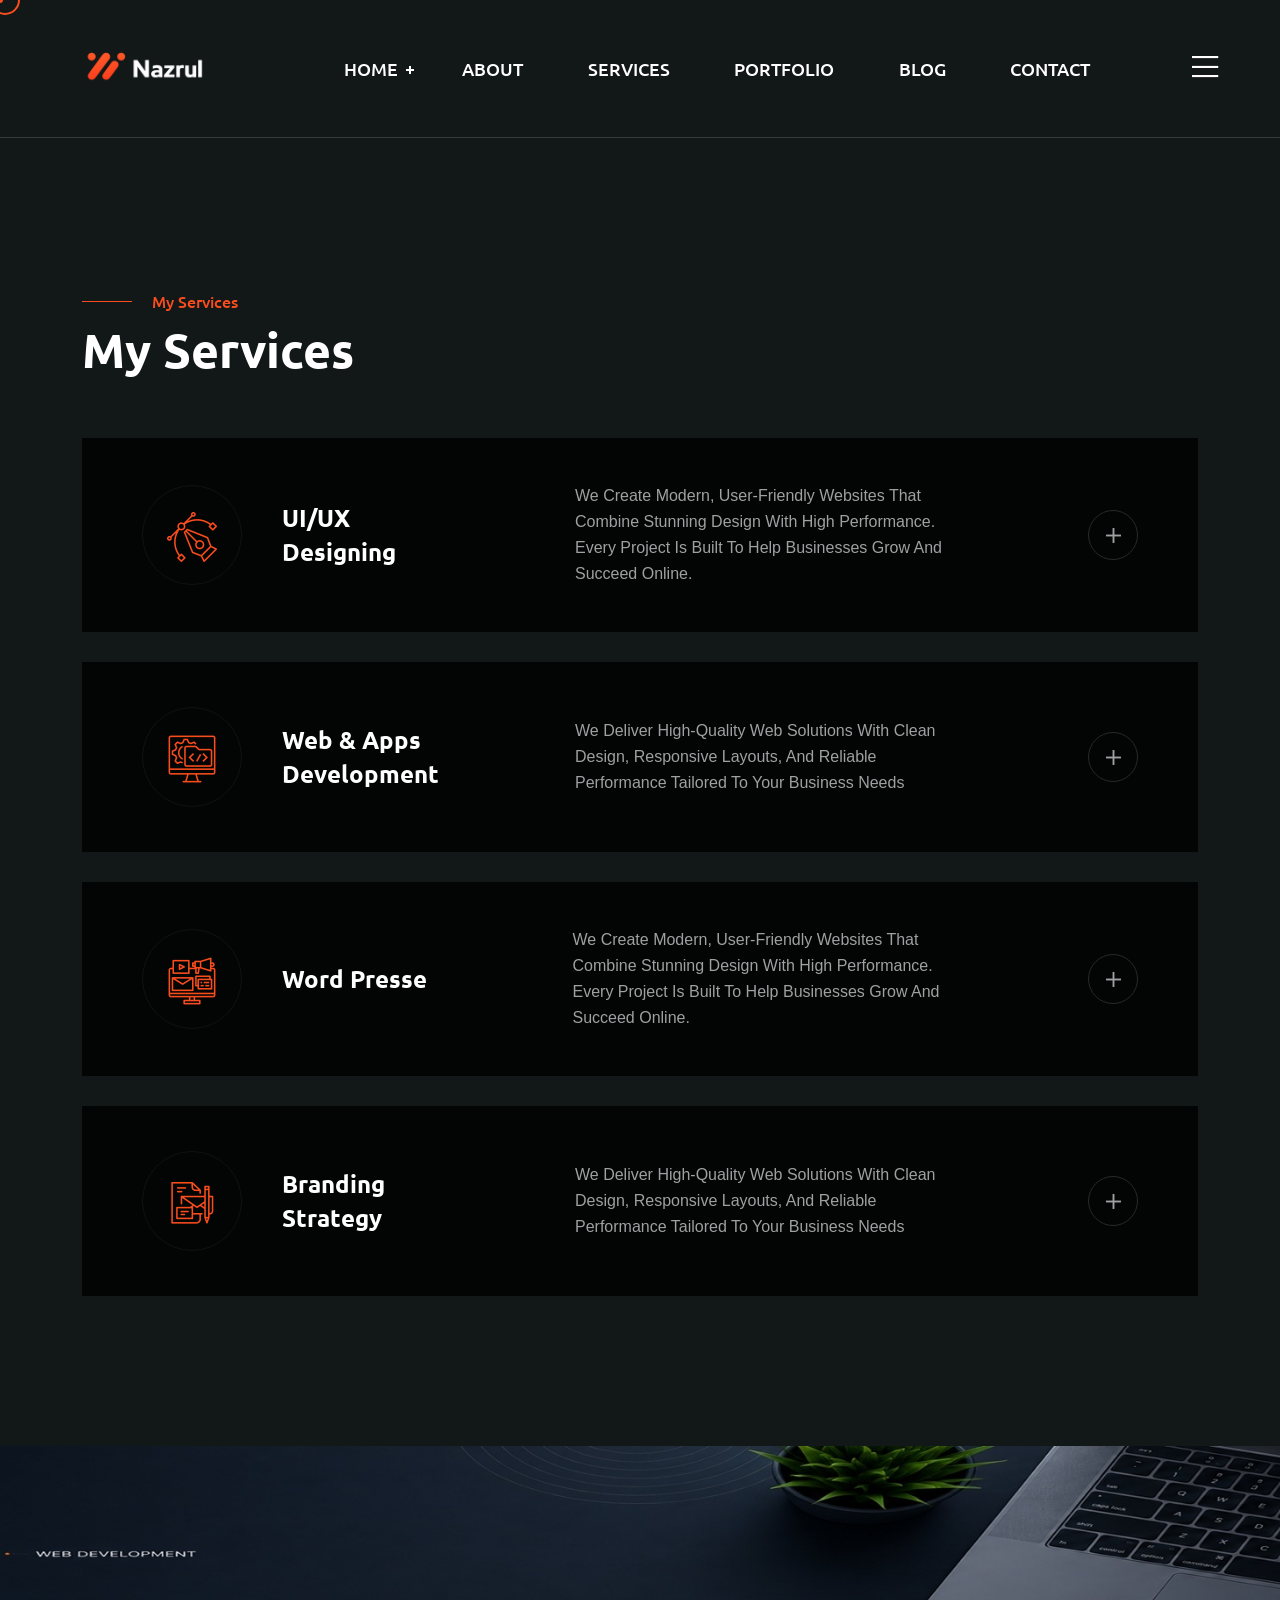
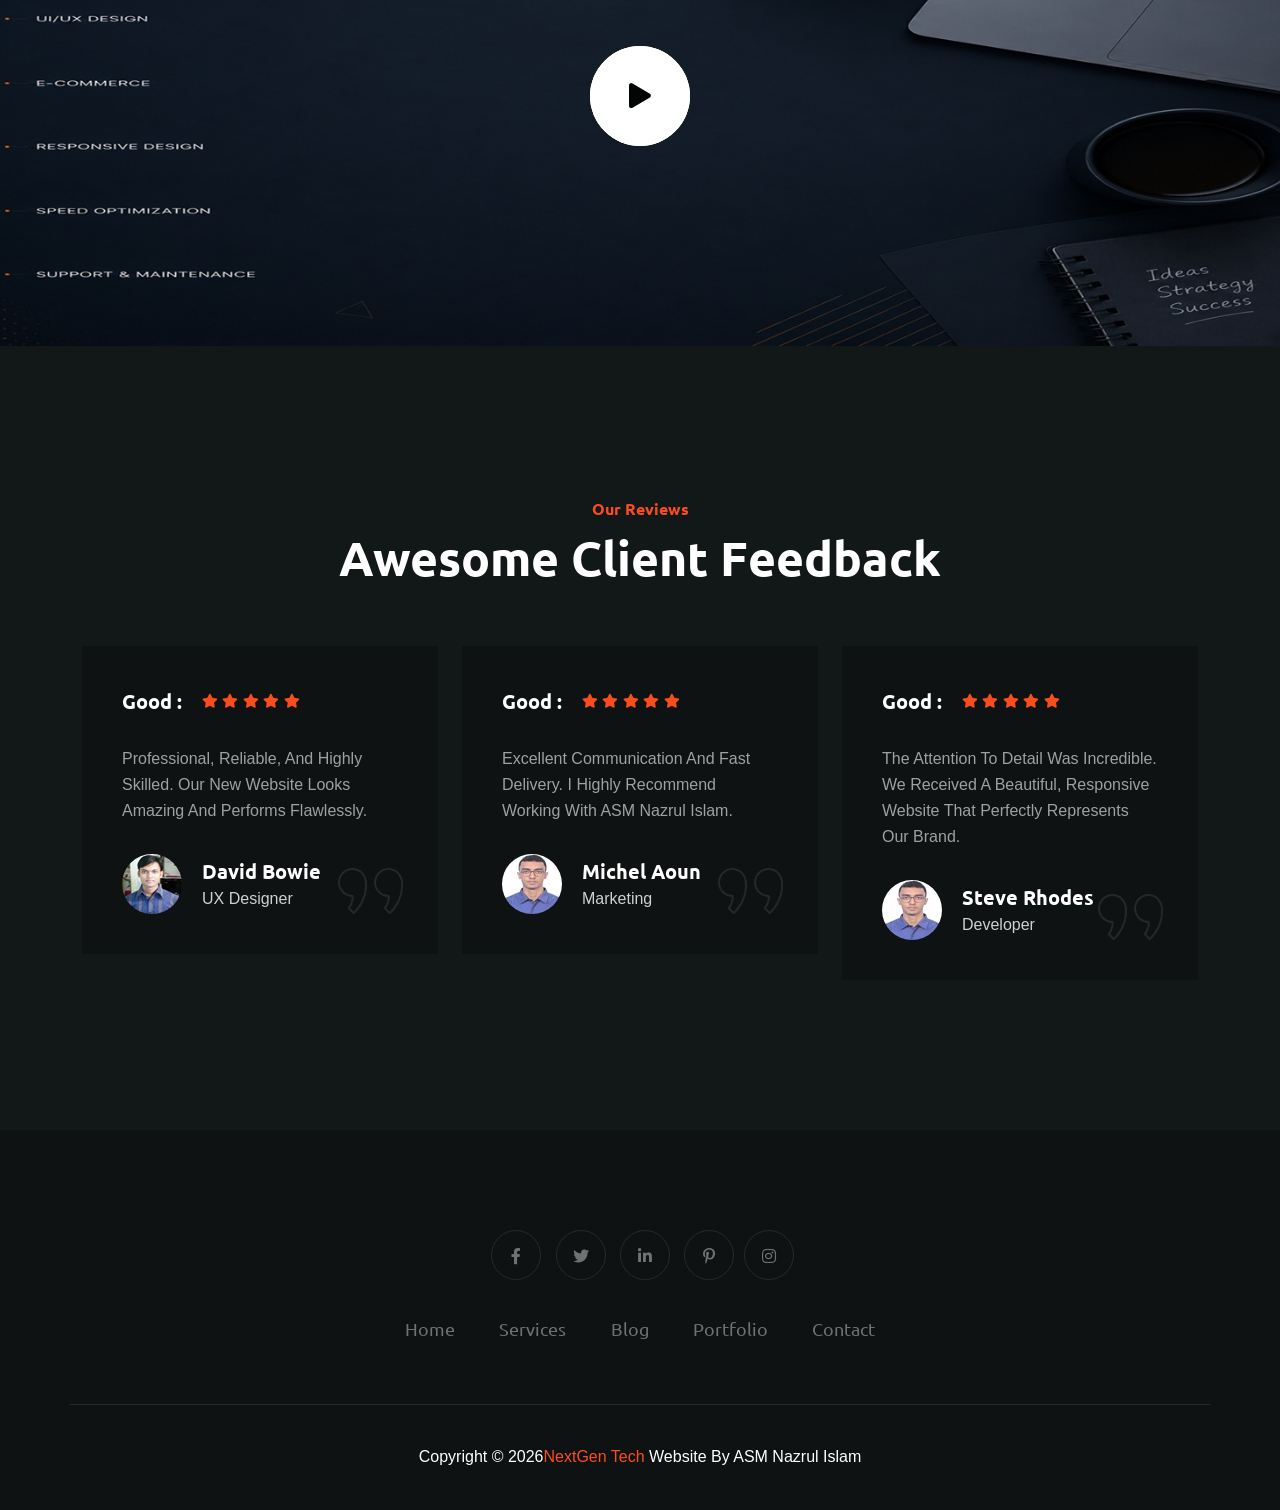
<file: services.html>
<!DOCTYPE html>
<html lang="en">
  <head>
    <!-- Start Meta -->
     <meta charset="UTF-8" />
    <meta http-equiv="X-UA-Compatible" content="IE=edge" />
    <meta name="description" content="ASM Nazrul Islam" />
    <meta
      name="keywords"
      content="Creative Web Developer, HR Specialist, Recruitment Spcialist, Website Designer, Landing Page Developer, Contract Spcialist, Trainer, Database Developer, Wordpress Theme Customiser, Freelance Consultant, Freelancer"
    />
    <meta name="author" content="ASM Nazrul Islam" />
    <meta name="viewport" content="width=device-width, initial-scale=1" />
    <!-- Title of Site -->
    <title>ASM Nazrul Islam</title>
    <!-- Favicons -->
    <link rel="icon" type="image/png" href="assets/img/favicon.png" />
    <!-- Bootstrap CSS -->
    <link rel="stylesheet" href="assets/css/bootstrap.min.css" />
    <!-- font awesome -->
    <link rel="stylesheet" href="assets/css/all.css" />
    <!-- Animate CSS -->
    <link rel="stylesheet" href="assets/css/animate.css" />
    <!-- Swiper -->
    <link rel="stylesheet" href="assets/css/swiper-bundle.min.css" />
    <!-- Magnific -->
    <link rel="stylesheet" href="assets/css/magnific-popup.css" />
    <!-- Mean menu -->
    <link rel="stylesheet" href="assets/css/meanmenu.min.css" />
    <!-- Custom CSS -->
    <link rel="stylesheet" href="assets/sass/style.css" />
  </head>

  <body class="custom__cursor">
    <div class="custom__cursor-one"></div>
    <div class="custom__cursor-two"></div>
    <!-- Preloader start -->
    <div class="theme-loader">
      <div class="spinner">
        <div class="double-bounce1"></div>
        <div class="double-bounce2"></div>
      </div>
    </div>
    <!-- Preloader end -->
    <!-- Header Area Start -->
    <div class="header__area all-page">
      <div class="container custom-container">
        <div class="header__area-box">
          <div class="header__area-box-logo two">
            <a href="index.html">
              <img src="assets/img/logo-2.png" alt="" />
            </a>
            <div class="responsive-menu"></div>
          </div>
          <div class="header__area-box-main-menu meanmenu-responsive">
            <ul id="mobilemenu">
              
              <li class="menu-item-has-children">
                <a href="index.html">Home</a>
              </li>
             
              <li><a href="about.html">About</a></li>
              <li><a href="services.html">Services</a></li>
              <li><a href="portfolio.html">Portfolio</a></li>
              <li><a href="blog.html">Blog</a></li>
              <li><a href="contact.html">Contact</a></li>
            </ul>
          </div>
          <div class="header__area-box-sidebar">
            <div class="header__area-box-sidebar-popup-icon">
              <a href="#"><i class="fal fa-bars"></i></a>
            </div>
          </div>
          <!-- sidebar Menu Start -->
          <div class="header__area-box-sidebar-popup">
            <div class="sidebar-close-btn">
              <a href="#"><i class="fal fa-times"></i></a>
            </div>
            <div class="header__area-box-sidebar-popup-logo">
              <a href="index.html">
                <img src="assets/img/logo-2.png" alt="" />
              </a>
            </div>
            <p>
              Aliquam nibh tortor, faucibus quis ligula eget, faucibus auctor
              sapien. Fusce vulputate magna in magna pellentesque in mauris
              dignissim, imperdiet risus ac, congue nunc.
            </p>
            <div class="header__area-box-sidebar-popup-contact">
              <h4 class="mb-25">Contact Me</h4>
              <form action="#">
                <div class="row">
                  <div class="col-sm-12 mb-30">
                    <div
                      class="header__area-box-sidebar-popup-contact-form-item two"
                    >
                      <i class="far fa-user"></i>
                      <input
                        type="text"
                        name="name"
                        placeholder="Your Name"
                        required="required"
                      />
                    </div>
                  </div>
                  <div class="col-sm-12 mb-30">
                    <div
                      class="header__area-box-sidebar-popup-contact-form-item two"
                    >
                      <i class="far fa-envelope-open"></i>
                      <input
                        type="text"
                        name="email"
                        placeholder="Email Address"
                        required="required"
                      />
                    </div>
                  </div>
                  <div class="col-sm-12 mb-30">
                    <div
                      class="header__area-box-sidebar-popup-contact-form-item two"
                    >
                      <i class="fal fa-pen"></i>
                      <textarea
                        name="message"
                        rows="5"
                        placeholder="Message"
                      ></textarea>
                    </div>
                  </div>
                  <div class="col-sm-12">
                    <div
                      class="header__area-box-sidebar-popup-contact-form-item"
                    >
                      <button class="theme-btn-1" type="submit">
                        Submit Now<i class="fal fa-long-arrow-right"></i>
                      </button>
                    </div>
                  </div>
                </div>
              </form>
            </div>
            <div class="header__area-box-sidebar-popup-follow-us">
              <h4 class="mb-25">Follow Me</h4>
              <div class="header__area-box-sidebar-popup-follow-us-social two">
                <ul>
                  <li>
                    <a href="#"><i class="fab fa-facebook-f"></i></a>
                  </li>
                  <li>
                    <a href="#"><i class="fab fa-twitter"></i></a>
                  </li>
                  <li>
                    <a href="#"><i class="fab fa-instagram"></i></a>
                  </li>
                  <li>
                    <a href="#"><i class="fab fa-linkedin-in"></i></a>
                  </li>
                </ul>
              </div>
            </div>
          </div>
          <div class="sidebar-overlay"></div>
          <!-- sidebar Menu Start -->
        </div>
      </div>
    </div>
    <!-- Header Area End -->
    <!-- Services Area Start -->
    <div class="services__page section-padding">
      <div class="container">
        <div class="row mb-60">
          <div class="col-xl-6 col-lg-8">
            <div class="services__page-title lg-t-center">
              <span class="subtitle">My Services</span>
              <h2>My Services</h2>
            </div>
          </div>
        </div>
        <div class="row">
          <div class="col-xl-12 mb-30">
            <div class="services__page-item">
              <div class="services__page-item-left">
                <div class="services__page-item-left-icon">
                  <img src="assets/img/icon/service-1.png" alt="" />
                  <div class="services__area-item-icon-one">
                    <img src="assets/img/icon/services-1.png" alt="" />
                  </div>
                </div>
                <div class="services__page-item-left-content">
                  <h4><a href="services-details.html">UI/UX Designing</a></h4>
                </div>
              </div>
              <div class="services__page-item-center">
                <p>
                 We create modern, user-friendly websites that combine stunning design with high performance. Every project is built to help businesses grow and succeed online.
                </p>
              </div>
              <div class="services__page-item-right">
                <a href="services-details.html"><i class="fal fa-plus"></i></a>
              </div>
            </div>
          </div>
          <div class="col-xl-12 mb-30">
            <div class="services__page-item">
              <div class="services__page-item-left">
                <div class="services__page-item-left-icon">
                  <img src="assets/img/icon/service-2.png" alt="" />
                  <div class="services__area-item-icon-one">
                    <img src="assets/img/icon/services-2.png" alt="" />
                  </div>
                </div>
                <div class="services__page-item-left-content">
                  <h4>
                    <a href="services-details.html">Web & apps Development</a>
                  </h4>
                </div>
              </div>
              <div class="services__page-item-center">
                <p>
                  We deliver high-quality web solutions with clean design, responsive layouts, and reliable performance tailored to your business needs
                </p>
              </div>
              <div class="services__page-item-right">
                <a href="services-details.html"><i class="fal fa-plus"></i></a>
              </div>
            </div>
          </div>
          <div class="col-xl-12 mb-30">
            <div class="services__page-item">
              <div class="services__page-item-left">
                <div class="services__page-item-left-icon">
                  <img src="assets/img/icon/service-3.png" alt="" />
                  <div class="services__area-item-icon-one">
                    <img src="assets/img/icon/services-3.png" alt="" />
                  </div>
                </div>
                <div class="services__page-item-left-content">
                  <h4><a href="services-details.html">Word Presse</a></h4>
                </div>
              </div>
              <div class="services__page-item-center">
                <p>
                    We create modern, user-friendly websites that combine stunning design with high performance. Every project is built to help businesses grow and succeed online.
                </p>
              </div>
              <div class="services__page-item-right">
                <a href="services-details.html"><i class="fal fa-plus"></i></a>
              </div>
            </div>
          </div>
          <div class="col-xl-12">
            <div class="services__page-item">
              <div class="services__page-item-left">
                <div class="services__page-item-left-icon">
                  <img src="assets/img/icon/service-4.png" alt="" />
                  <div class="services__area-item-icon-one">
                    <img src="assets/img/icon/services-4.png" alt="" />
                  </div>
                </div>
                <div class="services__page-item-left-content">
                  <h4><a href="#">Branding strategy</a></h4>
                </div>
              </div>
              <div class="services__page-item-center">
                <p>
               We deliver high-quality web solutions with clean design, responsive layouts, and reliable performance tailored to your business needs
                </p>
              </div>
              <div class="services__page-item-right">
                <a href="#"><i class="fal fa-plus"></i></a>
              </div>
            </div>
          </div>
        </div>
      </div>
    </div>
    <!-- Services Area End -->
    <!-- Video Area Start -->
    <div class="video__area" data-background="assets/img/video-1.jpg">
      <div class="container">
        <div class="row">
          <div class="col-xl-12">
            <div class="video__area-play-icon video-pulse">
              <a
                class="video-popup"
                href="https://www.youtube.com/watch?v=0WC-tD-njcA"
                ><i class="fas fa-play"></i
              ></a>
            </div>
          </div>
        </div>
      </div>
    </div>
    <!-- Video Area End -->
    <!-- Feedback Area Start -->
    <div class="feedback__area section-padding">
      <div class="container">
        <div class="row mb-60">
          <div class="col-xl-12">
            <div class="feedback__area-title">
              <span class="subtitle-one">Our Reviews</span>
              <h2>Awesome client Feedback</h2>
            </div>
          </div>
        </div>
        <div class="row">
          <div class="col-xl-4 col-lg-6 xl-mb-30">
            <div class="feedback__area-item">
              <div class="feedback__area-item-quote">
                <img src="assets/img/icon/quote.png" alt="" />
              </div>
              <div class="feedback__area-item-reviews">
                <h5>Good :</h5>
                <ul>
                  <li>
                    <a href="#"><i class="fas fa-star"></i></a>
                  </li>
                  <li>
                    <a href="#"><i class="fas fa-star"></i></a>
                  </li>
                  <li>
                    <a href="#"><i class="fas fa-star"></i></a>
                  </li>
                  <li>
                    <a href="#"><i class="fas fa-star"></i></a>
                  </li>
                  <li>
                    <a href="#"><i class="fas fa-star"></i></a>
                  </li>
                </ul>
              </div>
              <div class="feedback__area-item-content">
                <p>
                  Professional, reliable, and highly skilled. Our new website looks amazing and performs flawlessly.
                </p>
              </div>
              <div class="feedback__area-item-bottom">
                <div class="feedback__area-item-bottom-avatar">
                  <img src="assets/img/avatar/feedback-1.jpg" alt="" />
                </div>
                <div class="feedback__area-item-bottom-title">
                  <h5>david bowie</h5>
                  <span>UX Designer</span>
                </div>
              </div>
            </div>
          </div>
          <div class="col-xl-4 col-lg-6 lg-mb-30">
            <div class="feedback__area-item">
              <div class="feedback__area-item-quote">
                <img src="assets/img/icon/quote.png" alt="" />
              </div>
              <div class="feedback__area-item-reviews">
                <h5>Good :</h5>
                <ul>
                  <li>
                    <a href="#"><i class="fas fa-star"></i></a>
                  </li>
                  <li>
                    <a href="#"><i class="fas fa-star"></i></a>
                  </li>
                  <li>
                    <a href="#"><i class="fas fa-star"></i></a>
                  </li>
                  <li>
                    <a href="#"><i class="fas fa-star"></i></a>
                  </li>
                  <li>
                    <a href="#"><i class="fas fa-star"></i></a>
                  </li>
                </ul>
              </div>
              <div class="feedback__area-item-content">
                <p>
                  Excellent communication and fast delivery. I highly recommend working with ASM Nazrul Islam.
                </p>
              </div>
              <div class="feedback__area-item-bottom">
                <div class="feedback__area-item-bottom-avatar">
                  <img src="assets/img/avatar/feedback-2.jpg" alt="" />
                </div>
                <div class="feedback__area-item-bottom-title">
                  <h5>michel aoun</h5>
                  <span>Marketing</span>
                </div>
              </div>
            </div>
          </div>
          <div class="col-xl-4 col-lg-6">
            <div class="feedback__area-item">
              <div class="feedback__area-item-quote">
                <img src="assets/img/icon/quote.png" alt="" />
              </div>
              <div class="feedback__area-item-reviews">
                <h5>Good :</h5>
                <ul>
                  <li>
                    <a href="#"><i class="fas fa-star"></i></a>
                  </li>
                  <li>
                    <a href="#"><i class="fas fa-star"></i></a>
                  </li>
                  <li>
                    <a href="#"><i class="fas fa-star"></i></a>
                  </li>
                  <li>
                    <a href="#"><i class="fas fa-star"></i></a>
                  </li>
                  <li>
                    <a href="#"><i class="fas fa-star"></i></a>
                  </li>
                </ul>
              </div>
              <div class="feedback__area-item-content">
                <p>
                  The attention to detail was incredible. We received a beautiful, responsive website that perfectly represents our brand.
                </p>
              </div>
              <div class="feedback__area-item-bottom">
                <div class="feedback__area-item-bottom-avatar">
                  <img src="assets/img/avatar/feedback-3.jpg" alt="" />
                </div>
                <div class="feedback__area-item-bottom-title">
                  <h5>steve rhodes</h5>
                  <span>Developer</span>
                </div>
              </div>
            </div>
          </div>
        </div>
      </div>
    </div>
    <!-- Feedback Area End -->
    <!-- Footer Area Start -->
    <div class="footer__area pt-60 pb-60">
      <div class="container">
        <div class="row align-items-center">
          <div class="col-xl-12">
            <div class="footer__area-widget t-center">
              <div class="footer__area-widget-about">
                <div class="footer__area-widget-about-social three">
                  <ul>
                    <li>
                      <a href="https://www.facebook.com/Rashedbgd24"><i class="fab fa-facebook-f"></i></a>
                    </li>
                    <li>
                      <a href="#"><i class="fab fa-twitter"></i></a>
                    </li>
                    
                    <li>
                      <a href="https://www.linkedin.com/in/asm-nazrul-islam-763ba5153/"><i class="fab fa-linkedin-in"></i></a>
                    </li>
      
                    <li>
                      <a href="#"><i class="fab fa-pinterest-p"></i></a>
                    </li>
                    <li>
                      <a href="#"><i class="fab fa-instagram"></i></a>
                    </li>
                  </ul>
                </div>
                <div class="footer__area-widget-about-menu three">
                  <ul>
                    <li><a href="index.html">Home</a></li>
                    <li><a href="services.html">Services</a></li>
                    <li><a href="blog.html">Blog</a></li>
                    <li><a href="portfolio.html">Portfolio</a></li>
                    <li><a href="contact.html">Contact</a></li>
                  </ul>
                </div>
              </div>
            </div>
          </div>
        </div>
      </div>
    </div>
    <!-- Footer Area End -->
    <!-- Copyright Area Start -->
    <div class="copyright__area">
      <div class="container">
        <div class="row align-items-center copyright__area-border">
          <div class="col-xl-12">
            <div class="copyright__area-left t-center">
              <p>
                Copyright © 2026<a href="index.html">NextGen Tech</a> Website by
                ASM Nazrul Islam
              </p>
            </div>
          </div>
        </div>
      </div>
    </div>
    <!-- Copyright Area End -->
    <!-- Scroll Btn Start -->
    <div class="scroll-up">
      <svg
        class="scroll-circle svg-content"
        width="100%"
        height="100%"
        viewBox="-1 -1 102 102"
      >
        <path d="M50,1 a49,49 0 0,1 0,98 a49,49 0 0,1 0,-98" />
      </svg>
    </div>
    <!-- Scroll Btn End -->
    <!-- Main JS -->
    <script src="assets/js/jquery-3.6.0.min.js"></script>
    <!-- Bootstrap JS -->
    <script src="assets/js/bootstrap.min.js"></script>
    <!-- Counter up -->
    <script src="assets/js/jquery.counterup.min.js"></script>
    <!-- Popper JS -->
    <script src="assets/js/popper.min.js"></script>
    <!-- Progressbar JS -->
    <script src="assets/js/progressbar.min.js"></script>
    <!-- Magnific JS -->
    <script src="assets/js/jquery.magnific-popup.min.js"></script>
    <!-- Swiper JS -->
    <script src="assets/js/swiper-bundle.min.js"></script>
    <!-- Waypoints JS -->
    <script src="assets/js/jquery.waypoints.min.js"></script>
    <!-- Isotope JS -->
    <script src="assets/js/isotope.pkgd.min.js"></script>
    <!-- Mean menu -->
    <script src="assets/js/jquery.meanmenu.min.js"></script>
    <!-- Custom JS -->
    <script src="assets/js/custom.js"></script>
  </body>
</html>
</file>
<file: assets/sass/style.css>
/*==========================================================================
Font
========================================================================== */
/*==========================================================================
Color
========================================================================== */
/*==========================================================================
Common Css
==========================================================================*/
@import url("https://fonts.googleapis.com/css2?family=Lora:wght@400;500;600;700&display=swap");
@import url("https://fonts.googleapis.com/css2?family=Ubuntu:wght@300;400;500;700&display=swap");
body {
  font-family: "Inter", sans-serif;
  color: #CFD0D0;
  font-size: 16px;
  line-height: 26px;
  font-weight: 400;
  text-transform: capitalize;
}

img {
  max-width: 100%;
  height: auto;
  transition: all 0.4s ease-out 0s;
}

a {
  outline: none;
  color: inherit;
  text-decoration: none;
}

a,
button,
i {
  text-decoration: none;
  color: inherit;
}

a:focus,
a:hover {
  text-decoration: none;
  color: inherit;
}

.section-padding {
  padding: 150px 0px;
}

@media (max-width: 575px) {
  .section-padding {
    padding: 90px 0px;
  }
}
.display-none {
  display: none;
}

.img__full {
  width: 100%;
}

/*==========================================================================
Form
==========================================================================*/
button,
input[type=button],
input[type=reset],
input[type=submit] {
  border: 1px solid #272A2A;
  border-color: transparent;
  border-radius: 0px;
  background: #F94D1D;
  color: #FFFFFF;
  line-height: 1;
  padding: 0.6em 1em 0.4em;
}

button:hover,
input[type=button]:hover,
input[type=reset]:hover,
input[type=submit]:hover {
  border-color: transparent;
}

button:active,
button:focus,
input[type=button]:active,
input[type=button]:focus,
input[type=reset]:active,
input[type=reset]:focus,
input[type=submit]:active,
input[type=submit]:focus {
  border-color: transparent;
}

input[type=text],
input[type=email],
input[type=url],
input[type=password],
input[type=search],
input[type=number],
input[type=tel],
input[type=range],
input[type=date],
input[type=month],
input[type=week],
input[type=time],
input[type=datetime],
input[type=datetime-local],
input[type=color],
textarea {
  color: #FFFFFF;
  border: 1px solid;
  border-radius: 0px;
  width: 100%;
  height: 60px;
  border: 1px solid #272A2A;
  background: #FFFFFF;
  padding-left: 20px;
}

input[type=text]:focus,
input[type=email]:focus,
input[type=url]:focus,
input[type=password]:focus,
input[type=search]:focus,
input[type=number]:focus,
input[type=tel]:focus,
input[type=range]:focus,
input[type=date]:focus,
input[type=month]:focus,
input[type=week]:focus,
input[type=time]:focus,
input[type=datetime]:focus,
input[type=datetime-local]:focus,
input[type=color]:focus,
textarea:focus {
  color: #FFFFFF;
  outline: none;
  box-shadow: none;
  border-color: #F94D1D;
}

select {
  border: 1px solid #3F4144;
}

textarea {
  width: 100%;
  height: 150px;
  padding-top: 15px;
}

button,
button:hover,
button:focus {
  box-shadow: none;
  border: none;
  outline: none;
}

/*==========================================================================
Hedging CSS
==========================================================================*/
h1 {
  font-size: 84px;
  line-height: 94px;
  padding: 0;
  margin: 0;
  color: #FFFFFF;
  font-family: "Ubuntu", sans-serif;
  font-weight: 700;
}

h2 {
  font-size: 48px;
  line-height: 58px;
  padding: 0;
  margin: 0;
  color: #FFFFFF;
  font-family: "Ubuntu", sans-serif;
  font-weight: 700;
}

h3 {
  font-size: 30px;
  line-height: 40px;
  padding: 0;
  margin: 0;
  color: #FFFFFF;
  font-family: "Ubuntu", sans-serif;
  font-weight: 700;
}

h4 {
  font-size: 24px;
  line-height: 34px;
  padding: 0;
  margin: 0;
  color: #FFFFFF;
  font-family: "Ubuntu", sans-serif;
  font-weight: 700;
}

h5 {
  font-size: 20px;
  line-height: 30px;
  padding: 0;
  margin: 0;
  color: #FFFFFF;
  font-family: "Ubuntu", sans-serif;
  font-weight: 700;
}

h6 {
  font-size: 18px;
  line-height: 28px;
  padding: 0;
  margin: 0;
  color: #FFFFFF;
  font-family: "Ubuntu", sans-serif;
  font-weight: 700;
}

p {
  font-size: 16px;
  line-height: 26px;
  padding: 0;
  margin: 0;
  color: #9FA0A1;
  font-family: "Inter", sans-serif;
}

.t-left {
  text-align: left;
}

.t-center {
  text-align: center;
}

.t-right {
  text-align: right;
}

@media (max-width: 767px) {
  h2 {
    font-size: 46px;
    line-height: 56px;
  }
}
@media (max-width: 530px) {
  h2 {
    font-size: 40px;
    line-height: 50px;
  }
}
@media (max-width: 460px) {
  h2 {
    font-size: 38px;
    line-height: 48px;
  }
}
@media (max-width: 430px) {
  h2 {
    font-size: 30px;
    line-height: 40px;
  }
  h3 {
    font-size: 26px;
    line-height: 36px;
  }
  h4 {
    font-size: 24px;
    line-height: 34px;
  }
}
/*==========================================================================
Theme Btn CSS
==========================================================================*/
.theme-btn,
.theme-btn-1 {
  background: #F94D1D;
  color: #FFFFFF;
  display: inline-flex;
  font-size: 16px;
  padding: 0 35px;
  text-align: center;
  font-weight: 700;
  font-family: "Inter", sans-serif;
  z-index: 3;
  position: relative;
  transition: all 0.5s ease-out 0s;
  align-items: center;
  line-height: 60px;
  overflow: hidden;
}
.theme-btn::after,
.theme-btn-1::after {
  position: absolute;
  content: "";
  position: absolute;
  width: 0;
  transition: all 0.5s ease-out 0s;
  height: 100%;
  top: 0;
  left: 0;
  right: 0;
  margin: 0 auto;
  z-index: -1;
}
.theme-btn i::before,
.theme-btn-1 i::before {
  font-size: 22px;
  margin-left: 10px;
  top: 1px;
  position: relative;
}
.theme-btn:hover,
.theme-btn-1:hover {
  color: #FFFFFF;
}
.theme-btn:hover::after,
.theme-btn-1:hover::after {
  width: 100%;
}
.theme-btn:focus,
.theme-btn-1:focus {
  color: #FFFFFF;
}

.theme-btn {
  background: #005BA4;
}
.theme-btn:hover {
  color: #030404;
}
.theme-btn::after {
  background: #FFFFFF;
}

.theme-btn-1 {
  background: #F94D1D;
}
.theme-btn-1:hover {
  color: #030404;
}
.theme-btn-1::after {
  background: #FFFFFF;
}

.simple-btn {
  display: inline-block;
  color: #FFFFFF;
  font-size: 14px;
  line-height: 24px;
  font-weight: 600;
  transition: all 0.4s ease-in-out;
  text-transform: capitalize;
}
.simple-btn i {
  position: relative;
  top: 1px;
  margin-left: 8px;
}
.simple-btn:hover {
  color: #F94D1D;
}

.subtitle {
  display: inline-block;
  position: relative;
  font-weight: 500;
  color: #F94D1D;
  text-transform: capitalize;
  z-index: 1;
  margin-bottom: 6px;
  padding-left: 70px;
  font-family: "Ubuntu", sans-serif;
}
.subtitle::after {
  position: absolute;
  top: 13px;
  content: "";
  left: 0;
  width: 50px;
  height: 1px;
  background: #F94D1D;
}
.subtitle.one {
  color: #005BA4;
}
.subtitle.one::after {
  background: #005BA4;
}

.subtitle-one {
  display: inline-block;
  font-family: "Ubuntu", sans-serif;
  position: relative;
  font-weight: 600;
  color: #F94D1D;
  text-transform: capitalize;
  z-index: 1;
  margin-bottom: 6px;
}

@-webkit-keyframes rotate {
  100% {
    transform: rotate(90deg);
  }
}

@keyframes rotate {
  100% {
    transform: rotate(90deg);
  }
}
/*==========================================================================
Scroll Top CSS
==========================================================================*/
.scroll-up {
  cursor: pointer;
  display: block;
  border-radius: 50px;
  box-shadow: inset 0 0 0 2px #3F4144;
  z-index: 10000;
  opacity: 0;
  visibility: hidden;
  transform: translateY(15px);
  position: fixed;
  right: 20px;
  bottom: 20px;
  height: 50px;
  width: 50px;
  transition: all 200ms linear;
}
.scroll-up::after {
  position: absolute;
  font-family: "Font Awesome 5 Pro";
  content: "\f176";
  text-align: center;
  line-height: 50px;
  font-size: 24px;
  color: #F94D1D;
  left: 0;
  top: 0;
  font-size: 20px;
  height: 50px;
  width: 50px;
  cursor: pointer;
  display: block;
  z-index: 1;
  transition: all 200ms linear;
}
.scroll-up.active-scroll {
  opacity: 1;
  visibility: visible;
  transform: translateY(0);
}
.scroll-up svg path {
  fill: none;
}
.scroll-up svg.scroll-circle path {
  stroke: #F94D1D;
  stroke-width: 4;
  box-sizing: border-box;
  transition: all 200ms linear;
}

.scroll-one {
  box-shadow: inset 0 0 0 2px #121717;
}
.scroll-one::after {
  color: #005BA4;
}
.scroll-one svg.scroll-circle path {
  stroke: #005BA4;
}

/*==========================================================================
Preloader CSS
========================================================================== */
.spinner {
  width: 80px;
  height: 80px;
  position: relative;
  margin: 100px auto;
}

.double-bounce1,
.double-bounce2 {
  width: 100%;
  height: 100%;
  border-radius: 50%;
  background-color: #FFFFFF;
  opacity: 0.6;
  position: absolute;
  top: 0;
  left: 0;
  -webkit-animation: sk-bounce 2s infinite ease-in-out;
          animation: sk-bounce 2s infinite ease-in-out;
}

.double-bounce2 {
  -webkit-animation-delay: -1s;
          animation-delay: -1s;
}

@-webkit-keyframes sk-bounce {
  0%, 100% {
    transform: scale(0);
    -webkit-transform: scale(0);
  }
  50% {
    transform: scale(1);
    -webkit-transform: scale(1);
  }
}

@keyframes sk-bounce {
  0%, 100% {
    transform: scale(0);
    -webkit-transform: scale(0);
  }
  50% {
    transform: scale(1);
    -webkit-transform: scale(1);
  }
}
.theme-loader {
  position: fixed;
  width: 100%;
  height: 100%;
  background: #030404;
  z-index: 9999999999;
}

.theme-loader .spinner {
  left: 50%;
  top: 50%;
  margin-left: -40px;
  margin-top: -40px;
}

/*==========================================================================
Video Animation CSS
==========================================================================*/
.video-pulse::after, .video-pulse::before {
  position: absolute;
  content: "";
  width: 100%;
  height: 100%;
  border: 1px solid #FFFFFF;
  left: 0;
  top: 0;
  border-radius: 50%;
  -webkit-animation-duration: 2.5s;
          animation-duration: 2.5s;
  -webkit-animation-timing-function: linear;
          animation-timing-function: linear;
  -webkit-animation-name: video-animation;
          animation-name: video-animation;
  -webkit-animation-iteration-count: infinite;
          animation-iteration-count: infinite;
}

.video-pulse::before {
  -webkit-animation-delay: 1s;
          animation-delay: 1s;
}

@-webkit-keyframes video-animation {
  0% {
    opacity: 0.5;
    transform: scale(1);
  }
  50% {
    opacity: 0.2;
    transform: scale(1.5);
  }
  100% {
    opacity: 0;
    transform: scale(2);
  }
}

@keyframes video-animation {
  0% {
    opacity: 0.5;
    transform: scale(1);
  }
  50% {
    opacity: 0.2;
    transform: scale(1.5);
  }
  100% {
    opacity: 0;
    transform: scale(2);
  }
}
/*==========================================================================
Custom Cursor
========================================================================== */
.custom__cursor-one {
  width: 30px;
  height: 30px;
  border-radius: 100%;
  border: 2px solid #F94D1D;
  transition: all 200ms ease-out;
  position: fixed;
  pointer-events: none;
  left: 0;
  top: 0;
  transform: translate(calc(-50% + 5px), -50%);
  z-index: 999999;
}
.custom__cursor-one.main {
  border-color: #005BA4;
}

.custom__cursor-two {
  width: 6px;
  height: 6px;
  border-radius: 100%;
  background: #F94D1D;
  position: fixed;
  transform: translate(-50%, -50%);
  pointer-events: none;
  transition: width 0.3s, height 0.3s, opacity 0.3s;
  z-index: 999999;
}
.custom__cursor-two.main {
  background: #005BA4;
}

.custom__cursor__hover {
  background: #F94D1D;
  opacity: 0.2;
  width: 70px;
  height: 70px;
}
.custom__cursor__hover.main {
  background: #005BA4;
  opacity: 0.4;
}

.custom-container {
  max-width: 1700px;
  margin: 0 auto;
}

.mt-0 {
  margin-top: 0px;
}

.mb-0 {
  margin-bottom: 0px;
}

.ml-0 {
  margin-left: 0px;
}

.mr-0 {
  margin-right: 0px;
}

.pt-0 {
  padding-top: 0px;
}

.pb-0 {
  padding-bottom: 0px;
}

.pl-0 {
  padding-left: 0px;
}

.pr-0 {
  padding-right: 0px;
}

.mt-5 {
  margin-top: 5px;
}

.mb-5 {
  margin-bottom: 5px;
}

.ml-5 {
  margin-left: 5px;
}

.mr-5 {
  margin-right: 5px;
}

.pt-5 {
  padding-top: 5px;
}

.pb-5 {
  padding-bottom: 5px;
}

.pl-5 {
  padding-left: 5px;
}

.pr-5 {
  padding-right: 5px;
}

.mt-10 {
  margin-top: 10px;
}

.mb-10 {
  margin-bottom: 10px;
}

.ml-10 {
  margin-left: 10px;
}

.mr-10 {
  margin-right: 10px;
}

.pt-10 {
  padding-top: 10px;
}

.pb-10 {
  padding-bottom: 10px;
}

.pl-10 {
  padding-left: 10px;
}

.pr-10 {
  padding-right: 10px;
}

.mt-15 {
  margin-top: 15px;
}

.mb-15 {
  margin-bottom: 15px;
}

.ml-15 {
  margin-left: 15px;
}

.mr-15 {
  margin-right: 15px;
}

.pt-15 {
  padding-top: 15px;
}

.pb-15 {
  padding-bottom: 15px;
}

.pl-15 {
  padding-left: 15px;
}

.pr-15 {
  padding-right: 15px;
}

.mt-20 {
  margin-top: 20px;
}

.mb-20 {
  margin-bottom: 20px;
}

.ml-20 {
  margin-left: 20px;
}

.mr-20 {
  margin-right: 20px;
}

.pt-20 {
  padding-top: 20px;
}

.pb-20 {
  padding-bottom: 20px;
}

.pl-20 {
  padding-left: 20px;
}

.pr-20 {
  padding-right: 20px;
}

.mt-25 {
  margin-top: 25px;
}

.mb-25 {
  margin-bottom: 25px;
}

.ml-25 {
  margin-left: 25px;
}

.mr-25 {
  margin-right: 25px;
}

.pt-25 {
  padding-top: 25px;
}

.pb-25 {
  padding-bottom: 25px;
}

.pl-25 {
  padding-left: 25px;
}

.pr-25 {
  padding-right: 25px;
}

.mt-30 {
  margin-top: 30px;
}

.mb-30 {
  margin-bottom: 30px;
}

.ml-30 {
  margin-left: 30px;
}

.mr-30 {
  margin-right: 30px;
}

.pt-30 {
  padding-top: 30px;
}

.pb-30 {
  padding-bottom: 30px;
}

.pl-30 {
  padding-left: 30px;
}

.pr-30 {
  padding-right: 30px;
}

.mt-35 {
  margin-top: 35px;
}

.mb-35 {
  margin-bottom: 35px;
}

.ml-35 {
  margin-left: 35px;
}

.mr-35 {
  margin-right: 35px;
}

.pt-35 {
  padding-top: 35px;
}

.pb-35 {
  padding-bottom: 35px;
}

.pl-35 {
  padding-left: 35px;
}

.pr-35 {
  padding-right: 35px;
}

.mt-40 {
  margin-top: 40px;
}

.mb-40 {
  margin-bottom: 40px;
}

.ml-40 {
  margin-left: 40px;
}

.mr-40 {
  margin-right: 40px;
}

.pt-40 {
  padding-top: 40px;
}

.pb-40 {
  padding-bottom: 40px;
}

.pl-40 {
  padding-left: 40px;
}

.pr-40 {
  padding-right: 40px;
}

.mt-45 {
  margin-top: 45px;
}

.mb-45 {
  margin-bottom: 45px;
}

.ml-45 {
  margin-left: 45px;
}

.mr-45 {
  margin-right: 45px;
}

.pt-45 {
  padding-top: 45px;
}

.pb-45 {
  padding-bottom: 45px;
}

.pl-45 {
  padding-left: 45px;
}

.pr-45 {
  padding-right: 45px;
}

.mt-50 {
  margin-top: 50px;
}

.mb-50 {
  margin-bottom: 50px;
}

.ml-50 {
  margin-left: 50px;
}

.mr-50 {
  margin-right: 50px;
}

.pt-50 {
  padding-top: 50px;
}

.pb-50 {
  padding-bottom: 50px;
}

.pl-50 {
  padding-left: 50px;
}

.pr-50 {
  padding-right: 50px;
}

.mt-55 {
  margin-top: 55px;
}

.mb-55 {
  margin-bottom: 55px;
}

.ml-55 {
  margin-left: 55px;
}

.mr-55 {
  margin-right: 55px;
}

.pt-55 {
  padding-top: 55px;
}

.pb-55 {
  padding-bottom: 55px;
}

.pl-55 {
  padding-left: 55px;
}

.pr-55 {
  padding-right: 55px;
}

.mt-60 {
  margin-top: 60px;
}

.mb-60 {
  margin-bottom: 60px;
}

.ml-60 {
  margin-left: 60px;
}

.mr-60 {
  margin-right: 60px;
}

.pt-60 {
  padding-top: 60px;
}

.pb-60 {
  padding-bottom: 60px;
}

.pl-60 {
  padding-left: 60px;
}

.pr-60 {
  padding-right: 60px;
}

.mt-65 {
  margin-top: 65px;
}

.mb-65 {
  margin-bottom: 65px;
}

.ml-65 {
  margin-left: 65px;
}

.mr-65 {
  margin-right: 65px;
}

.pt-65 {
  padding-top: 65px;
}

.pb-65 {
  padding-bottom: 65px;
}

.pl-65 {
  padding-left: 65px;
}

.pr-65 {
  padding-right: 65px;
}

.mt-70 {
  margin-top: 70px;
}

.mb-70 {
  margin-bottom: 70px;
}

.ml-70 {
  margin-left: 70px;
}

.mr-70 {
  margin-right: 70px;
}

.pt-70 {
  padding-top: 70px;
}

.pb-70 {
  padding-bottom: 70px;
}

.pl-70 {
  padding-left: 70px;
}

.pr-70 {
  padding-right: 70px;
}

.mt-75 {
  margin-top: 75px;
}

.mb-75 {
  margin-bottom: 75px;
}

.ml-75 {
  margin-left: 75px;
}

.mr-75 {
  margin-right: 75px;
}

.pt-75 {
  padding-top: 75px;
}

.pb-75 {
  padding-bottom: 75px;
}

.pl-75 {
  padding-left: 75px;
}

.pr-75 {
  padding-right: 75px;
}

.mt-80 {
  margin-top: 80px;
}

.mb-80 {
  margin-bottom: 80px;
}

.ml-80 {
  margin-left: 80px;
}

.mr-80 {
  margin-right: 80px;
}

.pt-80 {
  padding-top: 80px;
}

.pb-80 {
  padding-bottom: 80px;
}

.pl-80 {
  padding-left: 80px;
}

.pr-80 {
  padding-right: 80px;
}

.mt-85 {
  margin-top: 85px;
}

.mb-85 {
  margin-bottom: 85px;
}

.ml-85 {
  margin-left: 85px;
}

.mr-85 {
  margin-right: 85px;
}

.pt-85 {
  padding-top: 85px;
}

.pb-85 {
  padding-bottom: 85px;
}

.pl-85 {
  padding-left: 85px;
}

.pr-85 {
  padding-right: 85px;
}

.mt-90 {
  margin-top: 90px;
}

.mb-90 {
  margin-bottom: 90px;
}

.ml-90 {
  margin-left: 90px;
}

.mr-90 {
  margin-right: 90px;
}

.pt-90 {
  padding-top: 90px;
}

.pb-90 {
  padding-bottom: 90px;
}

.pl-90 {
  padding-left: 90px;
}

.pr-90 {
  padding-right: 90px;
}

.mt-95 {
  margin-top: 95px;
}

.mb-95 {
  margin-bottom: 95px;
}

.ml-95 {
  margin-left: 95px;
}

.mr-95 {
  margin-right: 95px;
}

.pt-95 {
  padding-top: 95px;
}

.pb-95 {
  padding-bottom: 95px;
}

.pl-95 {
  padding-left: 95px;
}

.pr-95 {
  padding-right: 95px;
}

.mt-100 {
  margin-top: 100px;
}

.mb-100 {
  margin-bottom: 100px;
}

.ml-100 {
  margin-left: 100px;
}

.mr-100 {
  margin-right: 100px;
}

.pt-100 {
  padding-top: 100px;
}

.pb-100 {
  padding-bottom: 100px;
}

.pl-100 {
  padding-left: 100px;
}

.pr-100 {
  padding-right: 100px;
}

.mt-105 {
  margin-top: 105px;
}

.mb-105 {
  margin-bottom: 105px;
}

.ml-105 {
  margin-left: 105px;
}

.mr-105 {
  margin-right: 105px;
}

.pt-105 {
  padding-top: 105px;
}

.pb-105 {
  padding-bottom: 105px;
}

.pl-105 {
  padding-left: 105px;
}

.pr-105 {
  padding-right: 105px;
}

.mt-110 {
  margin-top: 110px;
}

.mb-110 {
  margin-bottom: 110px;
}

.ml-110 {
  margin-left: 110px;
}

.mr-110 {
  margin-right: 110px;
}

.pt-110 {
  padding-top: 110px;
}

.pb-110 {
  padding-bottom: 110px;
}

.pl-110 {
  padding-left: 110px;
}

.pr-110 {
  padding-right: 110px;
}

.mt-115 {
  margin-top: 115px;
}

.mb-115 {
  margin-bottom: 115px;
}

.ml-115 {
  margin-left: 115px;
}

.mr-115 {
  margin-right: 115px;
}

.pt-115 {
  padding-top: 115px;
}

.pb-115 {
  padding-bottom: 115px;
}

.pl-115 {
  padding-left: 115px;
}

.pr-115 {
  padding-right: 115px;
}

.mt-120 {
  margin-top: 120px;
}

.mb-120 {
  margin-bottom: 120px;
}

.ml-120 {
  margin-left: 120px;
}

.mr-120 {
  margin-right: 120px;
}

.pt-120 {
  padding-top: 120px;
}

.pb-120 {
  padding-bottom: 120px;
}

.pl-120 {
  padding-left: 120px;
}

.pr-120 {
  padding-right: 120px;
}

@media (max-width: 1199px) {
  .xl-mb-0 {
    margin-bottom: 0px;
  }
  .xl-ml-0 {
    margin-left: 0px;
  }
  .xl-mr-0 {
    margin-right: 0px;
  }
  .xl-mb-5 {
    margin-bottom: 5px;
  }
  .xl-ml-5 {
    margin-left: 5px;
  }
  .xl-mr-5 {
    margin-right: 5px;
  }
  .xl-mb-10 {
    margin-bottom: 10px;
  }
  .xl-ml-10 {
    margin-left: 10px;
  }
  .xl-mr-10 {
    margin-right: 10px;
  }
  .xl-mb-15 {
    margin-bottom: 15px;
  }
  .xl-ml-15 {
    margin-left: 15px;
  }
  .xl-mr-15 {
    margin-right: 15px;
  }
  .xl-mb-20 {
    margin-bottom: 20px;
  }
  .xl-ml-20 {
    margin-left: 20px;
  }
  .xl-mr-20 {
    margin-right: 20px;
  }
  .xl-mb-25 {
    margin-bottom: 25px;
  }
  .xl-ml-25 {
    margin-left: 25px;
  }
  .xl-mr-25 {
    margin-right: 25px;
  }
  .xl-mb-30 {
    margin-bottom: 30px;
  }
  .xl-ml-30 {
    margin-left: 30px;
  }
  .xl-mr-30 {
    margin-right: 30px;
  }
  .xl-mb-35 {
    margin-bottom: 35px;
  }
  .xl-ml-35 {
    margin-left: 35px;
  }
  .xl-mr-35 {
    margin-right: 35px;
  }
  .xl-mb-40 {
    margin-bottom: 40px;
  }
  .xl-ml-40 {
    margin-left: 40px;
  }
  .xl-mr-40 {
    margin-right: 40px;
  }
  .xl-mb-45 {
    margin-bottom: 45px;
  }
  .xl-ml-45 {
    margin-left: 45px;
  }
  .xl-mr-45 {
    margin-right: 45px;
  }
  .xl-mb-50 {
    margin-bottom: 50px;
  }
  .xl-ml-50 {
    margin-left: 50px;
  }
  .xl-mr-50 {
    margin-right: 50px;
  }
  .xl-mb-55 {
    margin-bottom: 55px;
  }
  .xl-ml-55 {
    margin-left: 55px;
  }
  .xl-mr-55 {
    margin-right: 55px;
  }
  .xl-mb-60 {
    margin-bottom: 60px;
  }
  .xl-ml-60 {
    margin-left: 60px;
  }
  .xl-mr-60 {
    margin-right: 60px;
  }
  .xl-mb-65 {
    margin-bottom: 65px;
  }
  .xl-ml-65 {
    margin-left: 65px;
  }
  .xl-mr-65 {
    margin-right: 65px;
  }
  .xl-mb-70 {
    margin-bottom: 70px;
  }
  .xl-ml-70 {
    margin-left: 70px;
  }
  .xl-mr-70 {
    margin-right: 70px;
  }
  .xl-mb-75 {
    margin-bottom: 75px;
  }
  .xl-ml-75 {
    margin-left: 75px;
  }
  .xl-mr-75 {
    margin-right: 75px;
  }
  .xl-mb-80 {
    margin-bottom: 80px;
  }
  .xl-ml-80 {
    margin-left: 80px;
  }
  .xl-mr-80 {
    margin-right: 80px;
  }
  .xl-mb-85 {
    margin-bottom: 85px;
  }
  .xl-ml-85 {
    margin-left: 85px;
  }
  .xl-mr-85 {
    margin-right: 85px;
  }
  .xl-mb-90 {
    margin-bottom: 90px;
  }
  .xl-ml-90 {
    margin-left: 90px;
  }
  .xl-mr-90 {
    margin-right: 90px;
  }
  .xl-mb-95 {
    margin-bottom: 95px;
  }
  .xl-ml-95 {
    margin-left: 95px;
  }
  .xl-mr-95 {
    margin-right: 95px;
  }
}
@media (max-width: 991px) {
  .lg-mb-0 {
    margin-bottom: 0px;
  }
  .lg-mt-0 {
    margin-top: 0px;
  }
  .lg-ml-0 {
    margin-left: 0px;
  }
  .lg-pt-0 {
    padding-top: 0px;
  }
  .lg-pb-0 {
    padding-bottom: 0px;
  }
  .lg-pl-0 {
    padding-left: 0px;
  }
  .lg-pr-0 {
    padding-right: 0px;
  }
  .lg-mb-5 {
    margin-bottom: 5px;
  }
  .lg-mt-5 {
    margin-top: 5px;
  }
  .lg-ml-5 {
    margin-left: 5px;
  }
  .lg-pt-5 {
    padding-top: 5px;
  }
  .lg-pb-5 {
    padding-bottom: 5px;
  }
  .lg-pl-5 {
    padding-left: 5px;
  }
  .lg-pr-5 {
    padding-right: 5px;
  }
  .lg-mb-10 {
    margin-bottom: 10px;
  }
  .lg-mt-10 {
    margin-top: 10px;
  }
  .lg-ml-10 {
    margin-left: 10px;
  }
  .lg-pt-10 {
    padding-top: 10px;
  }
  .lg-pb-10 {
    padding-bottom: 10px;
  }
  .lg-pl-10 {
    padding-left: 10px;
  }
  .lg-pr-10 {
    padding-right: 10px;
  }
  .lg-mb-15 {
    margin-bottom: 15px;
  }
  .lg-mt-15 {
    margin-top: 15px;
  }
  .lg-ml-15 {
    margin-left: 15px;
  }
  .lg-pt-15 {
    padding-top: 15px;
  }
  .lg-pb-15 {
    padding-bottom: 15px;
  }
  .lg-pl-15 {
    padding-left: 15px;
  }
  .lg-pr-15 {
    padding-right: 15px;
  }
  .lg-mb-20 {
    margin-bottom: 20px;
  }
  .lg-mt-20 {
    margin-top: 20px;
  }
  .lg-ml-20 {
    margin-left: 20px;
  }
  .lg-pt-20 {
    padding-top: 20px;
  }
  .lg-pb-20 {
    padding-bottom: 20px;
  }
  .lg-pl-20 {
    padding-left: 20px;
  }
  .lg-pr-20 {
    padding-right: 20px;
  }
  .lg-mb-25 {
    margin-bottom: 25px;
  }
  .lg-mt-25 {
    margin-top: 25px;
  }
  .lg-ml-25 {
    margin-left: 25px;
  }
  .lg-pt-25 {
    padding-top: 25px;
  }
  .lg-pb-25 {
    padding-bottom: 25px;
  }
  .lg-pl-25 {
    padding-left: 25px;
  }
  .lg-pr-25 {
    padding-right: 25px;
  }
  .lg-mb-30 {
    margin-bottom: 30px;
  }
  .lg-mt-30 {
    margin-top: 30px;
  }
  .lg-ml-30 {
    margin-left: 30px;
  }
  .lg-pt-30 {
    padding-top: 30px;
  }
  .lg-pb-30 {
    padding-bottom: 30px;
  }
  .lg-pl-30 {
    padding-left: 30px;
  }
  .lg-pr-30 {
    padding-right: 30px;
  }
  .lg-mb-35 {
    margin-bottom: 35px;
  }
  .lg-mt-35 {
    margin-top: 35px;
  }
  .lg-ml-35 {
    margin-left: 35px;
  }
  .lg-pt-35 {
    padding-top: 35px;
  }
  .lg-pb-35 {
    padding-bottom: 35px;
  }
  .lg-pl-35 {
    padding-left: 35px;
  }
  .lg-pr-35 {
    padding-right: 35px;
  }
  .lg-mb-40 {
    margin-bottom: 40px;
  }
  .lg-mt-40 {
    margin-top: 40px;
  }
  .lg-ml-40 {
    margin-left: 40px;
  }
  .lg-pt-40 {
    padding-top: 40px;
  }
  .lg-pb-40 {
    padding-bottom: 40px;
  }
  .lg-pl-40 {
    padding-left: 40px;
  }
  .lg-pr-40 {
    padding-right: 40px;
  }
  .lg-mb-45 {
    margin-bottom: 45px;
  }
  .lg-mt-45 {
    margin-top: 45px;
  }
  .lg-ml-45 {
    margin-left: 45px;
  }
  .lg-pt-45 {
    padding-top: 45px;
  }
  .lg-pb-45 {
    padding-bottom: 45px;
  }
  .lg-pl-45 {
    padding-left: 45px;
  }
  .lg-pr-45 {
    padding-right: 45px;
  }
  .lg-mb-50 {
    margin-bottom: 50px;
  }
  .lg-mt-50 {
    margin-top: 50px;
  }
  .lg-ml-50 {
    margin-left: 50px;
  }
  .lg-pt-50 {
    padding-top: 50px;
  }
  .lg-pb-50 {
    padding-bottom: 50px;
  }
  .lg-pl-50 {
    padding-left: 50px;
  }
  .lg-pr-50 {
    padding-right: 50px;
  }
  .lg-mb-55 {
    margin-bottom: 55px;
  }
  .lg-mt-55 {
    margin-top: 55px;
  }
  .lg-ml-55 {
    margin-left: 55px;
  }
  .lg-pt-55 {
    padding-top: 55px;
  }
  .lg-pb-55 {
    padding-bottom: 55px;
  }
  .lg-pl-55 {
    padding-left: 55px;
  }
  .lg-pr-55 {
    padding-right: 55px;
  }
  .lg-mb-60 {
    margin-bottom: 60px;
  }
  .lg-mt-60 {
    margin-top: 60px;
  }
  .lg-ml-60 {
    margin-left: 60px;
  }
  .lg-pt-60 {
    padding-top: 60px;
  }
  .lg-pb-60 {
    padding-bottom: 60px;
  }
  .lg-pl-60 {
    padding-left: 60px;
  }
  .lg-pr-60 {
    padding-right: 60px;
  }
  .lg-mb-65 {
    margin-bottom: 65px;
  }
  .lg-mt-65 {
    margin-top: 65px;
  }
  .lg-ml-65 {
    margin-left: 65px;
  }
  .lg-pt-65 {
    padding-top: 65px;
  }
  .lg-pb-65 {
    padding-bottom: 65px;
  }
  .lg-pl-65 {
    padding-left: 65px;
  }
  .lg-pr-65 {
    padding-right: 65px;
  }
  .lg-mb-70 {
    margin-bottom: 70px;
  }
  .lg-mt-70 {
    margin-top: 70px;
  }
  .lg-ml-70 {
    margin-left: 70px;
  }
  .lg-pt-70 {
    padding-top: 70px;
  }
  .lg-pb-70 {
    padding-bottom: 70px;
  }
  .lg-pl-70 {
    padding-left: 70px;
  }
  .lg-pr-70 {
    padding-right: 70px;
  }
  .lg-t-left {
    text-align: left;
  }
  .lg-t-center {
    text-align: center;
  }
  .lg-t-right {
    text-align: right;
  }
}
@media (max-width: 767px) {
  .md-mb-0 {
    margin-bottom: 0px;
  }
  .md-pt-0 {
    padding-top: 0px;
  }
  .md-pb-0 {
    padding-bottom: 0px;
  }
  .md-pl-0 {
    padding-left: 0px;
  }
  .md-pr-0 {
    padding-right: 0px;
  }
  .md-mb-5 {
    margin-bottom: 5px;
  }
  .md-pt-5 {
    padding-top: 5px;
  }
  .md-pb-5 {
    padding-bottom: 5px;
  }
  .md-pl-5 {
    padding-left: 5px;
  }
  .md-pr-5 {
    padding-right: 5px;
  }
  .md-mb-10 {
    margin-bottom: 10px;
  }
  .md-pt-10 {
    padding-top: 10px;
  }
  .md-pb-10 {
    padding-bottom: 10px;
  }
  .md-pl-10 {
    padding-left: 10px;
  }
  .md-pr-10 {
    padding-right: 10px;
  }
  .md-mb-15 {
    margin-bottom: 15px;
  }
  .md-pt-15 {
    padding-top: 15px;
  }
  .md-pb-15 {
    padding-bottom: 15px;
  }
  .md-pl-15 {
    padding-left: 15px;
  }
  .md-pr-15 {
    padding-right: 15px;
  }
  .md-mb-20 {
    margin-bottom: 20px;
  }
  .md-pt-20 {
    padding-top: 20px;
  }
  .md-pb-20 {
    padding-bottom: 20px;
  }
  .md-pl-20 {
    padding-left: 20px;
  }
  .md-pr-20 {
    padding-right: 20px;
  }
  .md-mb-25 {
    margin-bottom: 25px;
  }
  .md-pt-25 {
    padding-top: 25px;
  }
  .md-pb-25 {
    padding-bottom: 25px;
  }
  .md-pl-25 {
    padding-left: 25px;
  }
  .md-pr-25 {
    padding-right: 25px;
  }
  .md-mb-30 {
    margin-bottom: 30px;
  }
  .md-pt-30 {
    padding-top: 30px;
  }
  .md-pb-30 {
    padding-bottom: 30px;
  }
  .md-pl-30 {
    padding-left: 30px;
  }
  .md-pr-30 {
    padding-right: 30px;
  }
  .md-mb-35 {
    margin-bottom: 35px;
  }
  .md-pt-35 {
    padding-top: 35px;
  }
  .md-pb-35 {
    padding-bottom: 35px;
  }
  .md-pl-35 {
    padding-left: 35px;
  }
  .md-pr-35 {
    padding-right: 35px;
  }
  .md-mb-40 {
    margin-bottom: 40px;
  }
  .md-pt-40 {
    padding-top: 40px;
  }
  .md-pb-40 {
    padding-bottom: 40px;
  }
  .md-pl-40 {
    padding-left: 40px;
  }
  .md-pr-40 {
    padding-right: 40px;
  }
  .md-mb-45 {
    margin-bottom: 45px;
  }
  .md-pt-45 {
    padding-top: 45px;
  }
  .md-pb-45 {
    padding-bottom: 45px;
  }
  .md-pl-45 {
    padding-left: 45px;
  }
  .md-pr-45 {
    padding-right: 45px;
  }
  .md-t-left {
    text-align: left;
  }
  .md-t-center {
    text-align: center;
  }
  .md-t-right {
    text-align: right;
  }
}
@media (max-width: 575px) {
  .sm-mb-0 {
    margin-bottom: 0px;
  }
  .sm-mt-0 {
    margin-top: 0px;
  }
  .sm-pt-0 {
    padding-top: 0px;
  }
  .sm-pb-0 {
    padding-bottom: 0px;
  }
  .sm-pl-0 {
    padding-left: 0px;
  }
  .sm-pr-0 {
    padding-right: 0px;
  }
  .sm-mb-5 {
    margin-bottom: 5px;
  }
  .sm-mt-5 {
    margin-top: 5px;
  }
  .sm-pt-5 {
    padding-top: 5px;
  }
  .sm-pb-5 {
    padding-bottom: 5px;
  }
  .sm-pl-5 {
    padding-left: 5px;
  }
  .sm-pr-5 {
    padding-right: 5px;
  }
  .sm-mb-10 {
    margin-bottom: 10px;
  }
  .sm-mt-10 {
    margin-top: 10px;
  }
  .sm-pt-10 {
    padding-top: 10px;
  }
  .sm-pb-10 {
    padding-bottom: 10px;
  }
  .sm-pl-10 {
    padding-left: 10px;
  }
  .sm-pr-10 {
    padding-right: 10px;
  }
  .sm-mb-15 {
    margin-bottom: 15px;
  }
  .sm-mt-15 {
    margin-top: 15px;
  }
  .sm-pt-15 {
    padding-top: 15px;
  }
  .sm-pb-15 {
    padding-bottom: 15px;
  }
  .sm-pl-15 {
    padding-left: 15px;
  }
  .sm-pr-15 {
    padding-right: 15px;
  }
  .sm-mb-20 {
    margin-bottom: 20px;
  }
  .sm-mt-20 {
    margin-top: 20px;
  }
  .sm-pt-20 {
    padding-top: 20px;
  }
  .sm-pb-20 {
    padding-bottom: 20px;
  }
  .sm-pl-20 {
    padding-left: 20px;
  }
  .sm-pr-20 {
    padding-right: 20px;
  }
  .sm-mb-25 {
    margin-bottom: 25px;
  }
  .sm-mt-25 {
    margin-top: 25px;
  }
  .sm-pt-25 {
    padding-top: 25px;
  }
  .sm-pb-25 {
    padding-bottom: 25px;
  }
  .sm-pl-25 {
    padding-left: 25px;
  }
  .sm-pr-25 {
    padding-right: 25px;
  }
  .sm-mb-30 {
    margin-bottom: 30px;
  }
  .sm-mt-30 {
    margin-top: 30px;
  }
  .sm-pt-30 {
    padding-top: 30px;
  }
  .sm-pb-30 {
    padding-bottom: 30px;
  }
  .sm-pl-30 {
    padding-left: 30px;
  }
  .sm-pr-30 {
    padding-right: 30px;
  }
  .sm-mb-35 {
    margin-bottom: 35px;
  }
  .sm-mt-35 {
    margin-top: 35px;
  }
  .sm-pt-35 {
    padding-top: 35px;
  }
  .sm-pb-35 {
    padding-bottom: 35px;
  }
  .sm-pl-35 {
    padding-left: 35px;
  }
  .sm-pr-35 {
    padding-right: 35px;
  }
  .sm-mb-40 {
    margin-bottom: 40px;
  }
  .sm-mt-40 {
    margin-top: 40px;
  }
  .sm-pt-40 {
    padding-top: 40px;
  }
  .sm-pb-40 {
    padding-bottom: 40px;
  }
  .sm-pl-40 {
    padding-left: 40px;
  }
  .sm-pr-40 {
    padding-right: 40px;
  }
  .sm-mb-45 {
    margin-bottom: 45px;
  }
  .sm-mt-45 {
    margin-top: 45px;
  }
  .sm-pt-45 {
    padding-top: 45px;
  }
  .sm-pb-45 {
    padding-bottom: 45px;
  }
  .sm-pl-45 {
    padding-left: 45px;
  }
  .sm-pr-45 {
    padding-right: 45px;
  }
}
/*==========================================================================
All Side Bar
========================================================================== */
.all__sidebar-item {
  padding: 40px;
  margin-bottom: 30px;
  background: #0C0F0F;
}
.all__sidebar-item:last-child {
  margin: 0;
}
.all__sidebar-item.services {
  background: #030404;
}
.all__sidebar-item h4 {
  position: relative;
  padding-bottom: 15px;
  margin-bottom: 30px;
}
.all__sidebar-item h4::before {
  position: absolute;
  content: "";
  left: 0;
  right: 0;
  bottom: 0;
  height: 1px;
  width: 100%;
  background: #FFFFFF;
  opacity: 0.1;
}
.all__sidebar-item h4::after {
  position: absolute;
  content: "";
  left: 0;
  right: 0;
  bottom: 0;
  height: 1px;
  width: 120px;
  background: #F94D1D;
}
.all__sidebar-item-category ul {
  padding: 0;
  margin: 0;
}
.all__sidebar-item-category ul li {
  list-style: none;
}
.all__sidebar-item-category ul li a {
  display: block;
  color: #9FA0A1;
  transition: all 0.4s ease-out 0s;
  margin-bottom: 15px;
}
.all__sidebar-item-category ul li a i {
  margin-right: 5px;
}
.all__sidebar-item-category ul li a span {
  float: right;
  position: relative;
  top: 2px;
}
.all__sidebar-item-category ul li a:hover {
  color: #F94D1D;
}
.all__sidebar-item-category ul li:last-child a {
  margin: 0;
}
.all__sidebar-item-details-list {
  margin-bottom: 20px;
  padding-bottom: 20px;
  border-bottom: 1px solid #101111;
}
.all__sidebar-item-details-list span {
  display: inline-block;
  color: #9FA0A1;
  position: relative;
  padding-left: 40px;
  margin-top: 5px;
}
.all__sidebar-item-details-list span::after {
  position: absolute;
  top: 13px;
  content: "";
  left: 0;
  width: 30px;
  height: 1px;
  background: #F94D1D;
}
.all__sidebar-item.details {
  margin-left: 40px;
  position: relative;
  z-index: 1;
  background: #030404;
}
.all__sidebar-item.details.one {
  background: transparent;
  margin: 0;
  padding: 0;
  padding-right: 80px;
  margin-top: 30px;
  padding-top: 90px;
  border-top: 1px solid #272A2A;
}
.all__sidebar-item.details.one .all__sidebar-item-details-list {
  border-color: #1E2323;
}
.all__sidebar-item-search form {
  position: relative;
}
.all__sidebar-item-search form input {
  background: transparent;
}
.all__sidebar-item-search form button {
  position: absolute;
  right: 0;
  top: 0;
  color: #FFFFFF;
  width: 60px;
  bottom: 0;
  background: #F94D1D;
  display: inline-block;
}
.all__sidebar-item-post-item {
  display: flex;
  align-items: center;
  margin-bottom: 30px;
}
.all__sidebar-item-post-item-image {
  max-width: 33%;
  margin-right: 20px;
  overflow: hidden;
}
.all__sidebar-item-post-item-image img {
  transform: scale(1);
  transition: all 0.4s ease-out 0s;
}
.all__sidebar-item-post-item-image:hover img {
  transform: scale(1.2);
}
.all__sidebar-item-post-item-content {
  max-width: 67%;
}
.all__sidebar-item-post-item-content span {
  font-size: 14px;
  line-height: 24px;
}
.all__sidebar-item-post-item-content span i {
  color: #F94D1D;
  margin-right: 10px;
}
.all__sidebar-item-post-item-content h5 a {
  transition: all 0.4s ease-out 0s;
  display: inline-block;
}
.all__sidebar-item-post-item-content h5 a:hover {
  color: #F94D1D;
}
.all__sidebar-item-post-item:last-child {
  margin: 0;
}
.all__sidebar-item-tag ul {
  padding: 0;
  margin: 0;
  margin-left: -14px;
}
.all__sidebar-item-tag ul li {
  display: inline-block;
  margin: 5px 14px;
}
.all__sidebar-item-tag ul li a {
  transition: all 0.4s ease-out 0s;
  color: #9FA0A1;
}
.all__sidebar-item-tag ul li a:hover {
  color: #F94D1D;
}
.all__sidebar-item-help {
  position: relative;
  z-index: 1;
  background-position: center;
  background-repeat: no-repeat;
  background-size: cover;
  padding: 40px;
  padding-top: 280px;
}
.all__sidebar-item-help h4 {
  margin-bottom: 30px;
  padding-bottom: 30px;
  border-bottom: 1px solid #3F4144;
}
.all__sidebar-item-help::after {
  content: "";
  position: absolute;
  width: 100%;
  height: 100%;
  left: 0;
  bottom: 0;
  z-index: -1;
  background-image: linear-gradient(0deg, #0F1212 0%, rgba(15, 18, 18, 0.0196078431) 200%);
}
.all__sidebar-item-help-contact {
  display: flex;
  align-items: center;
}
.all__sidebar-item-help-contact-icon {
  margin-right: 20px;
}
.all__sidebar-item-help-contact-icon i {
  width: 60px;
  height: 60px;
  line-height: 60px;
  display: inline-block;
  font-size: 25px;
  text-align: center;
  border-radius: 50%;
  background: #FFFFFF;
  color: #F94D1D;
}
.all__sidebar-item-help-contact-content span {
  color: #6F7173;
  font-weight: 500;
  font-family: "Ubuntu", sans-serif;
  margin-bottom: 4px;
  display: inline-block;
}
.all__sidebar-item-help-contact-content h6 a {
  transition: all 0.3s ease-out 0s;
}
.all__sidebar-item-help-contact-content h6 a:hover {
  color: #F94D1D;
}

@media (max-width: 1399px) {
  .all__sidebar-item {
    padding: 35px 30px;
  }
  .all__sidebar-item-help {
    padding: 30px;
    padding-top: 280px;
  }
}
@media (max-width: 1199px) {
  .all__sidebar-item.details {
    margin-left: 0;
  }
  .all__sidebar-item-post-item-content h5 {
    font-size: 16px;
    line-height: 26px;
    font-weight: 500;
  }
  .all__sidebar-item-help {
    padding-top: 200px;
  }
  .all__sidebar-item-help-contact-icon {
    margin-right: 15px;
  }
  .all__sidebar-item-help-contact-icon i {
    width: 50px;
    height: 50px;
    line-height: 50px;
    font-size: 20px;
  }
}
/*==========================================================================
Banner
==========================================================================*/
.banner__area {
  padding-top: 200px;
  padding-bottom: 100px;
  background: #030404;
  position: relative;
  background-position: top;
  background-repeat: no-repeat;
  background-size: cover;
}
.banner__area-content {
  padding-top: 145px;
  padding-bottom: 130px;
}
.banner__area-content h1 {
  font-size: 120px;
  line-height: 130px;
  margin-bottom: 60px;
  text-transform: uppercase;
  position: relative;
  z-index: 1;
}
.banner__area-content h1 span {
  -webkit-text-fill-color: transparent;
  -webkit-text-stroke-width: 2px;
}
.banner__area-bottom {
  width: 100%;
  max-width: 1700px;
  padding: 0 12px;
  position: absolute;
  top: 50%;
  left: 50%;
  transform: translateY(-15%) translateX(-50%);
  display: flex;
  align-items: flex-end;
  flex-direction: column;
  z-index: 0;
}
.banner__area-bottom-icon ul {
  padding: 0;
  margin: 0;
}
.banner__area-bottom-icon ul li {
  margin-bottom: 10px;
  list-style: none;
}
.banner__area-bottom-icon ul li:last-child {
  margin: 0;
}
.banner__area-bottom-icon ul li a i {
  color: #FFFFFF;
  transition: all 0.4s ease-out 0s;
  width: 40px;
  height: 40px;
  line-height: 40px;
  display: inline-block;
  border: 1px solid #3F4144;
  text-align: center;
}
.banner__area-bottom-icon ul li a i:hover {
  background: #005BA4;
  border-color: #005BA4;
}

/*==========================================================================
Banner Two
==========================================================================*/
.banner__area-two {
  background-position: center;
  background-repeat: no-repeat;
  background-size: cover;
  padding-top: 200px;
  padding-bottom: 100px;
  position: relative;
}
.banner__area-two-content {
  padding-top: 185px;
  padding-bottom: 155px;
}
.banner__area-two-content span {
  font-family: "Ubuntu", sans-serif;
  font-weight: 500;
  color: #F94D1D;
  margin-bottom: 15px;
  display: inline-block;
  position: relative;
  padding-left: 70px;
}
.banner__area-two-content span::after {
  position: absolute;
  top: 13px;
  content: "";
  left: 0;
  width: 50px;
  height: 1px;
  background: #F94D1D;
}
.banner__area-two-content h1 {
  font-size: 150px;
  line-height: 160px;
  margin-bottom: 50px;
  text-transform: uppercase;
}
.banner__area-two-bottom {
  text-align: right;
  padding: 0 50px;
}
.banner__area-two-bottom-icon ul {
  padding: 0;
  margin: 0;
}
.banner__area-two-bottom-icon ul li {
  display: inline-block;
  margin-right: 20px;
}
.banner__area-two-bottom-icon ul li:last-child {
  margin: 0;
}
.banner__area-two-bottom-icon ul li a i {
  color: #FFFFFF;
  transition: all 0.3s ease-out 0s;
}
.banner__area-two-bottom-icon ul li a i:hover {
  color: #F94D1D;
}

/*==========================================================================
Banner Three
==========================================================================*/
.banner__area-three {
  padding-top: 200px;
  padding-bottom: 100px;
  background: #030404;
  position: relative;
  background-position: top;
  background-repeat: no-repeat;
  background-size: cover;
}
.banner__area-three-content {
  text-align: center;
  padding-top: 125px;
  padding-bottom: 80px;
}
.banner__area-three-content h1 {
  font-size: 140px;
  line-height: 150px;
  margin-bottom: 60px;
  text-transform: uppercase;
}
.banner__area-three-content h1 span {
  -webkit-text-fill-color: transparent;
  -webkit-text-stroke-width: 1.5px;
}
.banner__area-three-bottom-icon ul {
  padding: 0;
  margin: 0;
}
.banner__area-three-bottom-icon ul li {
  margin-right: 10px;
  list-style: none;
  display: inline-block;
}
.banner__area-three-bottom-icon ul li:last-child {
  margin: 0;
}
.banner__area-three-bottom-icon ul li a i {
  color: #FFFFFF;
  transition: all 0.4s ease-out 0s;
  width: 40px;
  height: 40px;
  line-height: 40px;
  display: inline-block;
  border: 1px solid #3F4144;
  text-align: center;
}
.banner__area-three-bottom-icon ul li a i:hover {
  background: #F94D1D;
  border-color: #F94D1D;
}

@media (max-width: 1700px) {
  .banner__area-bottom {
    padding: 0 60px;
  }
}
@media (max-width: 1199px) {
  .banner__area-three-content {
    padding-top: 100px;
    padding-bottom: 110px;
  }
  .banner__area-three-content h1 {
    font-size: 110px;
    line-height: 120px;
  }
  .banner__area-three-bottom {
    display: none;
  }
}
@media (max-width: 991px) {
  .banner__area-bottom {
    display: none;
  }
  .banner__area-content {
    padding-top: 125px;
    padding-bottom: 110px;
  }
  .banner__area-content h1 {
    font-size: 94px;
    line-height: 104px;
  }
  .banner__area-two-content h1 {
    font-size: 110px;
    line-height: 120px;
  }
  .banner__area-three-content h1 {
    font-size: 86px;
    line-height: 96px;
    margin-bottom: 50px;
  }
}
@media (max-width: 767px) {
  .banner__area-content h1 {
    font-size: 72px;
    line-height: 82px;
  }
  .banner__area-two-content h1 {
    font-size: 84px;
    line-height: 94px;
  }
  .banner__area-two-bottom {
    display: none;
  }
  .banner__area-three-content h1 {
    font-size: 64px;
    line-height: 74px;
  }
}
@media (max-width: 575px) {
  .banner__area-content {
    padding-top: 80px;
    padding-bottom: 90px;
  }
  .banner__area-content h1 {
    font-size: 54px;
    line-height: 64px;
  }
  .banner__area-two-content {
    padding-top: 100px;
    padding-bottom: 70px;
  }
  .banner__area-two-content h1 {
    font-size: 64px;
    line-height: 74px;
  }
  .banner__area-three-content {
    padding-top: 80px;
    padding-bottom: 90px;
  }
  .banner__area-three-content h1 {
    font-size: 48px;
    line-height: 58px;
  }
}
@media (max-width: 402px) {
  .banner__area-content h1 {
    font-size: 42px;
    line-height: 52px;
  }
  .banner__area-two-content h1 {
    font-size: 58px;
    line-height: 68px;
  }
  .banner__area-three-content h1 {
    font-size: 44px;
    line-height: 54px;
  }
}
@media (max-width: 359px) {
  .banner__area-two-content h1 {
    font-size: 50px;
    line-height: 60px;
  }
  .banner__area-three-content h1 {
    font-size: 38px;
    line-height: 48px;
  }
}
/*==========================================================================
About Page
==========================================================================*/
.about__page {
  background: #121717;
}
.about__page-title {
  max-width: 600px;
}
.about__page-area {
  position: relative;
}
.about__page-area-experience {
  display: inline-block;
  background: #030404;
  padding: 70px 55px;
  position: absolute;
  top: -210px;
  right: 70px;
  width: 350px;
}
.about__page-area-experience h3 {
  font-size: 120px;
  line-height: 140px;
  margin-bottom: 10px;
}
.about__page-area-experience p {
  color: #FFFFFF;
  font-size: 23px;
  line-height: 33px;
  font-family: "Ubuntu", sans-serif;
}
.about__page-area-item p {
  max-width: 170px;
  margin-top: 20px;
}

@media (max-width: 1199px) {
  .about__page-area-experience {
    padding: 60px 50px;
    right: 30px;
  }
}
@media (max-width: 991px) {
  .about__page-title {
    max-width: 600px;
    margin: 0 auto;
    text-align: center;
  }
  .about__page-area-experience {
    position: initial;
    margin-bottom: 30px;
    display: block;
    text-align: center;
    width: 100%;
  }
}
@media (max-width: 575px) {
  .about__page-area-item {
    text-align: center;
  }
  .about__page-area-item p {
    margin: 0 auto;
  }
}
/*==========================================================================
Blog
==========================================================================*/
.blog__area {
  background: #121717;
}
.blog__area-title {
  text-align: center;
}
.blog__area-item-image {
  position: relative;
  overflow: hidden;
}
.blog__area-item-image img {
  transform: scale(1);
  transition: all 0.4s ease-out 0s;
}
.blog__area-item-image:hover img {
  transform: scale(1.1);
}
.blog__area-item-content {
  padding-top: 20px;
}
.blog__area-item-content-meta {
  margin-bottom: 20px;
}
.blog__area-item-content-meta ul {
  margin: 0;
  padding: 0;
}
.blog__area-item-content-meta ul li {
  list-style: none;
  display: inline-block;
  margin-right: 15px;
  padding-right: 20px;
  border-right: 1px solid #3F4144;
}
.blog__area-item-content-meta ul li:last-child {
  margin: 0;
  padding: 0;
  border: 0;
}
.blog__area-item-content-meta ul li a {
  color: #CFD0D0;
  transition: all 0.4s ease-out 0s;
  text-transform: capitalize;
  font-weight: 500;
}
.blog__area-item-content-meta ul li a i::before {
  color: #F94D1D;
  margin-right: 10px;
}
.blog__area-item-content-meta ul li a:hover {
  color: #F94D1D;
}
.blog__area-item-content h4 {
  margin-bottom: 20px;
}
.blog__area-item-content h4 a {
  transition: all 0.4s ease-out 0s;
}
.blog__area-item-content h4 a:hover {
  color: #F94D1D;
}
.blog__area-item-content .simple-btn {
  color: #9FA0A1;
  position: relative;
  padding-right: 60px;
}
.blog__area-item-content .simple-btn::before {
  content: "";
  position: absolute;
  left: 95px;
  top: 13px;
  width: 0;
  height: 2px;
  background: #9FA0A1;
  transition: all 0.4s ease-out 0s;
}
.blog__area-item-content .simple-btn::after {
  content: "";
  position: absolute;
  border-right: 2px solid #9FA0A1;
  border-bottom: 2px solid #9FA0A1;
  right: 5px;
  width: 10px;
  transition: all 0.8s ease-out 0s;
  opacity: 0;
  height: 10px;
  top: 9px;
  transform: rotate(-46deg);
}
.blog__area-item-content .simple-btn:hover {
  color: #F94D1D;
}
.blog__area-item-content .simple-btn:hover::before {
  width: 40px;
  background: #F94D1D;
}
.blog__area-item-content .simple-btn:hover::after {
  opacity: 1;
  border-color: #F94D1D;
}

/*==========================================================================
Blog Standard
==========================================================================*/
.blog__standard {
  background: #121717;
}
.blog__standard-item {
  margin-bottom: 50px;
}
.blog__standard-item-image {
  overflow: hidden;
}
.blog__standard-item-image img {
  transform: scale(1);
  transition: all 0.4s ease-out 0s;
}
.blog__standard-item-image:hover img {
  transform: scale(1.1);
}
.blog__standard-item-meta {
  padding: 30px 0 25px 0;
  margin-bottom: 30px;
  border-bottom: 1px solid #272A2A;
}
.blog__standard-item-meta ul {
  padding: 0;
  margin: 0;
}
.blog__standard-item-meta ul li {
  display: inline-block;
  margin-right: 30px;
  padding-right: 30px;
  border-right: 1px solid #272A2A;
}
.blog__standard-item-meta ul li a {
  transition: all 0.4s ease-out 0s;
}
.blog__standard-item-meta ul li a i {
  color: #F94D1D;
  margin-right: 10px;
}
.blog__standard-item-meta ul li a:hover {
  color: #F94D1D;
}
.blog__standard-item-meta ul li:last-child {
  margin: 0;
  padding: 0;
  border: 0;
}
.blog__standard-item-content h3 {
  margin-bottom: 30px;
}
.blog__standard-item-content h3 a {
  transition: all 0.4s ease-out 0s;
}
.blog__standard-item-content h3 a:hover {
  color: #F94D1D;
}

/*==========================================================================
Blog Details
==========================================================================*/
.blog__details {
  background: #121717;
}
.blog__details-left-meta {
  padding: 30px 0 25px 0;
  margin-bottom: 30px;
  border-bottom: 1px solid #272A2A;
}
.blog__details-left-meta ul {
  padding: 0;
  margin: 0;
}
.blog__details-left-meta ul li {
  display: inline-block;
  margin-right: 30px;
  padding-right: 30px;
  border-right: 1px solid #272A2A;
}
.blog__details-left-meta ul li a {
  transition: all 0.4s ease-out 0s;
}
.blog__details-left-meta ul li a i {
  color: #F94D1D;
  margin-right: 10px;
}
.blog__details-left-meta ul li a:hover {
  color: #F94D1D;
}
.blog__details-left-meta ul li:last-child {
  margin: 0;
  padding: 0;
  border: 0;
}
.blog__details-left-box {
  background: #030404;
  padding: 50px 30px;
  position: relative;
  margin: 30px 0;
}
.blog__details-left-box-icon {
  position: absolute;
  max-width: 180px;
  bottom: 60px;
  right: 60px;
}
.blog__details-left-box p {
  font-size: 22px;
  line-height: 32px;
  text-transform: none;
  color: #9FA0A1;
  margin-bottom: 20px;
}
.blog__details-left-box h6 {
  position: relative;
  display: inline-block;
  padding-left: 60px;
}
.blog__details-left-box h6::before {
  position: absolute;
  content: "";
  width: 50px;
  height: 2px;
  left: 0;
  top: 14px;
  background: #F94D1D;
}
.blog__details-left-related {
  margin: 70px 0;
}
.blog__details-left-related h6 {
  margin-right: 30px;
}
.blog__details-left-related-tag {
  display: inline-flex;
  align-items: baseline;
}
.blog__details-left-related-tag ul {
  padding: 0;
  margin: 0;
}
.blog__details-left-related-tag ul li {
  display: inline-block;
  margin-right: 20px;
}
.blog__details-left-related-tag ul li a {
  transition: all 0.4s ease-out 0s;
  color: #9FA0A1;
}
.blog__details-left-related-tag ul li a:hover {
  color: #F94D1D;
}
.blog__details-left-related-share ul {
  padding: 0;
  margin: 0;
}
.blog__details-left-related-share ul li {
  display: inline-block;
  list-style: none;
  margin-right: 15px;
}
.blog__details-left-related-share ul li a i {
  transition: all 0.3s ease-out 0s;
}
.blog__details-left-related-share ul li a i:hover {
  color: #F94D1D;
}
.blog__details-left-related-share ul li:last-child {
  margin: 0;
}
.blog__details-left-post-author {
  padding: 30px;
  background: #030404;
  overflow: hidden;
}
.blog__details-left-post-author-image {
  float: left;
}
.blog__details-left-post-author-image img {
  max-width: 130px;
  border-radius: 50%;
}
.blog__details-left-post-author-content {
  overflow: hidden;
  padding-left: 30px;
  padding-top: 6px;
}
.blog__details-left-post-author-content h5 {
  margin-bottom: 10px;
}
.blog__details-left-comment-item {
  border-bottom: 1px solid #272A2A;
  padding-bottom: 30px;
  margin-bottom: 30px;
}
.blog__details-left-comment-item-comment-image {
  float: left;
}
.blog__details-left-comment-item-comment-image img {
  max-width: 100px;
  border-radius: 50%;
}
.blog__details-left-comment-item-comment-content {
  padding-left: 30px;
  overflow: hidden;
}
.blog__details-left-comment-item-comment-content span {
  font-size: 14px;
  margin-bottom: 15px;
  display: inline-block;
}
.blog__details-left-comment-item-comment-content h5 a {
  float: right;
  font-size: 14px;
  font-weight: 400;
  line-height: 40px;
  border: 1px solid #272A2A;
  transition: all 0.4s ease-out 0s;
  padding: 0 20px;
}
.blog__details-left-comment-item-comment-content h5 a i {
  margin-right: 10px;
}
.blog__details-left-comment-item-comment-content h5 a:hover {
  background: #F94D1D;
  color: #FFFFFF;
  border-color: #F94D1D;
}
.blog__details-left-contact-form-item {
  position: relative;
}
.blog__details-left-contact-form-item i {
  position: absolute;
  right: 20px;
  top: 23px;
  color: #F94D1D;
}
.blog__details-left-contact-form-item input {
  font-size: 14px;
  background: transparent;
}
.blog__details-left-contact-form-item textarea {
  height: 220px;
  font-size: 14px;
  background: transparent;
}
.blog__details-left-contact-form-item .theme-btn-1 i {
  position: initial;
  color: #FFFFFF;
  transition: all 0.4s ease-out 0s;
}
.blog__details-left-contact-form-item .theme-btn-1:hover i {
  color: #030404;
}

@media (max-width: 575px) {
  .blog__details-left-meta ul li {
    margin-right: 20px;
    padding-right: 20px;
  }
  .blog__details-left-box-icon {
    max-width: 100px;
    bottom: 30px;
    right: 30px;
  }
  .blog__details-left-box p {
    font-size: 16px;
    line-height: 26px;
  }
  .blog__details-left-post-author-image {
    float: initial;
    margin-bottom: 20px;
  }
  .blog__details-left-post-author-content {
    padding: 0;
  }
  .blog__details-left-comment-item {
    margin-left: 0;
  }
  .blog__details-left-comment-item-comment-image {
    float: initial;
    margin-bottom: 20px;
  }
  .blog__details-left-comment-item-comment-content {
    padding-left: 0;
  }
}
@media (max-width: 359px) {
  .blog__standard-item-meta ul li {
    margin-right: 20px;
    padding-right: 20px;
  }
}
/*==========================================================================
Faq CSS
==========================================================================*/
.faq-item {
  border-bottom: 1px solid #1D1E1E;
}
.faq-item-card-header {
  display: flex;
  justify-content: space-between;
  align-items: center;
  border: none;
  cursor: pointer;
  padding: 20px 0;
}
.faq-item-card-header i {
  color: #FFFFFF;
  font-size: 35px;
}
.faq-item-card-header-content {
  padding: 0px 0 40px 0;
}

@media (max-width: 767px) {
  .faq-item-card-header h5 {
    font-size: 16px;
    line-height: 26px;
  }
}
/*==========================================================================
Contact
==========================================================================*/
.contact__area {
  background: #121717;
}
.contact__area-bottom {
  position: relative;
}
.contact__area-bottom-form {
  width: 510px;
  background: #030404;
  padding: 65px;
  position: absolute;
  top: -150px;
  right: 70px;
  z-index: 1;
}
.contact__area-bottom-form-item input {
  color: #9FA0A1;
  background: transparent;
  border: none;
  border-bottom: 1px solid #3F4144;
  padding: 0;
}
.contact__area-bottom-form-item label {
  color: #9FA0A1;
}
.contact__area-bottom-form-item label input {
  accent-color: #F94D1D;
}
.contact__area-bottom-form-item textarea {
  color: #9FA0A1;
  background: transparent;
  border: none;
  border-bottom: 1px solid #3F4144;
  padding: 0;
  height: 60px;
  line-height: 60px;
  scrollbar-width: none;
  resize: none;
}
.contact__area-bottom-form-item textarea:focus {
  border-color: #F94D1D;
}
.contact__area-bottom-form.page {
  top: -350px;
}
.contact__area-bottom-map iframe {
  width: 100%;
  height: 570px;
  display: block;
  filter: grayscale(1);
}
.contact__area-info {
  margin-top: 30px;
}
.contact__area-info-item {
  display: flex;
  align-items: center;
  margin-bottom: 15px;
}
.contact__area-info-item-icon {
  display: flex;
  align-items: center;
}
.contact__area-info-item-icon span {
  margin-left: 15px;
  margin-right: 8px;
  display: inline-block;
}
.contact__area-info-item-content a {
  transition: all 0.4s ease-out 0s;
}
.contact__area-info-item-content a:hover {
  color: #F94D1D;
}
.contact__area-info-item:last-child {
  margin: 0;
}

@media (max-width: 1199px) {
  .contact__area-bottom-form.page {
    right: 30px;
    width: 430px;
    padding: 40px;
  }
}
@media (max-width: 991px) {
  .contact__area-bottom-form {
    width: 100%;
    position: initial;
    margin-bottom: 30px;
  }
  .contact__area-bottom-form.page {
    width: 100%;
  }
}
@media (max-width: 575px) {
  .contact__area-bottom-form {
    padding: 50px;
  }
}
@media (max-width: 475px) {
  .contact__area-bottom-form {
    padding: 50px 30px;
  }
  .contact__area-bottom-form.page {
    padding: 50px 30px;
  }
}
/*==========================================================================
Features
==========================================================================*/
.swiper-button-prev::after,
.swiper-button-next::after {
  display: none;
}

.features__area-item {
  position: relative;
  z-index: 3;
}
.features__area-item::after {
  position: absolute;
  content: "";
  left: 0;
  bottom: 0;
  width: 100%;
  transition: all 0.4s ease-out 0s;
  height: 0;
  background: #005BA4;
  z-index: 0;
  opacity: 0;
}
.features__area-item-content {
  opacity: 0;
  position: absolute;
  transition: all 0.4s ease-out 0s;
  left: 50px;
  top: 50%;
  transform: translateY(-65%);
  z-index: -1;
}
.features__area-item-content h3 {
  margin-bottom: 6px;
}
.features__area-item-content h3 a {
  color: #FFFFFF;
}
.features__area-item-content p {
  color: #FFFFFF;
}
.features__area-item-content-icon {
  padding-bottom: 140px;
}
.features__area-item-content-icon a i {
  color: #9FA0A1;
  border: 1px solid #6B91B0;
  width: 50px;
  height: 50px;
  transition: all 0.4s ease-out 0s;
  line-height: 50px;
  text-align: center;
  font-size: 20px;
  border-radius: 50%;
}
.features__area-item.features__area-item-hover::after {
  opacity: 0.7;
  height: 100%;
}
.features__area-item.features__area-item-hover .features__area-item-content {
  z-index: 3;
  opacity: 1;
  transform: translateY(-50%);
}
.features__area-item img {
  width: 100%;
}

/*==========================================================================
Features Two
==========================================================================*/
.features__area-two-item {
  position: relative;
  z-index: 3;
  background: #030404;
  padding: 70px 100px;
  transition: all 0.4s ease-out 0s;
}
.features__area-two-item h4 {
  color: #FFFFFF;
  margin-bottom: 15px;
}
.features__area-two-item p {
  margin-bottom: 30px;
  max-width: 360px;
}
.features__area-two-item-user {
  position: absolute;
  right: 0;
  bottom: 0;
  max-width: 300px;
  transition: all 0.4s ease-out 0s;
  opacity: 0;
}
.features__area-two-item .simple-btn {
  color: #6F7173;
}
.features__area-two-item .simple-btn:hover {
  color: #F94D1D;
}
.features__area-two-item-hover {
  background: #0F1212;
}
.features__area-two-item-hover .features__area-two-item-user {
  opacity: 1;
}

@media (max-width: 1545px) {
  .features__area-two-item {
    padding: 80px 50px;
  }
  .features__area-item-content-icon {
    padding-bottom: 90px;
  }
}
@media (max-width: 1300px) {
  .features__area-item-content {
    left: 40px;
  }
  .features__area-item-content-icon {
    padding-bottom: 80px;
  }
}
@media (max-width: 1130px) {
  .features__area-two-item {
    padding: 60px 30px;
  }
  .features__area-two-item-user {
    max-width: 200px;
  }
}
@media (max-width: 991px) {
  .features__area-two-item {
    padding: 60px 50px;
  }
}
@media (max-width: 404px) {
  .features__area-two-item {
    padding: 60px 30px;
  }
}
/*==========================================================================
Footer
========================================================================== */
.footer__area {
  background: #0F1212;
}
.footer__area-widget-about-logo a {
  display: inline-block;
}
.footer__area-widget-about-logo a img {
  max-width: 180px;
  position: relative;
  z-index: 99;
}
.footer__area-widget-about p {
  margin-top: 30px;
  color: #9FA0A1;
  max-width: 360px;
}
.footer__area-widget-about-social {
  margin-top: 35px;
}
.footer__area-widget-about-social ul {
  padding: 0;
  margin: 0;
}
.footer__area-widget-about-social ul li {
  margin: 5px;
  list-style: none;
  display: inline-block;
}
.footer__area-widget-about-social ul li:last-child {
  margin: 0;
}
.footer__area-widget-about-social ul li a i {
  color: #6F7173;
  transition: all 0.4s ease-out 0s;
  width: 50px;
  height: 50px;
  line-height: 50px;
  display: inline-block;
  border: 1px solid #272A2A;
  text-align: center;
  border-radius: 50%;
}
.footer__area-widget-about-social ul li a i:hover {
  background: #005BA4;
  border-color: #005BA4;
  color: #FFFFFF;
}
.footer__area-widget-about-social.three ul li a i:hover {
  background: #F94D1D;
  border-color: #F94D1D;
}
.footer__area-widget-about-menu {
  margin-top: 30px;
}
.footer__area-widget-about-menu ul {
  padding: 0;
  margin: 0;
}
.footer__area-widget-about-menu ul li {
  margin-right: 40px;
  list-style: none;
  display: inline-block;
}
.footer__area-widget-about-menu ul li:last-child {
  margin: 0;
}
.footer__area-widget-about-menu ul li a {
  color: #9FA0A1;
  transition: all 0.4s ease-out 0s;
  font-family: "Ubuntu", sans-serif;
  font-size: 18px;
  line-height: 28px;
}
.footer__area-widget-about-menu ul li a:hover {
  color: #005BA4;
}
.footer__area-widget-about-menu.three ul li a {
  color: #6F7173;
}
.footer__area-widget-about-menu.three ul li a:hover {
  color: #F94D1D;
}
.footer__area-widget-menu ul {
  padding: 0;
  margin: 0;
}
.footer__area-widget-menu ul li {
  list-style: none;
  margin-bottom: 12px;
}
.footer__area-widget-menu ul li a {
  position: relative;
  transition: all 0.4s ease-out 0s;
  color: #9FA0A1;
}
.footer__area-widget-menu ul li a::after {
  position: absolute;
  content: "";
  background: #F94D1D;
  width: 0;
  transition: all 0.4s ease-out 0s;
  opacity: 0;
  height: 2px;
  left: 0;
  top: 8px;
}
.footer__area-widget-menu ul li a:hover {
  padding-left: 25px;
  color: #F94D1D;
}
.footer__area-widget-menu ul li a:hover::after {
  width: 15px;
  opacity: 1;
}
.footer__area-widget-menu ul li:last-child {
  margin: 0;
}
.footer__area-widget-menu.one ul li a::after {
  background: #005BA4;
}
.footer__area-widget-menu.one ul li a:hover {
  color: #005BA4;
}
.footer__area-widget-subscribe {
  background: #030404;
  padding: 50px 60px;
  padding-top: 70px;
}
.footer__area-widget-subscribe h4 {
  margin-bottom: 25px;
}
.footer__area-widget-subscribe form {
  position: relative;
}
.footer__area-widget-subscribe form input {
  background: transparent;
  border: 0;
  color: #9FA0A1;
  padding-left: 0;
  border-bottom: 1px solid #3F4144;
}
.footer__area-widget-subscribe form button {
  position: absolute;
  bottom: 0;
  right: 0;
  line-height: 60px;
  padding: 0;
  width: 60px;
  font-size: 20px;
}
.footer__area-widget-subscribe.one form {
  position: relative;
}
.footer__area-widget-subscribe.one form input:focus {
  border-color: #005BA4;
}
.footer__area-widget-subscribe.one form button {
  background: #005BA4;
}

/*==========================================================================
Copyright
==========================================================================*/
.copyright__area {
  background: #0F1212;
}
.copyright__area-border {
  position: relative;
  padding: 40px 0;
}
.copyright__area-border::after {
  position: absolute;
  content: "";
  background: #FFFFFF;
  width: 100%;
  height: 1px;
  left: 0;
  top: 0;
  opacity: 0.1;
}
.copyright__area-left p {
  color: #FFFFFF;
}
.copyright__area-left p a {
  color: #F94D1D;
}
.copyright__area-right ul {
  padding: 0;
  margin: 0;
}
.copyright__area-right ul li {
  display: inline-block;
  margin-right: 20px;
}
.copyright__area-right ul li:last-child {
  margin: 0;
}
.copyright__area-right ul li a i {
  color: #FFFFFF;
  transition: all 0.3s ease-out 0s;
}
.copyright__area-right ul li a i:hover {
  color: #F94D1D;
}

/*==========================================================================
Copyright One
==========================================================================*/
.copyright__area-one-left {
  text-align: center;
}
.copyright__area-one-left p a {
  color: #005BA4;
}

@media (max-width: 991px) {
  .footer__area-widget-about {
    margin-bottom: 40px;
  }
  .footer__area-widget-about-menu ul li {
    margin: 5px 15px;
  }
}
@media (max-width: 440px) {
  .footer__area-widget-subscribe {
    padding: 45px 35px;
    padding-top: 60px;
  }
}
@media (max-width: 340px) {
  .footer__area-widget-about-menu ul li {
    margin-right: 22px;
  }
  .footer__area-widget-about-menu ul li:nth-child(3) {
    margin-right: 0;
  }
}
@media (max-width: 575px) {
  .footer__area-widget-about-logo a img {
    max-width: 175px;
  }
}
/*==========================================================================
Sponsors
==========================================================================*/
.sponsors__area {
  background: #121717;
  padding: 56px 0;
}

/*==========================================================================
Clients
==========================================================================*/
.client__area {
  background: #121717;
  padding-bottom: 150px;
}
.client__area-title {
  max-width: 620px;
  text-align: center;
  margin: 0 auto;
}
.client__area-item {
  border: 1px solid #272A2A;
  padding: 50px;
  text-align: center;
  height: 150px;
}

/*==========================================================================
Portfolio
==========================================================================*/
.portfolio__area {
  background: #121717;
}
.portfolio__area-item-image {
  position: relative;
  z-index: 1;
}
.portfolio__area-item-image::before {
  content: "";
  position: absolute;
  width: 100%;
  height: 100%;
  left: 0;
  bottom: 0;
  z-index: 0;
  background-image: linear-gradient(180deg, rgba(3, 4, 4, 0.3) 0%, #030404 100%);
  transition: all 0.4s ease-out 0s;
  opacity: 0;
}
.portfolio__area-item-image-content {
  position: absolute;
  bottom: 35px;
  transition: all 0.4s ease-out 0s;
  background: #FFFFFF;
  padding: 30px;
  padding-right: 100px;
  right: 80px;
  opacity: 0;
  display: inline-block;
}
.portfolio__area-item-image-content span {
  display: inline-block;
  position: relative;
  color: #030404;
  text-transform: capitalize;
  z-index: 1;
  padding-left: 40px;
}
.portfolio__area-item-image-content span::after {
  position: absolute;
  top: 13px;
  content: "";
  left: 0;
  width: 30px;
  height: 1px;
  background: #F94D1D;
}
.portfolio__area-item-image-content h4 a {
  display: block;
  color: #030404;
  transition: all 0.4s ease-out 0s;
}
.portfolio__area-item-image-content h4 a:hover {
  color: #F94D1D;
}
.portfolio__area-item-hover .portfolio__area-item-image::before {
  opacity: 1;
}
.portfolio__area-item-hover .portfolio__area-item-image-content {
  opacity: 1;
  right: 50px;
}

/*==========================================================================
Portfolio Two
==========================================================================*/
.portfolio__area-two {
  background: #121717;
}
.portfolio__area-two-title {
  text-align: center;
}
.portfolio__area-two-item {
  position: relative;
}
.portfolio__area-two-item-content {
  position: absolute;
  bottom: 35px;
  transition: all 0.4s ease-out 0s;
  background: #FFFFFF;
  padding: 30px;
  right: 40px;
  left: 40px;
  opacity: 0;
}
.portfolio__area-two-item-content span {
  display: inline-block;
  position: relative;
  color: #030404;
  text-transform: capitalize;
  z-index: 1;
  padding-left: 40px;
}
.portfolio__area-two-item-content span::after {
  position: absolute;
  top: 13px;
  content: "";
  left: 0;
  width: 30px;
  height: 1px;
  background: #F94D1D;
}
.portfolio__area-two-item-content h4 a {
  display: block;
  color: #030404;
  transition: all 0.4s ease-out 0s;
}
.portfolio__area-two-item-content h4 a:hover {
  color: #F94D1D;
}
.portfolio__area-two-item:hover .portfolio__area-two-item-content {
  opacity: 1;
  left: 60px;
}
.portfolio__area-two-btn {
  text-align: center;
  max-width: 990px;
  margin: 0 auto;
  margin-top: 40px;
}
.portfolio__area-two-btn ul {
  border-bottom: 1px solid #3F4144;
  padding: 0;
  margin: 0;
}
.portfolio__area-two-btn ul li {
  display: inline-block;
  list-style: none;
  padding: 0 24px 18px 24px;
  color: #9FA0A1;
  font-weight: 500;
  cursor: pointer;
  font-family: "Ubuntu", sans-serif;
}
.portfolio__area-two-btn ul li.active {
  color: #F94D1D;
  border-bottom: 2px solid #F94D1D;
}

/*==========================================================================
Portfolio Column
==========================================================================*/
.portfolio__column {
  background: #121717;
}
.portfolio__column-item {
  position: relative;
}
.portfolio__column-item-content {
  position: absolute;
  bottom: 35px;
  transition: all 0.4s ease-out 0s;
  background: #FFFFFF;
  padding: 30px;
  padding-right: 100px;
  left: 80px;
  opacity: 0;
  display: inline-block;
}
.portfolio__column-item-content span {
  display: inline-block;
  position: relative;
  color: #030404;
  text-transform: capitalize;
  z-index: 1;
  padding-left: 40px;
}
.portfolio__column-item-content span::after {
  position: absolute;
  top: 13px;
  content: "";
  left: 0;
  width: 30px;
  height: 1px;
  background: #F94D1D;
}
.portfolio__column-item-content h4 a {
  display: block;
  color: #030404;
  transition: all 0.4s ease-out 0s;
}
.portfolio__column-item-content h4 a:hover {
  color: #F94D1D;
}
.portfolio__column-item:hover .portfolio__column-item-content {
  opacity: 1;
  left: 60px;
}

/*==========================================================================
Portfolio Column Two
==========================================================================*/
.portfolio__column-two {
  background: #121717;
}
.portfolio__column-two-item {
  position: relative;
}
.portfolio__column-two-item-content {
  position: absolute;
  bottom: 35px;
  transition: all 0.4s ease-out 0s;
  background: #FFFFFF;
  padding: 30px;
  padding-right: 100px;
  right: 80px;
  opacity: 0;
  display: inline-block;
}
.portfolio__column-two-item-content span {
  display: inline-block;
  position: relative;
  color: #030404;
  text-transform: capitalize;
  z-index: 1;
  padding-left: 40px;
}
.portfolio__column-two-item-content span::after {
  position: absolute;
  top: 13px;
  content: "";
  left: 0;
  width: 30px;
  height: 1px;
  background: #F94D1D;
}
.portfolio__column-two-item-content h4 a {
  display: block;
  color: #030404;
  transition: all 0.4s ease-out 0s;
}
.portfolio__column-two-item-content h4 a:hover {
  color: #F94D1D;
}
.portfolio__column-two-item:hover .portfolio__column-two-item-content {
  opacity: 1;
  right: 60px;
}

/*==========================================================================
Portfolio Details
==========================================================================*/
.portfolio__details {
  background: #121717;
}
.portfolio__details-left h2 {
  max-width: 600px;
}
.portfolio__details-image {
  margin-top: -65px;
  position: relative;
  z-index: 0;
}

.portfolio__details-two {
  background: #121717;
}
.portfolio__details-two-left-content p {
  max-width: 373px;
}
.portfolio__details-two-left-details {
  margin-top: 30px;
  padding-top: 30px;
  border-top: 1px solid #3F4144;
}
.portfolio__details-two-left-details-list {
  margin-bottom: 30px;
}
.portfolio__details-two-left-details-list span {
  display: inline-block;
  color: #9FA0A1;
  position: relative;
  padding-left: 40px;
  margin-top: 5px;
}
.portfolio__details-two-left-details-list span::after {
  position: absolute;
  top: 13px;
  content: "";
  left: 0;
  width: 30px;
  height: 1px;
  background: #F94D1D;
}
.portfolio__details-two-left-details-list:last-child {
  margin: 0;
}

@media (max-width: 1199px) {
  .portfolio__area-two-item-content {
    left: 30px;
  }
  .portfolio__area-two-item:hover .portfolio__area-two-item-content {
    left: 40px;
  }
  .portfolio__area-two-btn {
    text-align: center;
    max-width: 990px;
    margin: 0 auto;
    margin-top: 40px;
  }
  .portfolio__area-two-btn ul {
    border-bottom: 1px solid #3F4144;
    padding: 0;
    margin: 0;
  }
  .portfolio__area-two-btn ul li {
    display: inline-block;
    list-style: none;
    padding: 0 20px 18px 20px;
    color: #9FA0A1;
    font-weight: 500;
    cursor: pointer;
  }
  .portfolio__area-two-btn ul li.active {
    color: #F94D1D;
    border-bottom: 2px solid #F94D1D;
  }
}
@media (max-width: 991px) {
  .portfolio__column-item-content {
    bottom: 30px;
    padding: 30px;
    padding-right: 80px;
    left: 50px;
  }
  .portfolio__column-item:hover .portfolio__column-item-content {
    left: 30px;
  }
  .portfolio__column-two-item-content {
    bottom: 30px;
    padding-right: 80px;
    right: 50px;
  }
  .portfolio__column-two-item:hover .portfolio__column-two-item-content {
    right: 30px;
  }
  .portfolio__details-image {
    margin-top: 30px;
  }
  .portfolio__details-two {
    background: #121717;
  }
  .portfolio__details-two-left-content p {
    max-width: none;
  }
}
@media (max-width: 575px) {
  .portfolio__area {
    background: #121717;
  }
  .portfolio__area-item-image-content {
    bottom: 30px;
    padding: 30px;
    padding-right: 60px;
    right: 50px;
  }
  .portfolio__area-item-hover .portfolio__area-item-image-content {
    right: 30px;
  }
  .portfolio__area-two-btn ul li {
    padding: 0 15px 18px 15px;
  }
  .portfolio__area-two-item {
    position: relative;
  }
  .portfolio__area-two-item-content {
    bottom: 30px;
    right: 30px;
    left: 20px;
  }
  .portfolio__area-two-item:hover .portfolio__area-two-item-content {
    left: 30px;
  }
  .portfolio__column-item-content {
    bottom: 30px;
    padding: 30px;
    padding-right: 60px;
    left: 50px;
  }
  .portfolio__column-item:hover .portfolio__column-item-content {
    left: 30px;
  }
  .portfolio__column-two-item-content {
    bottom: 30px;
    padding: 30px;
    padding-right: 60px;
    right: 50px;
  }
  .portfolio__column-two-item:hover .portfolio__column-item-content {
    right: 30px;
  }
}
/*==========================================================================
Services
==========================================================================*/
.services__area {
  background: #030404;
  background-position: center;
  background-repeat: no-repeat;
  background-size: cover;
}
.services__area-item {
  background: #121717;
  padding: 50px;
  position: relative;
}
.services__area-item span {
  position: absolute;
  right: 50px;
  top: 50px;
  font-size: 70px;
  -webkit-text-fill-color: transparent;
  -webkit-text-stroke-width: 0.5px;
  color: #FFFFFF;
  opacity: 0.1;
  font-family: "Ubuntu", sans-serif;
  font-weight: 700;
}
.services__area-item-icon {
  width: 100px;
  height: 100px;
  line-height: 100px;
  display: block;
  text-align: center;
  border-radius: 50%;
  border: 1px solid #1E2323;
  float: left;
  margin-right: 40px;
  position: relative;
}
.services__area-item-icon::after {
  content: "";
  position: absolute;
  background: #005BA4;
  width: 0;
  height: 0;
  border-radius: 50%;
  margin: 0 auto;
  left: 50%;
  top: 50%;
  transform: translate(-50%, -50%);
  transition: all 0.4s ease-out 0s;
  z-index: 1;
}
.services__area-item-icon-one {
  position: absolute;
  top: 0;
  left: 50%;
  transform: translateX(-50%);
  opacity: 0;
  transition: all 0.4s ease-out 0s;
  z-index: 2;
}
.services__area-item-icon img {
  max-width: 50px;
}
.services__area-item-content {
  overflow: hidden;
}
.services__area-item-content h4 {
  margin-bottom: 14px;
}
.services__area-item-content h4 a {
  transition: all 0.4s ease-out 0s;
}
.services__area-item-content h4 a:hover {
  color: #005BA4;
}
.services__area-item:hover .services__area-item-icon::after {
  width: 100%;
  height: 100%;
}
.services__area-item:hover .services__area-item-icon-one {
  opacity: 1;
}

/*==========================================================================
Services Page
==========================================================================*/
.services__page {
  background: #121717;
}
.services__page-item {
  background: #030404;
  padding: 45px 60px;
  display: flex;
  justify-content: space-between;
  align-items: center;
}
.services__page-item-left {
  display: flex;
  align-items: center;
}
.services__page-item-left-icon {
  width: 100px;
  height: 100px;
  line-height: 100px;
  display: block;
  text-align: center;
  border-radius: 50%;
  border: 1px solid #101111;
  margin-right: 40px;
  position: relative;
  transition: all 0.6s ease-out 0s;
  z-index: 1;
}
.services__page-item-left-icon::after {
  content: "";
  position: absolute;
  background: #F94D1D;
  width: 0;
  height: 0;
  border-radius: 50%;
  margin: 0 auto;
  left: 50%;
  top: 50%;
  transform: translate(-50%, -50%);
  transition: all 0.4s ease-out 0s;
  z-index: -1;
}
.services__page-item-left-icon img {
  max-width: 50px;
}
.services__page-item-left-content h4 {
  max-width: 150px;
}
.services__page-item-left-content h4 a {
  transition: all 0.4s ease-out 0s;
}
.services__page-item-left-content h4 a:hover {
  color: #F94D1D;
}
.services__page-item-center p {
  max-width: 370px;
}
.services__page-item-right a i {
  color: #9FA0A1;
  border: 1px solid #272A2A;
  width: 50px;
  height: 50px;
  line-height: 50px;
  text-align: center;
  font-size: 20px;
  border-radius: 50%;
  transition: all 0.4s ease-out 0s;
}
.services__page-item-right a i:hover {
  color: #F94D1D;
  border-color: #F94D1D;
}
.services__page-item:hover .services__area-item-icon-one {
  opacity: 1;
}
.services__page-item:hover .services__page-item-left-icon {
  border-color: #0F1212;
}
.services__page-item:hover .services__page-item-left-icon::after {
  width: 100%;
  height: 100%;
}

/*==========================================================================
Services Details
==========================================================================*/
.services__details {
  background: #121717;
}

/*==========================================================================
Work
==========================================================================*/
.work__area {
  background: #030404;
}
.work__area-item {
  background: #0F1212;
  padding: 40px;
  position: relative;
}
.work__area-item span {
  position: absolute;
  right: 40px;
  top: 50px;
  font-size: 70px;
  -webkit-text-fill-color: transparent;
  -webkit-text-stroke-width: 0.5px;
  color: #FFFFFF;
  opacity: 0.1;
  font-family: "Ubuntu", sans-serif;
  font-weight: 700;
}
.work__area-item-icon {
  margin-bottom: 20px;
}
.work__area-item-icon img {
  max-width: 70px;
}
.work__area-item-content h4 {
  margin-bottom: 20px;
}
.work__area-item-content p {
  max-width: 230px;
}
.work__area-item-shape {
  position: absolute;
  right: -118px;
  top: 50%;
  transform: translateY(-50%);
}

@media (max-width: 1399px) {
  .work__area .pr-110 {
    padding-right: 70px;
  }
  .work__area .pl-110 {
    padding-left: 70px;
  }
  .work__area .pr-55 {
    padding-right: 35px;
  }
  .work__area .pl-55 {
    padding-left: 35px;
  }
  .work__area-item-shape {
    right: -80px;
  }
  .work__area-item-shape img {
    max-width: 55px;
  }
}
@media (max-width: 1199px) {
  .work__area .pr-110 {
    padding-right: 16px;
  }
  .work__area .pl-110 {
    padding-left: 16px;
  }
  .work__area .pr-55 {
    padding-right: 8px;
  }
  .work__area .pl-55 {
    padding-left: 8px;
  }
  .work__area-item-shape {
    display: none;
  }
}
@media (max-width: 991px) {
  .services__area-item-icon {
    float: none;
    margin: 0;
    margin-bottom: 30px;
  }
  .work__area .pr-110 {
    padding-right: 12px;
  }
  .work__area .pl-110 {
    padding-left: 12px;
  }
  .work__area .pr-55 {
    padding-right: 12px;
  }
  .work__area .pl-55 {
    padding-left: 12px;
  }
  .work__area-item-shape {
    display: none;
  }
  .services__page-item {
    display: block;
  }
  .services__page-item-left {
    margin-bottom: 30px;
  }
  .services__page-item-left-icon {
    margin-right: 30px;
  }
  .services__page-item-right {
    margin-top: 30px;
  }
}
@media (max-width: 767px) {
  .services__area-item-icon {
    float: left;
    margin: 0;
    margin-right: 30px;
  }
  .work__area-item-content p {
    max-width: none;
  }
}
@media (max-width: 548px) {
  .services__area-item {
    text-align: center;
  }
  .services__area-item-icon {
    float: none;
    display: inline-block;
    margin: 0;
    margin-bottom: 30px;
  }
  .services__page-item {
    padding: 40px 30px;
  }
}
/*==========================================================================
Video
==========================================================================*/
.video__area {
  background-position: center;
  background-repeat: no-repeat;
  background-size: cover;
  text-align: center;
  padding: 200px 0;
}
.video__area-play-icon {
  position: relative;
  background: #FFFFFF;
  width: 100px;
  height: 100px;
  line-height: 100px;
  text-align: center;
  display: inline-block;
  border-radius: 50%;
}
.video__area-play-icon a {
  color: #030404;
  font-size: 25px;
  display: block;
  position: relative;
  top: 50%;
  left: 50%;
  transform: translate(-50%, -50%);
  z-index: 3;
}

/*==========================================================================
Skill
==========================================================================*/
.skill__area {
  background-position: center;
  background-repeat: no-repeat;
  background-size: cover;
  padding-top: 190px;
}
.skill__area-left-play-icon {
  position: relative;
  background: #FFFFFF;
  width: 100px;
  height: 100px;
  line-height: 100px;
  text-align: center;
  display: inline-block;
  border-radius: 50%;
}
.skill__area-left-play-icon a {
  color: #030404;
  font-size: 25px;
  display: block;
  position: relative;
  top: 50%;
  left: 50%;
  transform: translate(-50%, -50%);
  z-index: 3;
}
.skill__area-right {
  background: #030404;
  padding: 50px 40px;
  margin-left: 50px;
  margin-bottom: -160px;
  margin-top: 85px;
}
.skill__area-right-skill-item-content {
  position: relative;
}
.skill__area-right-skill-item-content h6 {
  font-size: 16px;
  line-height: 26px;
  font-weight: 500;
}
.skill__area-right-skill-item-count {
  position: absolute;
  top: 0;
  right: 0;
  color: #FFFFFF;
  font-weight: 500;
}
.skill__area-right-skill-item-inner {
  width: 100%;
  height: 16px;
  margin-top: 10px;
  position: relative;
  border: 1px solid #6F7173;
}
.skill__area-right-skill-item-bar {
  height: 8px;
  position: absolute;
  width: 0;
  top: 3px;
  left: 3px;
  background-image: linear-gradient(-45deg, #6F7173 25%, transparent 25%, transparent 60%, #6F7173 50%, #6F7173 75%, transparent 75%, transparent);
  background-size: 16px 20px;
  transition: all 3.5s ease-out 0s;
}

/*==========================================================================
Skill Twp
==========================================================================*/
.skill__area-two {
  background: #030404;
}
.skill__area-two-left {
  position: relative;
  padding-top: 10px;
}
.skill__area-two-left img {
  filter: grayscale(1);
  display: inline-block;
}
.skill__area-two-left span {
  color: #FFFFFF;
  position: absolute;
  top: 50%;
  font-size: 120px;
  line-height: 130px;
  text-transform: uppercase;
  -webkit-text-fill-color: transparent;
  -webkit-text-stroke-width: 0.5px;
  font-weight: 700;
  width: 100%;
  font-family: "Ubuntu", sans-serif;
  opacity: 0.1;
  transform: translateY(-50%);
}
.skill__area-two-right-skill-item-content {
  position: relative;
}
.skill__area-two-right-skill-item-content h6 {
  font-size: 16px;
  line-height: 26px;
  color: #9FA0A1;
  font-weight: 500;
  font-family: "Inter", sans-serif;
}
.skill__area-two-right-skill-item-count {
  position: absolute;
  top: 0;
  right: 0;
  font-family: "Inter", sans-serif;
  color: #9FA0A1;
  font-weight: 500;
}
.skill__area-two-right-skill-item-inner {
  width: 100%;
  height: 4px;
  margin-top: 10px;
  background: #17181A;
  position: relative;
}
.skill__area-two-right-skill-item-bar {
  height: 4px;
  position: absolute;
  width: 0;
  top: 0;
  left: 0;
  background: #9FA0A1;
  transition: all 3.5s ease-out 0s;
}

@media (max-width: 1199px) {
  .skill__area {
    padding: 150px 0;
  }
  .skill__area-left-play-icon {
    top: 118px;
  }
  .skill__area-right {
    margin: 0;
  }
  .skill__area-two-left span {
    font-size: 90px;
    line-height: 100px;
  }
}
@media (max-width: 991px) {
  .skill__area-two {
    padding: 60px 0;
  }
  .skill__area-left-play-icon {
    top: 0;
    left: 50%;
    transform: translateX(-50%);
  }
}
@media (max-width: 510px) {
  .skill__area-two-left span {
    font-size: 60px;
    line-height: 70px;
  }
  .skill__area-right {
    padding: 50px 30px;
  }
}
@media (max-width: 347px) {
  .skill__area-two-left span {
    font-size: 54px;
    line-height: 64px;
  }
}
/*==========================================================================
Team
==========================================================================*/
.team__area {
  background: #121717;
  padding-bottom: 150px;
}
.team__area-border {
  position: relative;
  padding-top: 150px;
}
.team__area-border::before {
  position: absolute;
  content: "";
  background: #FFFFFF;
  width: 100%;
  height: 1px;
  left: 0;
  top: 0;
  opacity: 0.1;
}
.team__area-item-image {
  position: relative;
  z-index: 1;
}
.team__area-item-image img {
  width: 100%;
}
.team__area-item-image::after {
  position: absolute;
  content: "";
  left: 0;
  top: 0;
  background: #030404;
  opacity: 0;
  width: 100%;
  height: 50%;
  transition: all 0.4s ease-out 0s;
  z-index: 0;
}
.team__area-item-image-social {
  position: absolute;
  width: 100%;
  text-align: center;
  transform: translateY(0%);
  top: 50%;
  transition: all 0.4s ease-out 0s;
  opacity: 0;
}
.team__area-item-image-social ul {
  margin: 0;
  padding: 0;
}
.team__area-item-image-social ul li {
  display: inline-block;
  margin-right: 10px;
}
.team__area-item-image-social ul li:last-child {
  margin: 0;
}
.team__area-item-image-social ul li a i {
  width: 50px;
  height: 50px;
  transition: all 0.4s ease-out 0s;
  line-height: 50px;
  border: 1px solid #6F7173;
  border-radius: 50%;
}
.team__area-item-image-social ul li a i:hover {
  background: #F94D1D;
  border-color: #F94D1D;
}
.team__area-item-content {
  text-align: center;
  padding: 30px;
  position: relative;
}
.team__area-item-content::after {
  position: absolute;
  content: "";
  left: 50%;
  bottom: 0;
  background: #FFFFFF;
  transition: all 0.3s ease-out 0s;
  opacity: 0.1;
  width: 0;
  height: 1px;
}
.team__area-item-content span {
  color: #FFFFFF;
  font-size: 14px;
  font-weight: 500;
}
.team__area-item:hover .team__area-item-image::after {
  height: 100%;
  opacity: 0.9;
}
.team__area-item:hover .team__area-item-image-social {
  transform: translateY(-50%);
  opacity: 1;
  z-index: 1;
}
.team__area-item:hover .team__area-item-content::after {
  width: 100%;
  left: 0;
}

/*==========================================================================
Reviews
==========================================================================*/
.reviews__area {
  background: #121717;
  position: relative;
  padding-bottom: 210px;
  background-position: center;
  background-repeat: no-repeat;
  background-size: cover;
}
.reviews__area-left {
  background: #030404;
  padding: 60px;
  margin-right: 60px;
  position: relative;
  margin-top: -160px;
}
.reviews__area-left-item p {
  max-width: 420px;
  margin-top: 30px;
  padding-top: 30px;
  border-top: 1px solid #121717;
}
.reviews__area-left-item-client {
  margin-top: 30px;
  display: flex;
  align-items: center;
}
.reviews__area-left-item-client-avatar {
  margin-right: 20px;
}
.reviews__area-left-item-client-avatar img {
  border-radius: 50%;
  max-width: 70px;
}
.reviews__area-left-item-client-content h5 {
  margin-bottom: 5px;
}
.reviews__area-left-item-client-content span {
  color: #9FA0A1;
}
.reviews__area-left-dots {
  margin-top: 40px;
}
.reviews__area-left-dots .reviews-pagination .swiper-pagination-bullet {
  border-radius: 50%;
  background: #F94D1D;
  width: 8px;
  height: 8px;
  transition: all 0.4s ease-out 0s;
  opacity: 1;
  margin: 0;
  margin-right: 20px;
  position: relative;
}
.reviews__area-left-dots .reviews-pagination .swiper-pagination-bullet::after {
  position: absolute;
  content: "";
  width: 24px;
  height: 24px;
  border: 1px solid #F94D1D;
  top: 50%;
  border-radius: 50%;
  left: 50%;
  transform: translate(-50%, -50%);
  opacity: 0;
}
.reviews__area-left-dots .reviews-pagination .swiper-pagination-bullet-active::after {
  opacity: 1;
}
.reviews__area-left-quote {
  position: absolute;
  right: 120px;
  bottom: 120px;
}

/*==========================================================================
Feedback
==========================================================================*/
.feedback__area {
  background: #121717;
}
.feedback__area-title {
  max-width: 620px;
  text-align: center;
  margin: 0 auto;
}
.feedback__area-item {
  background: #0F1212;
  padding: 40px;
  position: relative;
}
.feedback__area-item-quote {
  position: absolute;
  bottom: 40px;
  right: 35px;
  max-width: 65px;
}
.feedback__area-item-reviews {
  display: flex;
  align-items: center;
  margin-bottom: 30px;
}
.feedback__area-item-reviews ul {
  padding: 0;
  margin: 0;
  margin-left: 20px;
}
.feedback__area-item-reviews ul li {
  display: inline-block;
}
.feedback__area-item-reviews ul li a i {
  color: #F94D1D;
  font-size: 14px;
}
.feedback__area-item-bottom {
  margin-top: 30px;
  display: flex;
  align-items: center;
}
.feedback__area-item-bottom-avatar {
  margin-right: 20px;
}
.feedback__area-item-bottom-avatar img {
  border-radius: 50%;
  max-width: 60px;
}
.feedback__area-item-bottom-content span {
  font-size: 14px;
  line-height: 24px;
  color: #9FA0A1;
}

@media (max-width: 1199px) {
  .reviews__area {
    padding-top: 150px;
    padding-bottom: 150px;
  }
  .reviews__area-left {
    margin: 0;
  }
}
@media (max-width: 575px) {
  .reviews__area-left {
    padding: 50px 40px;
  }
  .reviews__area-left-quote {
    right: 40px;
    bottom: 50px;
  }
}
@media (max-width: 480px) {
  .reviews__area-left {
    padding: 50px 30px;
  }
  .reviews__area-left-item-client-avatar img {
    max-width: 65px;
  }
  .feedback__area-item {
    padding: 40px 30px;
  }
}
/*==========================================================================
Menu Bar
==========================================================================*/
.header__area {
  padding: 0 50px;
  position: absolute;
  width: 100%;
  top: 0;
  z-index: 9999;
}
.header__area::after {
  content: "";
  position: absolute;
  bottom: 0;
  left: 0;
  right: 0;
  width: 100%;
  background: #FFFFFF;
  opacity: 0.15;
  z-index: 1;
  height: 1px;
}
.header__area-box {
  display: flex;
  align-items: center;
  justify-content: space-between;
}
.header__area-box-logo a {
  display: inline-block;
}
.header__area-box-logo a img {
  max-width: 180px;
  z-index: 999;
  position: relative;
}
.header__area-box-logo.center a {
  padding: 56px 20px 0px 20px;
  position: relative;
}
.header__area-box-logo.center a::after {
  content: "";
  position: absolute;
  top: 0;
  left: 0;
  width: 160px;
  height: 190px;
  border-radius: 60px;
  background: #121717;
  z-index: 2;
}
.header__area-box-logo.center a img {
  max-width: 120px;
}
.header__area-box-main-menu ul {
  padding: 0;
  margin: 0;
}
.header__area-box-main-menu ul li {
  display: inline-block;
  position: relative;
  list-style: none;
  padding: 0;
  margin: 0;
}
.header__area-box-main-menu ul li:hover > a {
  color: #F94D1D;
}
.header__area-box-main-menu ul li:hover > .sub-menu {
  opacity: 1;
  visibility: visible;
  transform: scale(1, 1);
}
.header__area-box-main-menu ul li .sub-menu {
  position: absolute;
  left: 0;
  right: 0;
  top: 100%;
  border-radius: 0;
  display: block;
  visibility: hidden;
  min-width: 235px;
  margin: 0;
  transform: scale(1, 0);
  transform-origin: 0 0;
  background: #FFFFFF;
  transition: all 0.4s ease-out 0s;
  box-shadow: 0px 15px 30px 0px rgba(0, 0, 0, 0.1);
  opacity: 0;
  z-index: 9;
}
.header__area-box-main-menu ul li .sub-menu li {
  display: block;
  margin: 0;
  border-bottom: 1px solid #CFD0D0;
}
.header__area-box-main-menu ul li .sub-menu li a {
  color: #030404;
  padding: 12px 20px;
  font-size: 16px;
  text-transform: capitalize;
  font-weight: 500;
  position: relative;
}
.header__area-box-main-menu ul li .sub-menu li a::after {
  position: absolute;
  content: "";
  background: #F94D1D;
  width: 2px;
  transition: all 0.5s ease-out 0s;
  height: 0;
  left: 0;
  top: 50%;
  transform: translateY(-50%);
}
.header__area-box-main-menu ul li .sub-menu li .sub-menu {
  left: 100%;
  top: 0;
}
.header__area-box-main-menu ul li .sub-menu li:hover > a {
  color: #F94D1D;
  padding-left: 25px;
}
.header__area-box-main-menu ul li .sub-menu li:hover > a::after {
  height: 100%;
}
.header__area-box-main-menu ul li .sub-menu li:last-child {
  border: none;
}
.header__area-box-main-menu ul li ul .sub-menu li .sub-menu {
  color: #F94D1D;
  cursor: pointer;
}
.header__area-box-main-menu ul li a {
  color: #FFFFFF;
  display: block;
  font-size: 18px;
  line-height: 28px;
  font-weight: 500;
  padding: 55px 30px;
  text-transform: uppercase;
  font-family: "Ubuntu", sans-serif;
  transition: all 0.4s ease;
}
.header__area-box-main-menu ul li.menu-item-has-children > a {
  position: relative;
}
.header__area-box-main-menu ul li.menu-item-has-children > a::before {
  content: "";
  position: absolute;
  top: 51%;
  transform: translateY(-50%);
  right: 17px;
  width: 2px;
  height: 8px;
  background: #FFFFFF;
  transition: all 0.4s ease;
}
.header__area-box-main-menu ul li.menu-item-has-children > a::after {
  content: "";
  position: absolute;
  top: 51%;
  transform: translateY(-50%);
  right: 14px;
  width: 8px;
  height: 2px;
  background: #FFFFFF;
}
.header__area-box-main-menu ul li.menu-item-has-children:hover > a::before {
  transform: translateY(-50%) rotate(90deg);
  opacity: 0;
}
.header__area-box-main-menu ul li.menu-item-has-children:hover > a::after {
  background: #F94D1D;
}
.header__area-box-main-menu.one ul li:hover > a {
  color: #005BA4;
}
.header__area-box-main-menu.one ul li .sub-menu li a::after {
  background: #005BA4;
}
.header__area-box-main-menu.one ul li .sub-menu li:hover > a {
  color: #005BA4;
}
.header__area-box-main-menu.one ul li ul .sub-menu li .sub-menu {
  color: #005BA4;
}
.header__area-box-main-menu.one ul li.menu-item-has-children:hover > a::after {
  background: #005BA4;
}
.header__area-box-main-menu.two ul li a {
  padding: 55px 22px;
}
.header__area-box-main-menu.two ul li.menu-item-has-children > a::before {
  right: 11px;
}
.header__area-box-main-menu.two ul li.menu-item-has-children > a::after {
  right: 8px;
}
.header__area-box-menu {
  display: flex;
  align-items: center;
  justify-content: space-between;
}
.header__area-box-contact {
  display: flex;
  align-items: center;
  margin-left: 70px;
}
.header__area-box-contact-icon {
  margin-right: 20px;
}
.header__area-box-contact-icon i {
  width: 60px;
  height: 60px;
  line-height: 60px;
  display: inline-block;
  font-size: 25px;
  text-align: center;
  border-radius: 50%;
  border: 1px solid #6F7173;
  color: #F94D1D;
}
.header__area-box-contact-content span {
  color: #9FA0A1;
  font-weight: 500;
  font-family: "Ubuntu", sans-serif;
}
.header__area-box-contact-content h6 a {
  transition: all 0.4s ease-out 0s;
}
.header__area-box-contact-content h6 a:hover {
  color: #F94D1D;
}
.header__area.three {
  padding: 51px 50px;
}
.header__area.all-page {
  position: relative;
  background: #121717;
}

/*==========================================================================
Menu Box CSS
==========================================================================*/
.header__area-box-sidebar-popup {
  position: fixed;
  width: 460px;
  height: 100%;
  right: 0;
  overflow: auto;
  transform: translateX(100%);
  top: 0;
  background: #17181A;
  opacity: 0;
  visibility: hidden;
  z-index: 999999;
  transition: all 0.3s ease 0s;
  padding: 80px 50px;
  scrollbar-width: none;
}
.header__area-box-sidebar-popup.active {
  opacity: 1;
  visibility: visible;
  transform: translateX(0%);
  right: 0;
}
.header__area-box-sidebar-popup-icon i {
  cursor: pointer;
  font-size: 30px;
  color: #FFFFFF;
}
.header__area-box-sidebar-popup .sidebar-close-btn {
  position: absolute;
  top: 30px;
  right: 30px;
  transform: rotate(0);
}
.header__area-box-sidebar-popup .sidebar-close-btn i::before {
  background: #F94D1D;
  width: 40px;
  color: #FFFFFF;
  height: 40px;
  line-height: 40px;
  text-align: center;
  border-radius: 50%;
  cursor: pointer;
  display: block;
}
.header__area-box-sidebar-popup .sidebar-close-btn:hover {
  -webkit-animation: rotate 0.4s ease 0s;
          animation: rotate 0.4s ease 0s;
}
.header__area-box-sidebar-popup .sidebar-close-btn.one i::before {
  background: #005BA4;
}
.header__area-box-sidebar-popup-logo {
  margin-bottom: 30px;
}
.header__area-box-sidebar-popup-logo a {
  display: inline-block;
}
.header__area-box-sidebar-popup-logo a img {
  max-width: 180px;
}
.header__area-box-sidebar-popup p {
  color: #9FA0A1;
}
.header__area-box-sidebar-popup-menu ul {
  padding: 0;
  margin: 0;
}
.header__area-box-sidebar-popup-menu ul li {
  list-style: none;
}
.header__area-box-sidebar-popup-menu ul li a {
  padding: 15px 0;
  display: block;
  font-size: 18px;
  line-height: 28px;
  font-weight: 400;
  transition: all 0.4s ease;
}
.header__area-box-sidebar-popup-menu ul li i {
  float: right;
  font-size: 25px;
}
.header__area-box-sidebar-popup-menu ul li:hover > a {
  color: #F94D1D;
}
.header__area-box-sidebar-popup-menu ul li .sub-menu {
  padding-left: 15px;
}
.header__area-box-sidebar-popup-contact {
  margin: 30px 0;
}
.header__area-box-sidebar-popup-contact-form-item {
  position: relative;
}
.header__area-box-sidebar-popup-contact-form-item i {
  position: absolute;
  top: 22px;
  right: 20px;
  color: #9FA0A1;
}
.header__area-box-sidebar-popup-contact-form-item input {
  background: transparent;
  color: #9FA0A1;
}
.header__area-box-sidebar-popup-contact-form-item input:focus {
  border-color: #005BA4;
}
.header__area-box-sidebar-popup-contact-form-item textarea {
  background: transparent;
  color: #9FA0A1;
}
.header__area-box-sidebar-popup-contact-form-item textarea:focus {
  border-color: #005BA4;
}
.header__area-box-sidebar-popup-contact-form-item button i {
  position: initial;
  color: #FFFFFF;
  transition: all 0.4s ease 0s;
}
.header__area-box-sidebar-popup-contact-form-item button:hover i {
  color: #030404;
}
.header__area-box-sidebar-popup-contact-form-item.two input:focus, .header__area-box-sidebar-popup-contact-form-item.two textarea:focus {
  border-color: #F94D1D;
}
.header__area-box-sidebar-popup-follow-us-social ul {
  padding: 0;
  margin: 0;
}
.header__area-box-sidebar-popup-follow-us-social ul li {
  display: inline-block;
  list-style: none;
  padding: 0;
  margin: 0;
  margin-right: 10px;
}
.header__area-box-sidebar-popup-follow-us-social ul li:last-child {
  margin: 0;
}
.header__area-box-sidebar-popup-follow-us-social ul li a {
  display: inline-block;
}
.header__area-box-sidebar-popup-follow-us-social ul li a i {
  width: 40px;
  height: 40px;
  line-height: 40px;
  transition: all 0.4s ease-out 0s;
  text-align: center;
  display: block;
  border-radius: 50%;
  background: #3F4144;
  color: #FFFFFF;
}
.header__area-box-sidebar-popup-follow-us-social ul li a:hover i {
  color: #FFFFFF;
  background: #005BA4;
}
.header__area-box-sidebar-popup-follow-us-social.two ul li a:hover i {
  background: #F94D1D;
}

.contact__info {
  margin-top: 30px;
}
.contact__info-list a {
  display: flex;
  align-items: center;
  color: #CFD0D0;
  margin-bottom: 20px;
  transition: all 0.4s ease-out 0s;
}
.contact__info-list a:last-child {
  margin: 0;
}
.contact__info-list a i {
  color: #F94D1D;
  display: block;
  width: 40px;
  line-height: 40px;
  height: 40px;
  border: 1px solid #3F4144;
  text-align: center;
  border-radius: 5px;
  margin-right: 20px;
}
.contact__info-list a:hover {
  color: #F94D1D;
}

.sidebar-overlay {
  position: fixed;
  top: 0;
  left: 0;
  width: 100%;
  height: 100%;
  z-index: 99999;
  opacity: 0.85;
  background: #030404;
  display: none;
  transition: all 0.4s ease-out 0s;
}
.sidebar-overlay.show {
  display: block;
}

/*==========================================================================
Mean Menu Css
==========================================================================*/
.responsive-menu {
  position: absolute;
  top: 0;
  right: 2px;
  width: 100%;
}

.mean-container a.meanmenu-reveal {
  color: #FFFFFF;
  width: 25px;
  height: 31px;
  top: 34px;
  padding: 0;
  transition: all 0s ease-out 0s;
}
.mean-container a.meanmenu-reveal span {
  background: #FFFFFF;
  margin-top: 6px;
}
.mean-container .mean-bar {
  background: transparent;
  padding: 0;
  z-index: 99;
}
.mean-container .mean-bar a i {
  font-size: 30px;
  padding-top: 2px;
  display: block;
}
.mean-container .mean-nav {
  background: #0F1212;
  margin-top: 100px;
}
.mean-container .mean-nav li:first-child > a {
  border: none;
}
.mean-container .mean-nav ul li a.mean-expand {
  background: #005BA4;
  height: 34px;
  color: #FFFFFF;
  border: 0;
}
.mean-container .mean-nav ul li a.mean-expand:hover {
  background: #005BA4;
}
.mean-container .mean-nav ul li a:hover {
  background: #121717;
}

.mean-container .mean-nav ul li a,
.mean-container .mean-nav ul li li a,
.mean-container .mean-nav li li:first-child > a {
  color: #FFFFFF;
  font-size: 16px;
  line-height: 26px;
  font-weight: 600;
  text-transform: capitalize;
  border-top: 1px solid #3F4144;
  opacity: 1;
}

@media (max-width: 1199px) {
  .header__area-box-contact {
    display: none;
  }
}
@media (max-width: 991px) {
  .header__area-box {
    position: relative;
    padding: 35px 0;
  }
  .header__area-box-sidebar {
    display: none;
  }
  .header__area-box-logo.two .mean-container .mean-nav ul li a.mean-expand {
    background: #F94D1D;
  }
  .header__area-box-logo.two .mean-container .mean-nav ul li a.mean-expand:hover {
    background: #F94D1D;
  }
  .header__area-box-logo.two .mean-container .mean-nav .sub-menu li a.mean-expand {
    background: #F94D1D;
  }
  .header__area-box-logo.two .mean-container .mean-nav .sub-menu li a.mean-expand:hover {
    background: #F94D1D;
  }
  .header__area-box.two {
    padding: 0;
  }
  .header__area.three {
    padding: 0 50px;
  }
}
@media (max-width: 767px) {
  .header__area {
    padding: 0;
  }
  .header__area.three {
    padding: 0;
  }
  .header__area-box-contact {
    display: none;
  }
  .header__area-box-logo.center a {
    padding: 56px 20px 0px 20px;
    position: relative;
  }
  .header__area-box-logo.center a::after {
    content: "";
    position: absolute;
    top: 0;
    left: 0;
    width: 160px;
    height: 190px;
    border-radius: 60px;
    background: #121717;
    z-index: 2;
  }
  .header__area-box-logo.center a img {
    max-width: 120px;
  }
}
@media (max-width: 575px) {
  .header__area {
    padding: 0;
  }
  .header__area.three {
    padding: 0;
  }
  .header__area-box-sidebar-popup {
    width: 310px;
    padding: 80px 30px;
  }
  .header__area-box-logo a img {
    max-width: 175px;
  }
  .header__area-box-logo.center a {
    padding: 34px 20px 0px 20px;
  }
  .header__area-box-logo.center a::after {
    width: 140px;
    height: 135px;
    border-radius: 40px;
  }
  .header__area-box-logo.center a img {
    max-width: 100px;
  }
  .header__area-box-sidebar-popup-logo a img {
    max-width: 175px;
  }
}
.error__page {
  background: #121717;
  height: 100vh;
  position: relative;
}
.error__page-content {
  position: absolute;
  left: 50%;
  top: 50%;
  transform: translate(-50%, -50%);
  text-align: center;
  width: 100%;
}
.error__page-content h1 {
  font-size: 300px;
  line-height: 310px;
  color: #FFFFFF;
}
.error__page-content p {
  font-size: 20px;
  margin-bottom: 40px;
  line-height: 30px;
}

/*==========================================================================
Pagination
========================================================================== */
.pagination ul {
  margin: 0;
  padding: 0;
}
.pagination ul li {
  list-style: none;
  display: inline-block;
  margin-right: 15px;
}
.pagination ul li:last-child {
  margin: 0;
}
.pagination ul li .active {
  background: #F94D1D;
  color: #FFFFFF;
  border-color: #F94D1D;
}
.pagination ul li a {
  color: #6F7173;
  border: 1px solid #3F4144;
  display: block;
  height: 50px;
  width: 50px;
  line-height: 50px;
  border-radius: 50%;
  text-align: center;
  font-weight: 500;
  transition: all 0.4s ease-in-out;
}
.pagination ul li a:hover {
  background: #F94D1D;
  color: #FFFFFF;
  border-color: #F94D1D;
}

@media (max-width: 1399px) {
  .error__page-content h1 {
    font-size: 240px;
    line-height: 250px;
  }
}
@media (max-width: 991px) {
  .error__page-content p {
    font-size: 16px;
    line-height: 26px;
  }
}
@media (max-width: 575px) {
  .error__page-content h1 {
    font-size: 140px;
    line-height: 150px;
  }
}/*# sourceMappingURL=style.css.map */
</file>
